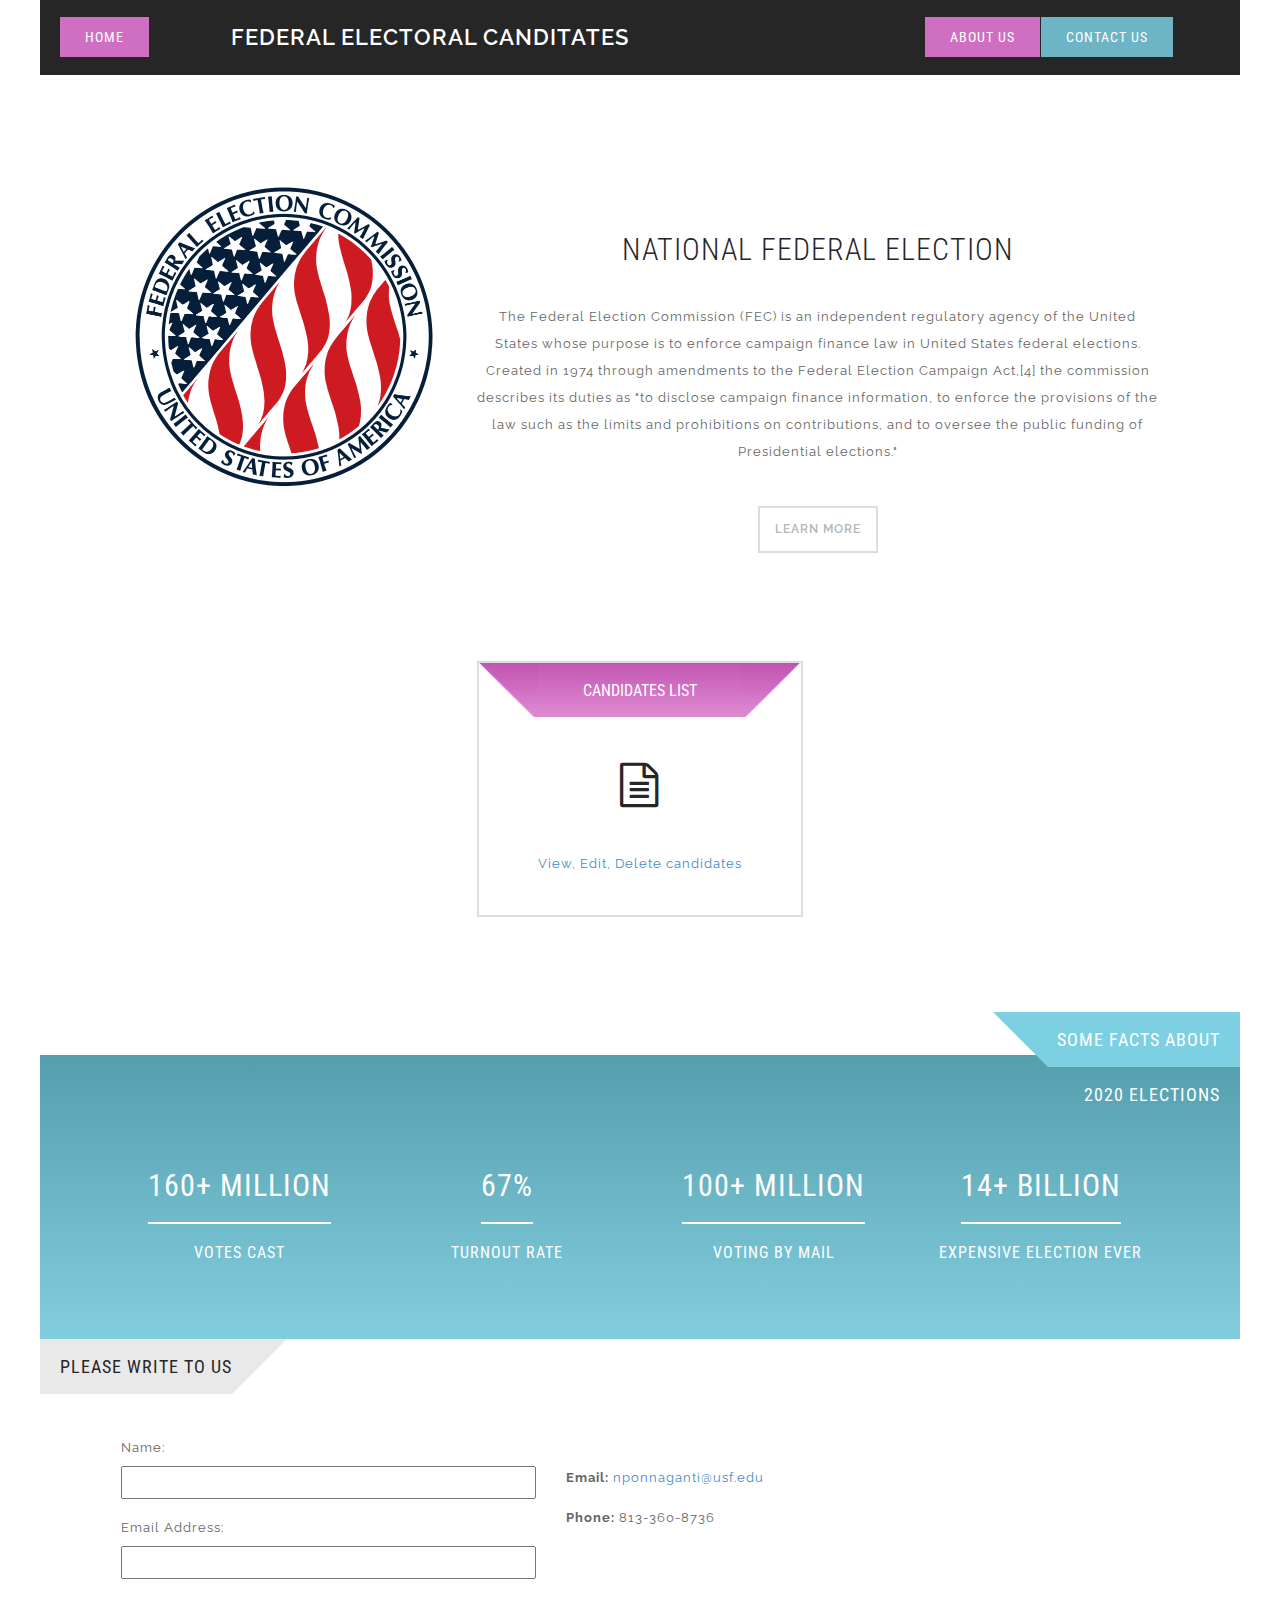
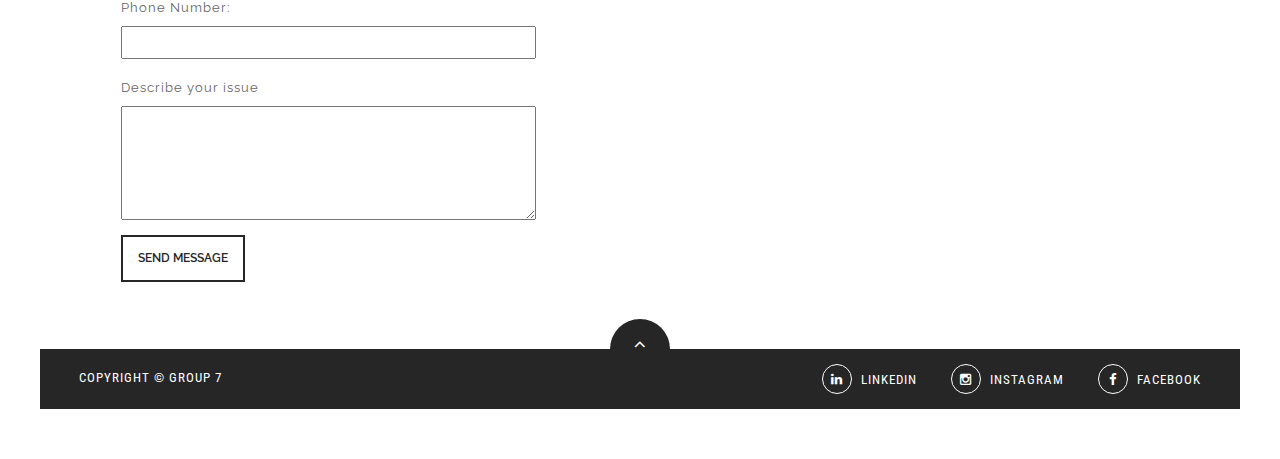
<file: index.html>
<!DOCTYPE html>
<html lang="en-US">
<head>

	<meta name="viewport" content="width=device-width, initial-scale=1, minimal-ui">
	<meta charset="utf-8">
	<title>Federal Electoral Candidates</title>

	<!-- Main Stylesheet -->
	<link rel="stylesheet" href="css/animate.css">
	<link rel="stylesheet" href="css/font-awesome.min.css">
	<link rel="stylesheet" href="css/templatemo-style.css">

	<!-- jQuery -->
	<script src="js/jquery-1.11.0.min.js"></script>
	<script src="js/jquery-migrate-1.2.1.min.js"></script>

</head>
<body>
		
	<!-- HEADER -->
	<div class="fluid-container">
		<header class="site-header">
			<div class="navbar-default navbar-fixed-top">
				<div class="fluid-container">
				<div class="navbar-header">
					 <ul class="nav navbar-nav navbar-left nav-main">
						<li style="margin-left: 20px;"><a class="link-service" href="./index.html">Home</a></li>
					</ul> 
					<a class="navbar-brand" href="#">Federal Electoral Canditates</a>
					<button type="button" class="navbar-toggle collapsed" data-toggle="collapse" data-target=".navbar-collapse">
						<i class="fa fa-bars"></i>
					</button>	
				</div>
				<div class="navbar-collapse collapse">
					<ul style="margin: right 20px;"class="nav navbar-nav navbar-right">
						<li class="nav-main-ss"><a class="link-service" href="./index.html">Home</a></li>
						<li><a class="link-service" href="./aboutus.html">About Us</a></li>
						<li><a class="link-facts" href="#contact">Contact Us</a></li>
					</ul>
				</div>
				</div>
			</div>
		</header> 
	</div> 
	
	<div class="main-content">
	<div class="fluid-container">
		<div class="section-welcome">
			<div class="row">
            	<div class="col-md-4 text-center">
					<img src="img/header.png" class="img-responsive animated fadeInLeft" alt="Time is happiness">
				</div>
				<div class="col-md-8 text-center welcome-section">
                	<br>
					<h2 class="animated fadeInDown">National Federal Election</h2>
					<br>
                    <p class="animated fadeInRight">
					The Federal Election Commission (FEC) is an independent regulatory agency of the United States whose purpose is to enforce campaign finance law in United States federal elections. Created in 1974 through amendments to the Federal Election Campaign Act,[4] the commission describes its duties as "to disclose campaign finance information, to enforce the provisions of the law such as the limits and prohibitions on contributions, and to oversee the public funding of Presidential elections."</p>
                    <br>
					<a href="./learnmore.html" class="button-grey animated fadeInUp">Learn More</a>
				</div>
			</div>
		</div>
	</div>

	<!-- SERVICES -->
	<div class="fluid-container">
		<div class="section-services" id="services">
			<div class="row justify-content-center">
				<div class="col-md-4 col-md-offset-4 col-sm-12 col-xs-12 col-lg-4 text-center ">
					<article class="service animated fadeInUp">
						<div class="service-header">
							<h4>Candidates List</h4>
						</div>
						<div class="service-icon">
							<i class="fa fa-file-text-o"></i>
						</div>
						<div class="service-text">
							<p><a href="./candidates.html"> View, Edit, Delete candidates </a></p>
						</div>
					</article>
				</div>
			</div>
		</div>
	</div>

	<!-- FUN FACTS -->
	<div class="fluid-container animated flipInX" id="facts">
		<div class="row">
			<div class="col-md-12 text-right">
				<div class="section-header facts-header">
					<h3>Some facts about 2020 Elections </h3>
				</div>
			</div>
		</div>
		<div class="section-facts">
			<div class="row">
				<div class="col-md-3 col-sm-6 col-xs-12 col-lg-3 text-center">
					<div class="counter-item">
						<div class="counter-inner">
							<div class="counter-body">
								<h2 class="start-count" data-count="1604">160+ million</h2>
								<h6>Votes Cast</h6>
								<div class="end-count"></div>
							</div>				
						</div>
					</div>
				</div> <!-- .counter-item -->
				<div class="col-md-3 col-sm-6 col-xs-12 col-lg-3 text-center">
					<div class="counter-item">
						<div class="counter-inner">
							<div class="counter-body">
								<h2 class="start-count" data-count="21">67%</h2>
								<h6>Turnout Rate</h6>
								<div class="end-count"></div>
							</div>				
						</div>
					</div>
				</div> <!-- .counter-item -->
				<div class="col-md-3 col-sm-6 col-xs-12 col-lg-3 text-center">
					<div class="counter-item">
						<div class="counter-inner">
							<div class="counter-body">
								<h2 class="start-count" data-count="302">100+ million</h2>
								<h6>Voting by Mail</h6>
								<div class="end-count"></div>
							</div>				
						</div>
					</div>
				</div> 
				<div class="col-md-3 col-sm-6 col-xs-12 col-lg-3 text-center">
					<div class="counter-item">
						<div class="counter-inner">
							<div class="counter-body">
								<h2 class="start-count" data-count="946">14+ billion</h2>
								<h6>Expensive Election Ever</h6>
								<div class="end-count"></div>
							</div>				
						</div>
					</div>
				</div>
			</div>
		</div>
	</div>
	
	


	<!-- CONTACT US -->
	<div class="fluid-container" id="contact">
		<div class="row">
			<div class="col-md-12 text-left">
				<div class="section-header contact-header">
					<h3>Please write to us</h3>					
				</div>
			</div>
		</div>
		<div class="section-contact">
			<div class="row">
				<div class="col-md-5 col-sm-12 col-xs-12">
					<form action="#" method="post" id="contact-form">
						<fieldset>
							<label for="name">Name:</label>
							<input type="text" name="name" id="name">
						</fieldset>
						<fieldset>
							<label for="email">Email Address:</label>
							<input type="email" name="email" id="email">
						</fieldset>
						<fieldset>
							<label for="phone">Phone Number:</label>
							<input type="tel" name="phone" id="phone">
						</fieldset>
						<fieldset>
							<label for="message">Describe your issue</label>
							<textarea name="message" id="message" rows="4"></textarea>
						</fieldset>
						<fieldset>
							<input type="submit" class="button-dark" value="Send Message">
						</fieldset>
					</form>
				</div>
				<div class="col-md-7 col-sm-12 col-xs-12">
					<div class="contact-infos">
						<div class="row">
							<div class="col-md-6">
								<p><strong>Email:</strong> <a href="#">nponnaganti@usf.edu</a></p>
								<p><strong>Phone:</strong> 813-360-8736</p>
							</div>
							<!-- <div class="col-md-6">
								<p>Have a good day.</p>
							</div> -->
						</div>
					</div>
				</div>
			</div>
		</div>
	</div>

	<!-- FOOTER -->
	<div class="fluid-container">
		<footer class="site-footer">
			<a href="#" class="back-to-top">
				<i class="fa fa-angle-up"></i>
			</a>
			<div class="row">
				<div class="col-md-6 col-sm-6 col-xs-12 padding-left-0">
					<p class="copyright">Copyright &copy; Group 7</p>
				</div>
				<div class="col-md-6 col-sm-6 col-xs-12 padding-right-0">
					<ul class="social">
						<li><a target="_blank" title="follow me on linkedin" href="https://www.linkedin.com/in/naveen-kumar-ponnaganti-3756ab121"><i class="fa fa-linkedin"></i> LinkedIn</a></li>
						<li><a target="_blank" title="follow me on linkedin" href="https://www.instagram.com/ponagantinavveenn/"><i class="fa fa-instagram"></i> Instagram</a></li>
						<li><a target="_blank" title="follow me on facebook" href="https://www.facebook.com/naveen.ponnaganti.5"><i class="fa fa-facebook"></i> facebook</a></li>
					</ul>
				</div>
			</div>
		</footer>
	</div>
	</div>
	

	<!-- Plugins -->
	<script src="js/bootstrap.js"></script>
	<script src="js/plugins.js"></script>
	<script src="js/custom.js"></script>

    <script src="js/jquery.gmap3.min.js"></script>
    


</body>
</html>
</file>
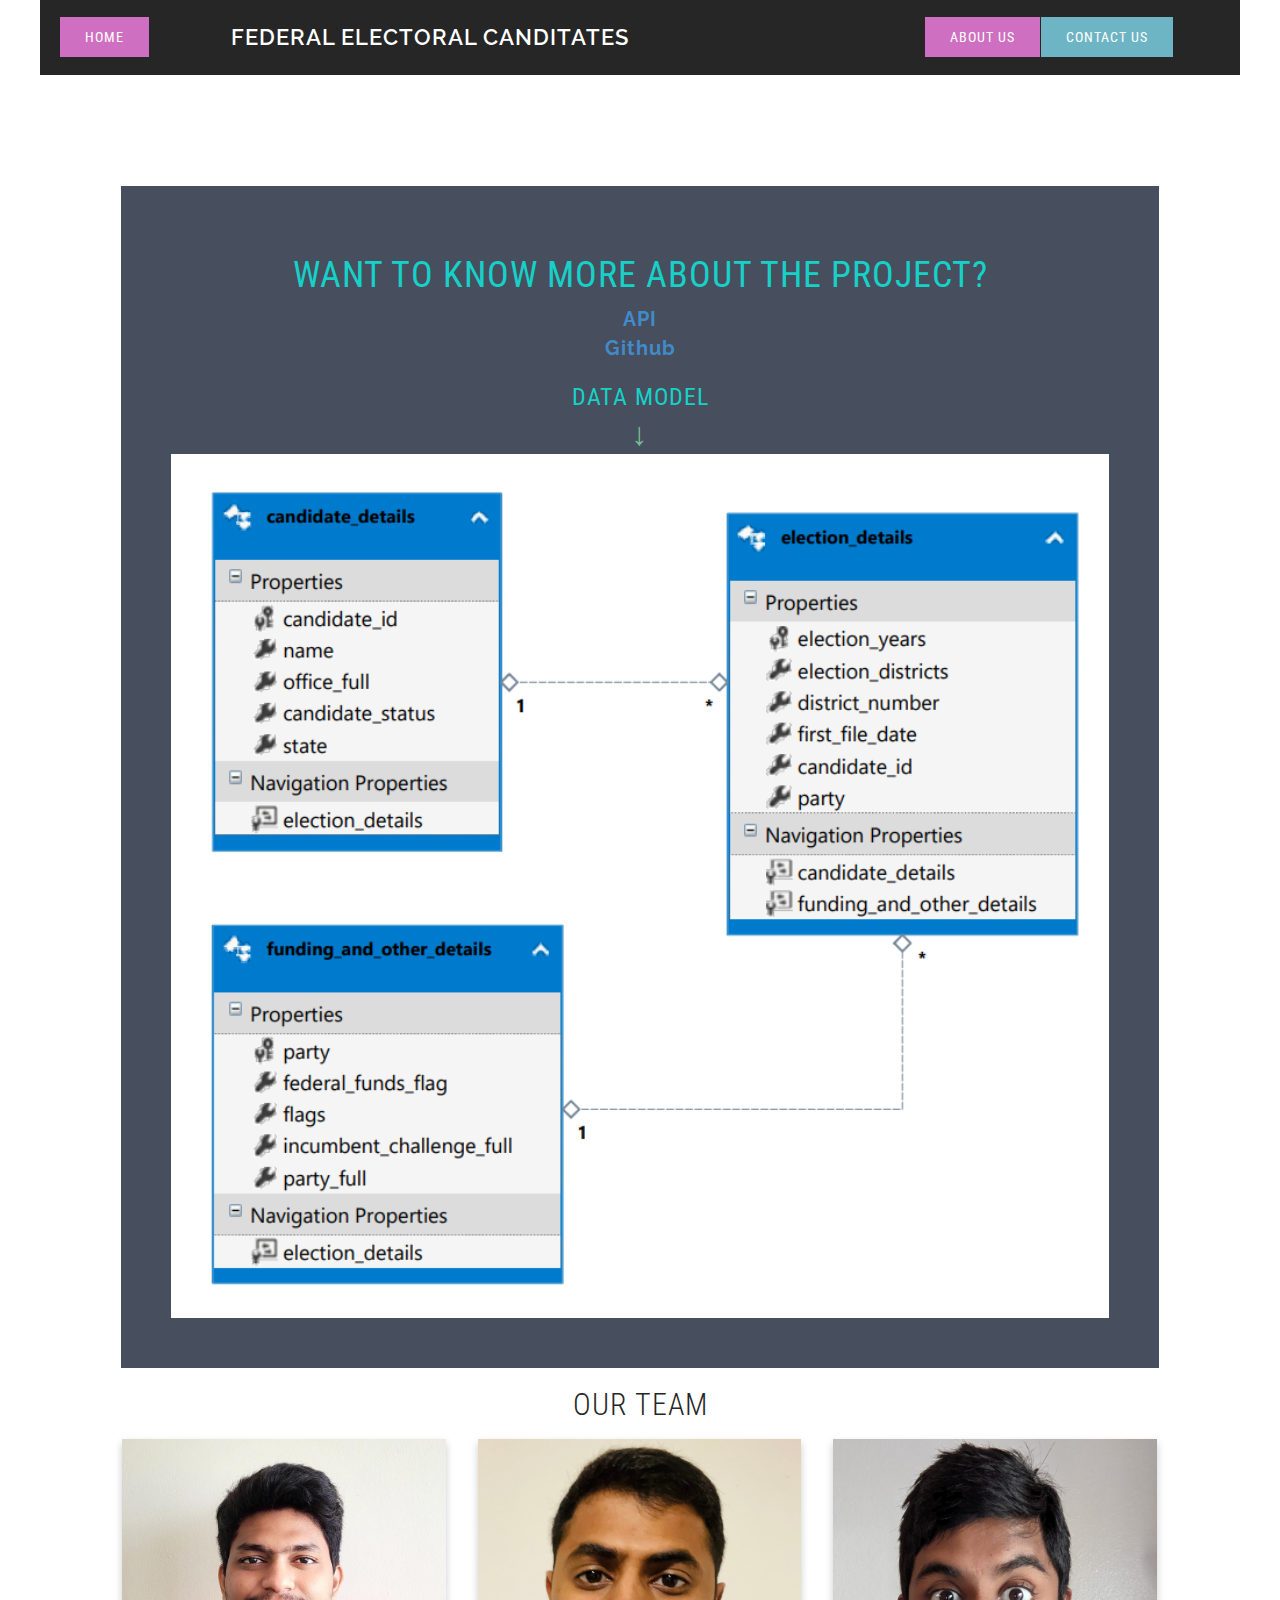
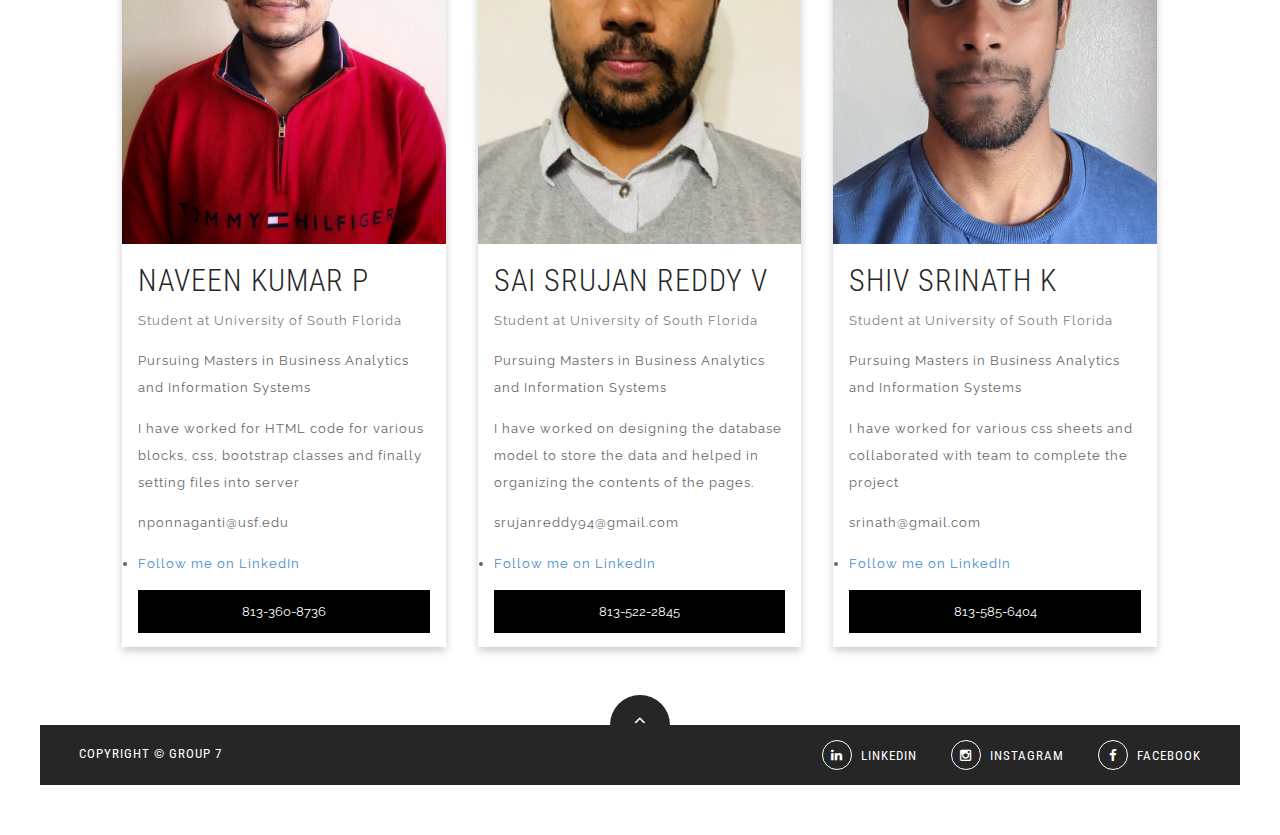
<file: aboutus.html>
<!DOCTYPE html>
<html lang="en-US">
  <head>
    <meta
      name="viewport"
      content="width=device-width, initial-scale=1, minimal-ui"
    />
    <meta charset="utf-8" />
    <title>Federal Electoral Canditates</title>

    <!-- Main Stylesheet -->
    <link rel="stylesheet" href="css/animate.css" />
    <link rel="stylesheet" href="css/font-awesome.min.css" />
    <link rel="stylesheet" href="css/templatemo-style.css" />

    <!-- jQuery -->
    <script src="js/jquery-1.11.0.min.js"></script>
    <script src="js/jquery-migrate-1.2.1.min.js"></script>
    <style>
      .highlight-code>.microlight {
    overflow-y: auto;
    max-height: 400px;
    min-height: 6em;
}
      .column {
        float: left;
        width: 33.3%;
        margin-bottom: 16px;
        padding: 0 8px;
      }

      .card {
        box-shadow: 0 4px 8px 0 rgba(0, 0, 0, 0.2);
        margin: 8px;
      }

      .about-section {
        padding: 50px;
        text-align: center;
        background-color: #474e5d;
        color: white;
      }

      .card-container {
        padding: 0 16px;
      }

      .card-container::after,
      .row::after {
        content: "";
        clear: both;
        display: table;
      }

      .title {
        color: grey;
      }

      .button {
        border: none;
        outline: 0;
        display: inline-block;
        padding: 8px;
        color: white;
        background-color: #000;
        text-align: center;
        cursor: pointer;
        width: 100%;
      }

      .button:hover {
        background-color: #555;
      }

      @media screen and (max-width: 650px) {
        .column {
          width: 100%;
          display: block;
        }
      }
    </style>
  </head>
  <body>
    <div class="fluid-container">
      <header class="site-header">
        <div class="navbar-default navbar-fixed-top">
          <div class="fluid-container">
            <div class="navbar-header">
              <ul class="nav navbar-nav navbar-left nav-main">
                <li style="margin-left: 20px;"><a class="link-service" href="./index.html">Home</a></li>
              </ul>
              <a class="navbar-brand" href="./index.html#"
                >Federal Electoral Canditates</a
              >
              <button
                type="button"
                class="navbar-toggle collapsed"
                data-toggle="collapse"
                data-target=".navbar-collapse"
              >
                <i class="fa fa-bars"></i>
              </button>
            </div>
            <div class="navbar-collapse collapse">
              <ul style="margin: right 20px;"class="nav navbar-nav navbar-right">
                <li class="nav-main-ss"><a class="link-service" href="./index.html">Home</a></li>
                <li><a class="link-service" href="./aboutus.html">About Us</a></li>
                <li><a class="link-facts" href="./index.html#contact">Contact Us</a></li>
              </ul>
            </div>
          </div>
        </div>
      </header>
    </div>
    <div class="main-content">
      <div class="fluid-container">
        <div class="section-welcome">
          <div class="about-section">
            <h1 style="color: rgb(22, 209, 200);">WANT TO KNOW MORE ABOUT THE PROJECT?</h1>
            <!-- <p>Below is the schema for our project and the link for the API used</p> -->
            <b style="color: rgb(142, 192, 25);font-size: 20px;">
              <a class="myclass" href="https://api.open.fec.gov/developers/#/candidate/get_candidates_"> API</a>
            </b>
            <p>
            <b style="color: rgb(142, 192, 25);font-size: 20px;">
              <a class="myclass" href="https://github.com/navveenn444/Assignment_LookAndFeel"> Github</a>
            </b>
          </p>
            <h3 style="color: rgb(22, 209, 200);">DATA MODEL</h3>
            <span style ="font-size: xx-large; color:rgb(115, 189, 148);">&#8595;</span>
            
            <!-- <div class="highlight-code"><pre class="example microlight"><span style="">{</span><span style="color: #555; font-weight: bold;">
            </span><span style="color: #555;">"pagination"</span><span style="">:</span><span style="color: #555; font-weight: bold;"> </span><span style="">{</span><span style="color: #555; font-weight: bold;">
              </span><span style="color: #555;">"count"</span><span style="">:</span><span style="color: #555; font-weight: bold;"> </span><span style="color: #555; font-weight: bold;">0</span><span style="">,</span><span style="color: #555; font-weight: bold;">
              </span><span style="color: #555;">"page"</span><span style="">:</span><span style="color: #555; font-weight: bold;"> </span><span style="color: #555; font-weight: bold;">0</span><span style="">,</span><span style="color: #555; font-weight: bold;">
              </span><span style="color: #555;">"pages"</span><span style="">:</span><span style="color: #555; font-weight: bold;"> </span><span style="color: #555; font-weight: bold;">0</span><span style="">,</span><span style="color: #555; font-weight: bold;">
              </span><span style="color: #555;">"per_page"</span><span style="">:</span><span style="color: #555; font-weight: bold;"> </span><span style="color: #555; font-weight: bold;">0</span><span style="color: #555; font-weight: bold;">
            </span><span style="">}</span><span style="">,</span><span style="color: #555; font-weight: bold;">
            </span><span style="color: #555;">"results"</span><span style="">:</span><span style="color: #555; font-weight: bold;"> </span><span style="">[</span><span style="color: #555; font-weight: bold;">
              </span><span style="">{</span><span style="color: #555; font-weight: bold;">
                </span><span style="color: #555;">"active_through"</span><span style="">:</span><span style="color: #555; font-weight: bold;"> </span><span style="color: #555; font-weight: bold;">0</span><span style="">,</span><span style="color: #555; font-weight: bold;">
                </span><span style="color: #555;">"candidate_id"</span><span style="">:</span><span style="color: #555; font-weight: bold;"> </span><span style="color: #555;">"string"</span><span style="">,</span><span style="color: #555; font-weight: bold;">
                </span><span style="color: #555;">"candidate_inactive"</span><span style="">:</span><span style="color: #555; font-weight: bold;"> </span><span style="">true</span><span style="">,</span><span style="color: #555; font-weight: bold;">
                </span><span style="color: #555;">"candidate_status"</span><span style="">:</span><span style="color: #555; font-weight: bold;"> </span><span style="color: #555;">"string"</span><span style="">,</span><span style="color: #555; font-weight: bold;">
                </span><span style="color: #555;">"cycles"</span><span style="">:</span><span style="color: #555; font-weight: bold;"> </span><span style="">[</span><span style="color: #555; font-weight: bold;">
                  </span><span style="color: #555; font-weight: bold;">0</span><span style="color: #555; font-weight: bold;">
                </span><span style="">]</span><span style="">,</span><span style="color: #555; font-weight: bold;">
                </span><span style="color: #555;">"district"</span><span style="">:</span><span style="color: #555; font-weight: bold;"> </span><span style="color: #555;">"string"</span><span style="">,</span><span style="color: #555; font-weight: bold;">
                </span><span style="color: #555;">"district_number"</span><span style="">:</span><span style="color: #555; font-weight: bold;"> </span><span style="color: #555; font-weight: bold;">0</span><span style="">,</span><span style="color: #555; font-weight: bold;">
                </span><span style="color: #555;">"election_districts"</span><span style="">:</span><span style="color: #555; font-weight: bold;"> </span><span style="">[</span><span style="color: #555; font-weight: bold;">
                  </span><span style="color: #555;">"string"</span><span style="color: #555; font-weight: bold;">
                </span><span style="">]</span><span style="">,</span><span style="color: #555; font-weight: bold;">
                </span><span style="color: #555;">"election_years"</span><span style="">:</span><span style="color: #555; font-weight: bold;"> </span><span style="">[</span><span style="color: #555; font-weight: bold;">
                  </span><span style="color: #555; font-weight: bold;">0</span><span style="color: #555; font-weight: bold;">
                </span><span style="">]</span><span style="">,</span><span style="color: #555; font-weight: bold;">
                </span><span style="color: #555;">"federal_funds_flag"</span><span style="">:</span><span style="color: #555; font-weight: bold;"> </span><span style="">true</span><span style="">,</span><span style="color: #555; font-weight: bold;">
                </span><span style="color: #555;">"first_file_date"</span><span style="">:</span><span style="color: #555; font-weight: bold;"> </span><span style="color: #555;">"2021-03-13"</span><span style="">,</span><span style="color: #555; font-weight: bold;">
                </span><span style="color: #555;">"has_raised_funds"</span><span style="">:</span><span style="color: #555; font-weight: bold;"> </span><span style="">true</span><span style="">,</span><span style="color: #555; font-weight: bold;">
                </span><span style="color: #555;">"inactive_election_years"</span><span style="">:</span><span style="color: #555; font-weight: bold;"> </span><span style="">[</span><span style="color: #555; font-weight: bold;">
                  </span><span style="color: #555; font-weight: bold;">0</span><span style="color: #555; font-weight: bold;">
                </span><span style="">]</span><span style="">,</span><span style="color: #555; font-weight: bold;">
                </span><span style="color: #555;">"incumbent_challenge"</span><span style="">:</span><span style="color: #555; font-weight: bold;"> </span><span style="color: #555;">"string"</span><span style="">,</span><span style="color: #555; font-weight: bold;">
                </span><span style="color: #555;">"incumbent_challenge_full"</span><span style="">:</span><span style="color: #555; font-weight: bold;"> </span><span style="color: #555;">"string"</span><span style="">,</span><span style="color: #555; font-weight: bold;">
                </span><span style="color: #555;">"last_f2_date"</span><span style="">:</span><span style="color: #555; font-weight: bold;"> </span><span style="color: #555;">"2021-03-13"</span><span style="">,</span><span style="color: #555; font-weight: bold;">
                </span><span style="color: #555;">"last_file_date"</span><span style="">:</span><span style="color: #555; font-weight: bold;"> </span><span style="color: #555;">"2021-03-13"</span><span style="">,</span><span style="color: #555; font-weight: bold;">
                </span><span style="color: #555;">"load_date"</span><span style="">:</span><span style="color: #555; font-weight: bold;"> </span><span style="color: #555;">"2021-03-13T21:15:10.995Z"</span><span style="">,</span><span style="color: #555; font-weight: bold;">
                </span><span style="color: #555;">"name"</span><span style="">:</span><span style="color: #555; font-weight: bold;"> </span><span style="color: #555;">"string"</span><span style="">,</span><span style="color: #555; font-weight: bold;">
                </span><span style="color: #555;">"office"</span><span style="">:</span><span style="color: #555; font-weight: bold;"> </span><span style="color: #555;">"string"</span><span style="">,</span><span style="color: #555; font-weight: bold;">
                </span><span style="color: #555;">"office_full"</span><span style="">:</span><span style="color: #555; font-weight: bold;"> </span><span style="color: #555;">"string"</span><span style="">,</span><span style="color: #555; font-weight: bold;">
                </span><span style="color: #555;">"party"</span><span style="">:</span><span style="color: #555; font-weight: bold;"> </span><span style="color: #555;">"string"</span><span style="">,</span><span style="color: #555; font-weight: bold;">
                </span><span style="color: #555;">"party_full"</span><span style="">:</span><span style="color: #555; font-weight: bold;"> </span><span style="color: #555;">"string"</span><span style="">,</span><span style="color: #555; font-weight: bold;">
                </span><span style="color: #555;">"principal_committees"</span><span style="">:</span><span style="color: #555; font-weight: bold;"> </span><span style="">[</span><span style="color: #555; font-weight: bold;">
                  </span><span style="">{</span><span style="color: #555; font-weight: bold;">
                    </span><span style="color: #555;">"affiliated_committee_name"</span><span style="">:</span><span style="color: #555; font-weight: bold;"> </span><span style="color: #555;">"string"</span><span style="">,</span><span style="color: #555; font-weight: bold;">
                    </span><span style="color: #555;">"candidate_ids"</span><span style="">:</span><span style="color: #555; font-weight: bold;"> </span><span style="">[</span><span style="color: #555; font-weight: bold;">
                      </span><span style="color: #555;">"string"</span><span style="color: #555; font-weight: bold;">
                    </span><span style="">]</span><span style="">,</span><span style="color: #555; font-weight: bold;">
                    </span><span style="color: #555;">"committee_id"</span><span style="">:</span><span style="color: #555; font-weight: bold;"> </span><span style="color: #555;">"string"</span><span style="">,</span><span style="color: #555; font-weight: bold;">
                    </span><span style="color: #555;">"committee_type"</span><span style="">:</span><span style="color: #555; font-weight: bold;"> </span><span style="color: #555;">"string"</span><span style="">,</span><span style="color: #555; font-weight: bold;">
                    </span><span style="color: #555;">"committee_type_full"</span><span style="">:</span><span style="color: #555; font-weight: bold;"> </span><span style="color: #555;">"string"</span><span style="">,</span><span style="color: #555; font-weight: bold;">
                    </span><span style="color: #555;">"cycles"</span><span style="">:</span><span style="color: #555; font-weight: bold;"> </span><span style="">[</span><span style="color: #555; font-weight: bold;">
                      </span><span style="color: #555; font-weight: bold;">0</span><span style="color: #555; font-weight: bold;">
                    </span><span style="">]</span><span style="">,</span><span style="color: #555; font-weight: bold;">
                    </span><span style="color: #555;">"designation"</span><span style="">:</span><span style="color: #555; font-weight: bold;"> </span><span style="color: #555;">"string"</span><span style="">,</span><span style="color: #555; font-weight: bold;">
                    </span><span style="color: #555;">"designation_full"</span><span style="">:</span><span style="color: #555; font-weight: bold;"> </span><span style="color: #555;">"string"</span><span style="">,</span><span style="color: #555; font-weight: bold;">
                    </span><span style="color: #555;">"filing_frequency"</span><span style="">:</span><span style="color: #555; font-weight: bold;"> </span><span style="color: #555;">"string"</span><span style="">,</span><span style="color: #555; font-weight: bold;">
                    </span><span style="color: #555;">"first_file_date"</span><span style="">:</span><span style="color: #555; font-weight: bold;"> </span><span style="color: #555;">"2021-03-13"</span><span style="">,</span><span style="color: #555; font-weight: bold;">
                    </span><span style="color: #555;">"last_f1_date"</span><span style="">:</span><span style="color: #555; font-weight: bold;"> </span><span style="color: #555;">"2021-03-13"</span><span style="">,</span><span style="color: #555; font-weight: bold;">
                    </span><span style="color: #555;">"last_file_date"</span><span style="">:</span><span style="color: #555; font-weight: bold;"> </span><span style="color: #555;">"2021-03-13"</span><span style="">,</span><span style="color: #555; font-weight: bold;">
                    </span><span style="color: #555;">"name"</span><span style="">:</span><span style="color: #555; font-weight: bold;"> </span><span style="color: #555;">"string"</span><span style="">,</span><span style="color: #555; font-weight: bold;">
                    </span><span style="color: #555;">"organization_type"</span><span style="">:</span><span style="color: #555; font-weight: bold;"> </span><span style="color: #555;">"string"</span><span style="">,</span><span style="color: #555; font-weight: bold;">
                    </span><span style="color: #555;">"organization_type_full"</span><span style="">:</span><span style="color: #555; font-weight: bold;"> </span><span style="color: #555;">"string"</span><span style="">,</span><span style="color: #555; font-weight: bold;">
                    </span><span style="color: #555;">"party"</span><span style="">:</span><span style="color: #555; font-weight: bold;"> </span><span style="color: #555;">"string"</span><span style="">,</span><span style="color: #555; font-weight: bold;">
                    </span><span style="color: #555;">"party_full"</span><span style="">:</span><span style="color: #555; font-weight: bold;"> </span><span style="color: #555;">"string"</span><span style="">,</span><span style="color: #555; font-weight: bold;">
                    </span><span style="color: #555;">"sponsor_candidate_ids"</span><span style="">:</span><span style="color: #555; font-weight: bold;"> </span><span style="">[</span><span style="color: #555; font-weight: bold;">
                      </span><span style="color: #555;">"string"</span><span style="color: #555; font-weight: bold;">
                    </span><span style="">]</span><span style="">,</span><span style="color: #555; font-weight: bold;">
                    </span><span style="color: #555;">"state"</span><span style="">:</span><span style="color: #555; font-weight: bold;"> </span><span style="color: #555;">"string"</span><span style="">,</span><span style="color: #555; font-weight: bold;">
                    </span><span style="color: #555;">"treasurer_name"</span><span style="">:</span><span style="color: #555; font-weight: bold;"> </span><span style="color: #555;">"string"</span><span style="color: #555; font-weight: bold;">
                  </span><span style="">}</span><span style="color: #555; font-weight: bold;">
                </span><span style="">]</span><span style="">,</span><span style="color: #555; font-weight: bold;">
                </span><span style="color: #555;">"state"</span><span style="">:</span><span style="color: #555; font-weight: bold;"> </span><span style="color: #555;">"string"</span><span style="color: #555; font-weight: bold;">
              </span><span style="">}</span><span style="color: #555; font-weight: bold;">
            </span><span style="">]</span><span style="color: #555; font-weight: bold;">
          </span><span style="">}</span></pre></div> -->
          <img src="./img/ERD.png" alt="Schema" style="width: 100%" />
          </div>

          <h2 style="text-align: center">Our Team</h2>
          <div class="row">
            <div class="column">
              <div class="card">
                <img src="./img/navveenn.jpeg" alt="Naveen" style="width: 100%" />
                <div class="card-container">
                  <h2>Naveen Kumar P</h2>
                  <p class="title">Student at University of South Florida</p>
                  <p>Pursuing Masters in Business Analytics and Information Systems</p>
                  <p> I have worked for HTML code for various blocks, css, bootstrap classes and finally setting files into server</p>
                  <p>nponnaganti@usf.edu <li><a target="_blank" title="follow me on linkedin" href="https://www.linkedin.com/in/naveen-kumar-ponnaganti-3756ab121"><i class="fa"></i>Follow me on LinkedIn</a></li> </p>
                  <p><button class="button">813-360-8736</button></p>
                </div>
              </div>
            </div>

            <div class="column">
              <div class="card">
                <img src="./img/Srujanreddy.jpg" alt="Srujan" style="width: 100%" />
                <div class="card-container">
                  <h2>Sai Srujan Reddy V</h2>
                  <p class="title">Student at University of South Florida</p>
                  <p>Pursuing Masters in Business Analytics and Information Systems</p>
                  <p> I have worked on designing the database model to store the data and helped in organizing the contents of the pages.</p>
                  <p>srujanreddy94@gmail.com <li><a target="_blank" title="follow me on linkedin" href="https://www.linkedin.com/in/sai-srujan-reddy-v-681807b9/"><i class="fa"></i>Follow me on LinkedIn</a></li></p>
                  </p><p><button class="button">813-522-2845</button></p>
                </div>
              </div>
            </div>

            <div class="column">
              <div class="card">
                <img src="./img/srinath.jpg" alt="Srinath" style="width: 100%" />
                <div class="card-container">
                  <h2>Shiv Srinath K</h2>
                  <p class="title">Student at University of South Florida</p>
                  <p>Pursuing Masters in Business Analytics and Information Systems</p>
                  <p>I have worked for various css sheets and collaborated with team to complete the project</p>
                  <p> </p>
                  <p>srinath@gmail.com <li><a target="_blank" title="follow me on linkedin" href="https://www.linkedin.com/in/shivkammadari287"><i class="fa"></i>Follow me on LinkedIn</a></li></p>
                  <p><button class="button">813-585-6404</button></p>
                </div>
              </div>
            </div>
          </div>
        </div>
      </div>
      <div class="fluid-container">
        <footer class="site-footer">
          <a href="#" class="back-to-top">
            <i class="fa fa-angle-up"></i>
          </a>
          <div class="row">
            <div class="col-md-6 col-sm-6 col-xs-12 padding-left-0">
              <p class="copyright">Copyright &copy; Group 7</p>
            </div>
            <div class="col-md-6 col-sm-6 col-xs-12 padding-right-0">
              <ul class="social">
                <li><a target="_blank" title="follow me on linkedin" href="https://www.linkedin.com/in/naveen-kumar-ponnaganti-3756ab121"><i class="fa fa-linkedin"></i> LinkedIn</a></li>
                <li><a target="_blank" title="follow me on linkedin" href="https://www.instagram.com/ponagantinavveenn/"><i class="fa fa-instagram"></i> Instagram</a></li>
                <li><a target="_blank" title="follow me on facebook" href="https://www.facebook.com/naveen.ponnaganti.5"><i class="fa fa-facebook"></i> facebook</a></li>
              </ul>
            </div>
          </div>
        </footer>
      </div>
    </div>
    <script src="js/bootstrap.js"></script>
    <script src="js/plugins.js"></script>
    <script src="js/custom.js"></script>

    <script src="js/jquery.gmap3.min.js"></script>
  </body>
</html>
</file>
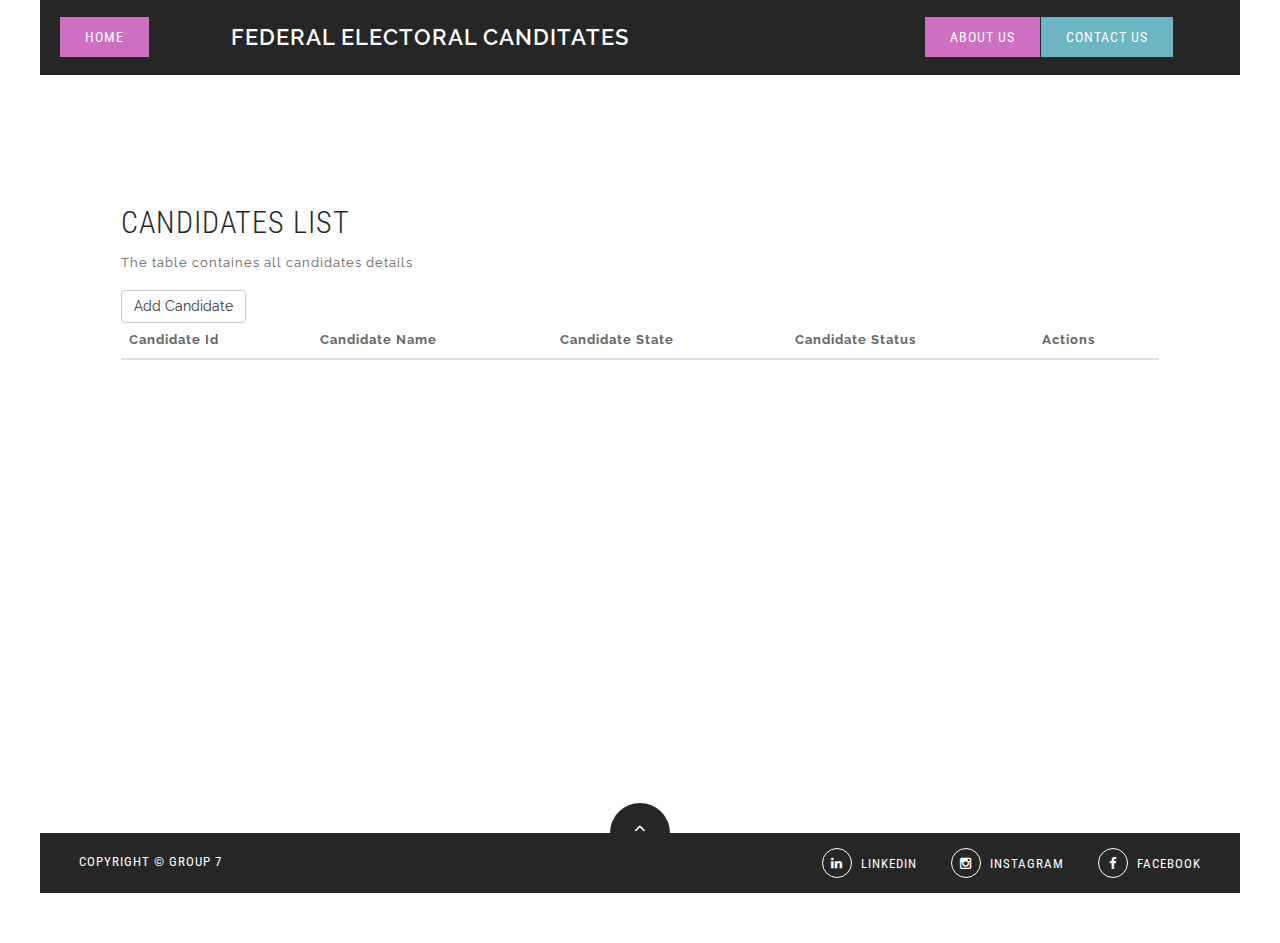
<file: candidates.html>
<!DOCTYPE html>
<html lang="en-US">
  <head>
    <meta
      name="viewport"
      content="width=device-width, initial-scale=1, minimal-ui"
    />
    <meta charset="utf-8" />
    <title>Federal Electoral Canditates</title>

    <!-- Main Stylesheet -->
    <link rel="stylesheet" href="css/animate.css" />
    <link rel="stylesheet" href="css/font-awesome.min.css" />
    <link rel="stylesheet" href="css/templatemo-style.css" />

    <!-- jQuery -->
    <script src="js/jquery-1.11.0.min.js"></script>
    <script src="js/jquery-migrate-1.2.1.min.js"></script>
    <script src="js/Chart.min.js"></script>
  </head>
  <body>
    <div class="fluid-container">
      <header class="site-header">
        <div class="navbar-default navbar-fixed-top">
          <div class="fluid-container">
            <div class="navbar-header">
              <ul class="nav navbar-nav navbar-left nav-main">
                <li style="margin-left: 20px;"><a class="link-service" href="./index.html">Home</a></li>
              </ul>
              <a class="navbar-brand" href="./index.html#"
                >Federal Electoral Canditates</a
              >
              <button
                type="button"
                class="navbar-toggle collapsed"
                data-toggle="collapse"
                data-target=".navbar-collapse"
              >
                <i class="fa fa-bars"></i>
              </button>
            </div>
            <div class="navbar-collapse collapse">
              <ul style="margin: right 20px;"class="nav navbar-nav navbar-right">
                <li class="nav-main-ss"><a class="link-service" href="./index.html">Home</a></li>
                <li><a class="link-service" href="./aboutus.html">About Us</a></li>
                <li><a class="link-facts" href="./index.html#contact">Contact Us</a></li>
              </ul>
            </div>
          </div>
        </div>
      </header>
    </div>
    <div class="main-content">
      <div class="fluid-container">
      <div class="section-welcome">
        <h2>Candidates List</h2>
        <p>
          The table containes all candidates details
        </p>
        <button class="text-right btn btn-default">Add Candidate</button>
        <table class="table" id="candidates-list">
          <thead>
            <tr>
              <th>Candidate Id</th>
              <th>Candidate Name</th>
              <th>Candidate State</th>
              <th>Candidate Status</th>
              <th> Actions </th>
            </tr>
          </thead>
          <tbody>
            
          </tbody>
        </table>
        </div>
      </div>
      <div class="section-welcome">
        <canvas id="mybarChart"></canvas>
      </div>
    </div>
      <div class="fluid-container">
        <footer class="site-footer">
          <a href="#" class="back-to-top">
            <i class="fa fa-angle-up"></i>
          </a>
          <div class="row">
            <div class="col-md-6 col-sm-6 col-xs-12 padding-left-0">
              <p class="copyright">Copyright &copy; Group 7</p>
            </div>
            <div class="col-md-6 col-sm-6 col-xs-12 padding-right-0">
              <ul class="social">
                <li><a target="_blank" title="follow me on linkedin" href="https://www.linkedin.com/in/naveen-kumar-ponnaganti-3756ab121"><i class="fa fa-linkedin"></i> LinkedIn</a></li>
						    <li><a target="_blank" title="follow me on linkedin" href="https://www.instagram.com/ponagantinavveenn/"><i class="fa fa-instagram"></i> Instagram</a></li>
						    <li><a target="_blank" title="follow me on facebook" href="https://www.facebook.com/naveen.ponnaganti.5"><i class="fa fa-facebook"></i> facebook</a></li>
              </ul>
            </div>
          </div>
        </footer>
      </div>
    </div>
    <script src="js/bootstrap.js"></script>
    <script src="js/plugins.js"></script>
    <script src="js/custom.js"></script>

    <script src="js/jquery.gmap3.min.js"></script>
    <script>
    //https://api.open.fec.gov/v1/candidates/?api_key=ZEksIdffy3B73CsLvN2kl7YZB5nEu5mBpwP9BFC6&sort_null_only=false&per_page=20&sort_nulls_last=false&page=1&sort=name&sort_hide_null=false
    (function(){
        var xhttp = new XMLHttpRequest();
        xhttp.onreadystatechange = function() {
            if (this.readyState == 4 && this.status == 200) {
                var data = JSON.parse(this.responseText);
                console.log(data);
                var table = document.getElementById("candidates-list");
                data.results.forEach(function(obj, index) {
                    var row = table.insertRow(index+1);
                    var cell1 = row.insertCell(0);
                    var cell2 = row.insertCell(1);
                    var cell3 = row.insertCell(2);
                    var cell4 = row.insertCell(3);
                    var cell5 = row.insertCell(4);
                    cell1.innerHTML = obj.candidate_id;
                    cell2.innerHTML = obj.name;
                    cell3.innerHTML = obj.state;
                    cell4.innerHTML = obj.candidate_status;
                    cell5.innerHTML = "<i class='fa fa-edit' title='Edit' style='font-size: 20px;cursor:pointer;padding-right: 10px;'></i><i title='Delete' class='fa fa-trash' style='font-size: 20px;cursor:pointer;'></i></button>"
                })
                let group = data.results.reduce((r, a) => {
                        r[a.state] = [...r[a.state] || [], a];
                        return r;
                        }, {});
                        let label = Object.keys(group)
                        let b = []
                        Object.keys(group).forEach(key => {
                          b.push(group[key].length)
                        })
                        console.log(label, b )
                        let backgroundcolor = new Array(b.length).fill('gold')
                        var ctx = document.getElementById("mybarChart").getContext("2d")
                        console.log(ctx)
                          var mybarChart = new Chart(ctx,
                          {
                            type: 'bar',
                            data: {
                              labels: label,
                              datasets: [
                                {
                                  label: "CANDIDATES BY STATE",
                                  data: b,
                                  backgroundColor: backgroundcolor
                                }
                              ]
                            },
                            options: {
                              legend: { display: false },
                              scales: {
                                yAxes: [{
                                  ticks: {
                                      max: 7,
                                      min: 0,
                                      stepSize: 1
                                  }
                              }]
                              },
                              title: {
                                display: true,
                                text: 'CANDIDATES BY STATE'
                              }
                            }
                        });
              
            }
        };
        xhttp.open("GET", "https://api.open.fec.gov/v1/candidates/?api_key=ZEksIdffy3B73CsLvN2kl7YZB5nEu5mBpwP9BFC6&sort_null_only=false&per_page=20&sort_nulls_last=false&page=1&sort=name&sort_hide_null=false", true);
        xhttp.send();
    }())
    </script>
  </body>
</html>
</file>
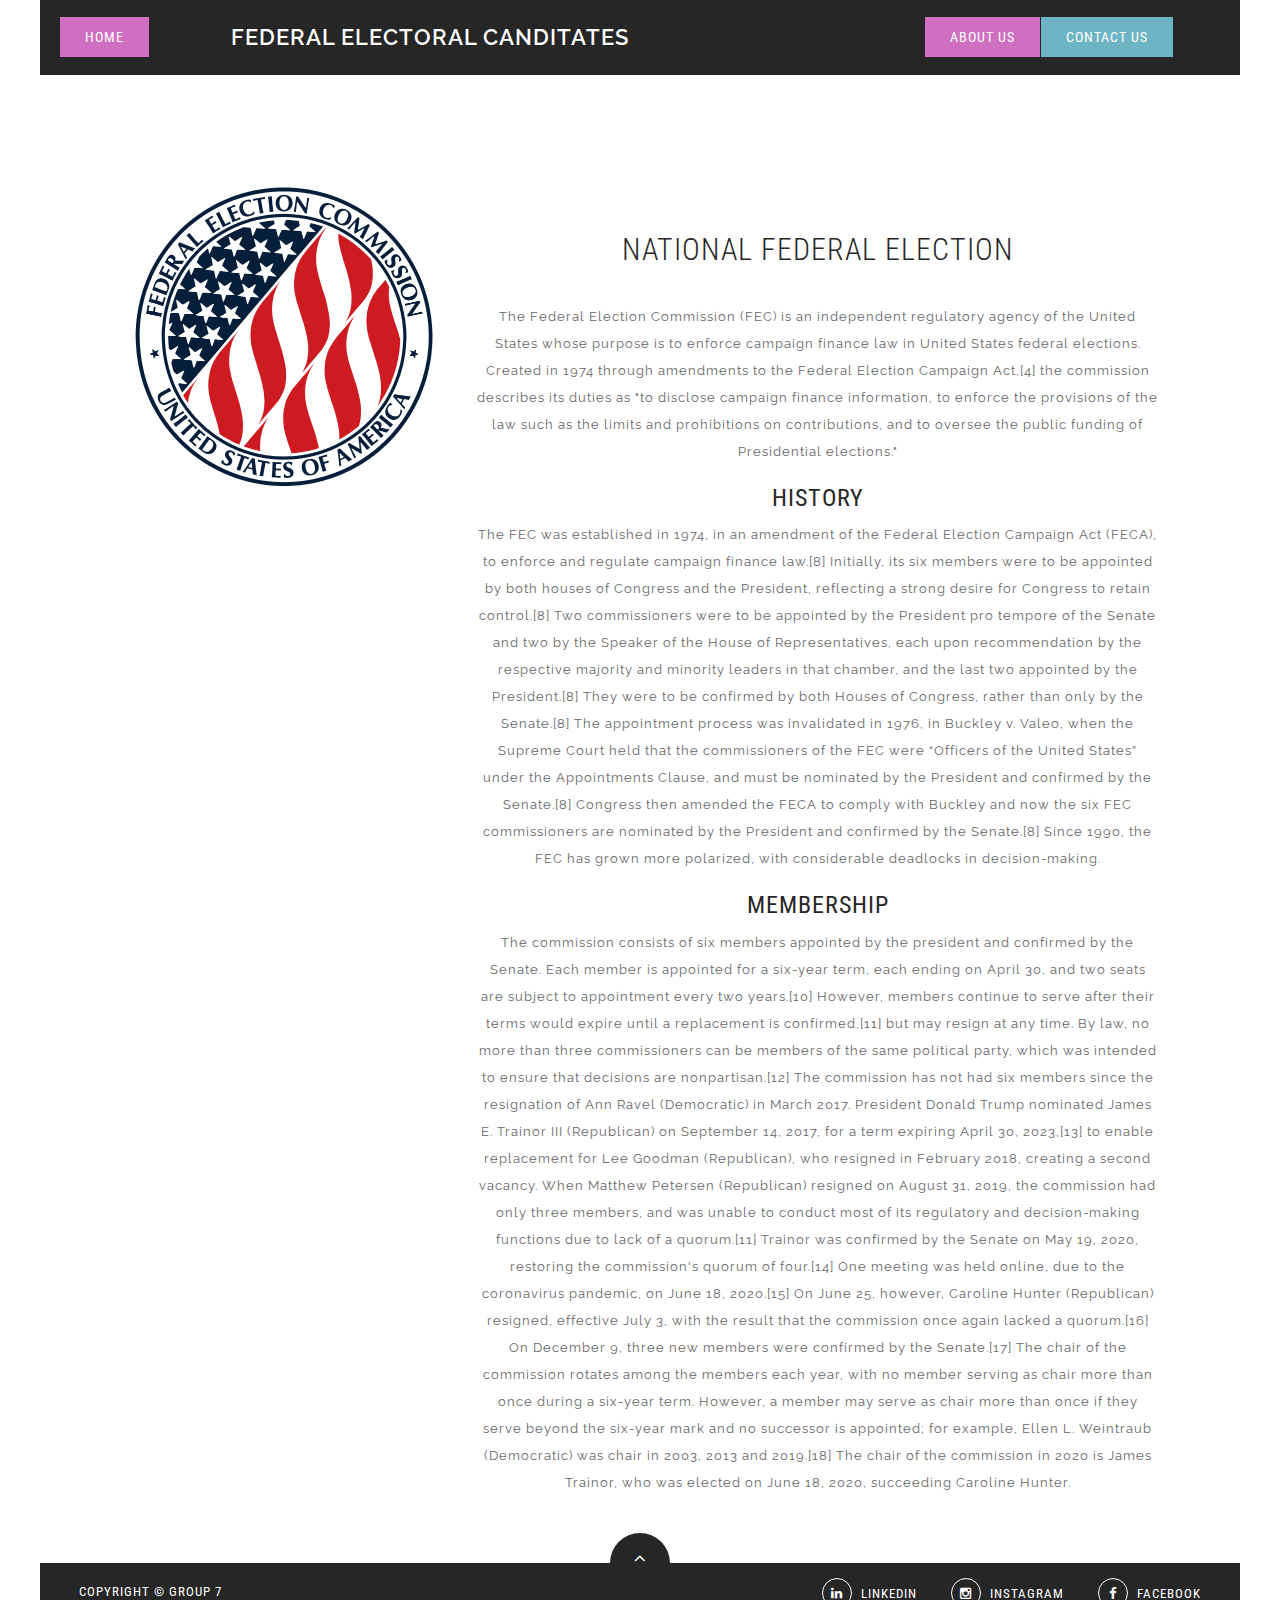
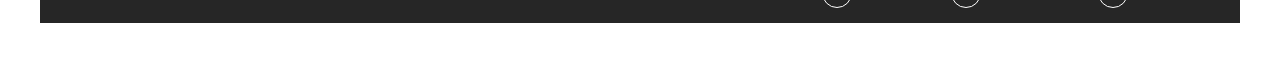
<file: learnmore.html>
<!DOCTYPE html>
<html lang="en-US">
  <head>
    <meta
      name="viewport"
      content="width=device-width, initial-scale=1, minimal-ui"
    />
    <meta charset="utf-8" />
    <title>Federal Electoral Canditates</title>

    <!-- Main Stylesheet -->
    <link rel="stylesheet" href="css/animate.css" />
    <link rel="stylesheet" href="css/font-awesome.min.css" />
    <link rel="stylesheet" href="css/templatemo-style.css" />

    <!-- jQuery -->
    <script src="js/jquery-1.11.0.min.js"></script>
    <script src="js/jquery-migrate-1.2.1.min.js"></script>
  </head>
  <body>
    <div class="fluid-container">
      <header class="site-header">
        <div class="navbar-default navbar-fixed-top">
          <div class="fluid-container">
            <div class="navbar-header">
              <ul class="nav navbar-nav navbar-left nav-main">
                <li style="margin-left: 20px;"><a class="link-service" href="./index.html">Home</a></li>
              </ul>
              <a class="navbar-brand" href="./index.html#">Federal Electoral Canditates</a>
              <button
                type="button"
                class="navbar-toggle collapsed"
                data-toggle="collapse"
                data-target=".navbar-collapse"
              >
                <i class="fa fa-bars"></i>
              </button>
            </div>
            <div class="navbar-collapse collapse">
              <ul style="margin: right 20px;"class="nav navbar-nav navbar-right">
                <li class="nav-main-ss"><a class="link-service" href="./index.html">Home</a></li>
                <li><a class="link-service" href="./aboutus.html">About Us</a></li>
                <li><a class="link-facts" href="./index.html#contact">Contact Us</a></li>
              </ul>
            </div>
          </div>
        </div>
      </header>
    </div>
    <div class="main-content">
      <div class="fluid-container">
        <div class="section-welcome">
          <div class="row">
            <div class="col-md-4 text-center">
              <img
                src="img/header.png"
                class="img-responsive animated fadeInLeft"
                alt="Time is happiness"
              />
            </div>
            <div class="col-md-8 text-center welcome-section">
              <br />
              <h2 class="animated fadeInDown">National Federal Election</h2>
              <br />
              <p class="animated fadeInRight">
                The Federal Election Commission (FEC) is an independent
                regulatory agency of the United States whose purpose is to
                enforce campaign finance law in United States federal elections.
                Created in 1974 through amendments to the Federal Election
                Campaign Act,[4] the commission describes its duties as "to
                disclose campaign finance information, to enforce the provisions
                of the law such as the limits and prohibitions on contributions,
                and to oversee the public funding of Presidential elections."
              </p>
              <h3 class="animated fadeInDown">History</h3>
              <p class="animated fadeInRight">
                The FEC was established in 1974, in an amendment of the Federal
                Election Campaign Act (FECA), to enforce and regulate campaign
                finance law.[8] Initially, its six members were to be appointed
                by both houses of Congress and the President, reflecting a
                strong desire for Congress to retain control.[8] Two
                commissioners were to be appointed by the President pro tempore
                of the Senate and two by the Speaker of the House of
                Representatives, each upon recommendation by the respective
                majority and minority leaders in that chamber, and the last two
                appointed by the President.[8] They were to be confirmed by both
                Houses of Congress, rather than only by the Senate.[8] The
                appointment process was invalidated in 1976, in Buckley v.
                Valeo, when the Supreme Court held that the commissioners of the
                FEC were “Officers of the United States” under the Appointments
                Clause, and must be nominated by the President and confirmed by
                the Senate.[8] Congress then amended the FECA to comply with
                Buckley and now the six FEC commissioners are nominated by the
                President and confirmed by the Senate.[8] Since 1990, the FEC
                has grown more polarized, with considerable deadlocks in
                decision-making.
              </p>
              <h3 class="animated fadeInDown">Membership</h3>
              <p class="animated fadeInRight">
                The commission consists of six members appointed by the
                president and confirmed by the Senate. Each member is appointed
                for a six-year term, each ending on April 30, and two seats are
                subject to appointment every two years.[10] However, members
                continue to serve after their terms would expire until a
                replacement is confirmed,[11] but may resign at any time. By
                law, no more than three commissioners can be members of the same
                political party, which was intended to ensure that decisions are
                nonpartisan.[12] The commission has not had six members since
                the resignation of Ann Ravel (Democratic) in March 2017.
                President Donald Trump nominated James E. Trainor III
                (Republican) on September 14, 2017, for a term expiring April
                30, 2023,[13] to enable replacement for Lee Goodman
                (Republican), who resigned in February 2018, creating a second
                vacancy. When Matthew Petersen (Republican) resigned on August
                31, 2019, the commission had only three members, and was unable
                to conduct most of its regulatory and decision-making functions
                due to lack of a quorum.[11] Trainor was confirmed by the Senate
                on May 19, 2020, restoring the commission's quorum of four.[14]
                One meeting was held online, due to the coronavirus pandemic, on
                June 18, 2020.[15] On June 25, however, Caroline Hunter
                (Republican) resigned, effective July 3, with the result that
                the commission once again lacked a quorum.[16] On December 9,
                three new members were confirmed by the Senate.[17] The chair of
                the commission rotates among the members each year, with no
                member serving as chair more than once during a six-year term.
                However, a member may serve as chair more than once if they
                serve beyond the six-year mark and no successor is appointed;
                for example, Ellen L. Weintraub (Democratic) was chair in 2003,
                2013 and 2019.[18] The chair of the commission in 2020 is James
                Trainor, who was elected on June 18, 2020, succeeding Caroline
                Hunter.
              </p>
            </div>
          </div>
        </div>
      </div>
      <div class="fluid-container">
        <footer class="site-footer">
          <a href="#" class="back-to-top">
            <i class="fa fa-angle-up"></i>
          </a>
          <div class="row">
            <div class="col-md-6 col-sm-6 col-xs-12 padding-left-0">
              <p class="copyright">Copyright &copy; Group 7</p>
            </div>
            <div class="col-md-6 col-sm-6 col-xs-12 padding-right-0">
              <ul class="social">
                <li><a target="_blank" title="follow me on linkedin" href="https://www.linkedin.com/in/naveen-kumar-ponnaganti-3756ab121"><i class="fa fa-linkedin"></i> LinkedIn</a></li>
                <li><a target="_blank" title="follow me on linkedin" href="https://www.instagram.com/ponagantinavveenn/"><i class="fa fa-instagram"></i> Instagram</a></li>
                <li><a target="_blank" title="follow me on facebook" href="https://www.facebook.com/naveen.ponnaganti.5"><i class="fa fa-facebook"></i> facebook</a></li>
              </ul>
            </div>
          </div>
        </footer>
      </div>
    </div>
    <!-- Plugins -->
    <script src="js/bootstrap.js"></script>
    <script src="js/plugins.js"></script>
    <script src="js/custom.js"></script>

    <script src="js/jquery.gmap3.min.js"></script>
  </body>
</html>
</file>
<file: css/templatemo-style.css>
/*
Modest Template
http://www.templatemo.com/preview/templatemo_451_modest
*/

@import url(http://fonts.googleapis.com/css?family=Roboto+Condensed:400,700,300);

@import url(http://fonts.googleapis.com/css?family=Raleway:400,300,500,700);/*! normalize.css v3.0.1 | MIT License | git.io/normalize */html {
  font-family: sans-serif;
  -ms-text-size-adjust: 100%;
  -webkit-text-size-adjust: 100%;
}

body {
  margin: 0;
}

article,aside,details,figcaption,figure,footer,header,hgroup,main,nav,section,summary {
  display: block;
}

audio,canvas,progress,video {
  display: inline-block;
  vertical-align: baseline;
}

audio:not([controls]) {
  display: none;
  height: 0;
}

[hidden],template {
  display: none;
}

a {
  background: transparent;
}

a:active,a:hover {
  outline: 0;
}

abbr[title] {
  border-bottom: 1px dotted;
}

b,strong {
  font-weight: bold;
}

dfn {
  font-style: italic;
}

h1 {
  font-size: 2em;
  margin: 0.67em 0;
}

mark {
  background: #ff0;
  color: #000;
}

small {
  font-size: 80%;
}

sub,sup {
  font-size: 75%;
  line-height: 0;
  position: relative;
  vertical-align: baseline;
}

sup {
  top: -0.5em;
}

sub {
  bottom: -0.25em;
}

img {
  border: 0;
}

svg:not(:root) {
  overflow: hidden;
}

figure {
  margin: 1em 40px;
}

hr {
  -moz-box-sizing: content-box;
  box-sizing: content-box;
  height: 0;
}

pre {
  overflow: auto;
}

code,kbd,pre,samp {
  font-family: monospace, monospace;
  font-size: 1em;
}

button,input,optgroup,select,textarea {
  color: inherit;
  font: inherit;
  margin: 0;
}

button {
  overflow: visible;
}

button,select {
  text-transform: none;
}

button,html input[type="button"],input[type="reset"],input[type="submit"] {
  -webkit-appearance: button;
  cursor: pointer;
}

button[disabled],html input[disabled] {
  cursor: default;
}

button::-moz-focus-inner,input::-moz-focus-inner {
  border: 0;
  padding: 0;
}

input {
  line-height: normal;
}

input[type="checkbox"],input[type="radio"] {
  box-sizing: border-box;
  padding: 0;
}

input[type="number"]::-webkit-inner-spin-button,input[type="number"]::-webkit-outer-spin-button {
  height: auto;
}

input[type="search"] {
  -webkit-appearance: textfield;
  -moz-box-sizing: content-box;
  -webkit-box-sizing: content-box;
  box-sizing: content-box;
}

input[type="search"]::-webkit-search-cancel-button,input[type="search"]::-webkit-search-decoration {
  -webkit-appearance: none;
}

fieldset {
  border: 1px solid #c0c0c0;
  margin: 0 2px;
  padding: 0.35em 0.625em 0.75em;
}

legend {
  border: 0;
  padding: 0;
}

textarea {
  overflow: auto;
}

optgroup {
  font-weight: bold;
}

table {
  border-collapse: collapse;
  border-spacing: 0;
}

td,th {
  padding: 0;
}

@media print {
  * {
    text-shadow: none !important;
    color: #000 !important;
    background: transparent !important;
    box-shadow: none !important;
  }

  a,a:visited {
    text-decoration: underline;
  }

  a[href]:after {
    content: " (" attr(href) ")";
  }

  abbr[title]:after {
    content: " (" attr(title) ")";
  }

  a[href^="javascript:"]:after,a[href^="#"]:after {
    content: "";
  }

  pre,blockquote {
    border: 1px solid #999;
    page-break-inside: avoid;
  }

  thead {
    display: table-header-group;
  }

  tr,img {
    page-break-inside: avoid;
  }

  img {
    max-width: 100% !important;
  }

  p,h2,h3 {
    orphans: 3;
    widows: 3;
  }

  h2,h3 {
    page-break-after: avoid;
  }

  select {
    background: #fff !important;
  }

  .navbar {
    display: none;
  }

  .table td,.table th {
    background-color: #fff !important;
  }

  .btn>.caret,.dropup>.btn>.caret {
    border-top-color: #000 !important;
  }

  .label {
    border: 1px solid #000;
  }

  .table {
    border-collapse: collapse !important;
  }

  .table-bordered th,.table-bordered td {
    border: 1px solid #ddd !important;
  }
}

* {
  -webkit-box-sizing: border-box;
  -moz-box-sizing: border-box;
  box-sizing: border-box;
}

*:before,*:after {
  -webkit-box-sizing: border-box;
  -moz-box-sizing: border-box;
  box-sizing: border-box;
}

html {
  font-size: 10px;
  -webkit-tap-highlight-color: transparent;
}

body {
  font-family: "Helvetica Neue",Helvetica,Arial,sans-serif;
  font-size: 14px;
  line-height: 1.42857;
  color: #333;
  background-color: #fff;
}

input,button,select,textarea {
  font-family: inherit;
  font-size: inherit;
  line-height: inherit;
}

a {
  color: #428bca;
  text-decoration: none;
}

a:hover,a:focus {
  color: #2a6496;
  text-decoration: underline;
}

a:focus {
  outline: thin dotted;
  outline: 5px auto -webkit-focus-ring-color;
  outline-offset: -2px;
}

figure {
  margin: 0;
}

img {
  vertical-align: middle;
}

.img-responsive {
  display: block;
  width: 100% \9;
  max-width: 100%;
  height: auto;
}

.img-rounded {
  border-radius: 6px;
}

.img-thumbnail {
  padding: 4px;
  line-height: 1.42857;
  background-color: #fff;
  border: 1px solid #ddd;
  border-radius: 4px;
  -webkit-transition: all 0.2s ease-in-out;
  -o-transition: all 0.2s ease-in-out;
  transition: all 0.2s ease-in-out;
  display: inline-block;
  width: 100% \9;
  max-width: 100%;
  height: auto;
}

.img-circle {
  border-radius: 50%;
}

hr {
  margin-top: 20px;
  margin-bottom: 20px;
  border: 0;
  border-top: 1px solid #eee;
}

.sr-only {
  position: absolute;
  width: 1px;
  height: 1px;
  margin: -1px;
  padding: 0;
  overflow: hidden;
  clip: rect(0, 0, 0, 0);
  border: 0;
}

.sr-only-focusable:active,.sr-only-focusable:focus {
  position: static;
  width: auto;
  height: auto;
  margin: 0;
  overflow: visible;
  clip: auto;
}

h1,h2,h3,h4,h5,h6,.h1,.h2,.h3,.h4,.h5,.h6 {
  font-family: inherit;
  font-weight: 500;
  line-height: 1.1;
  color: inherit;
}

h1 small,h1 .small,h2 small,h2 .small,h3 small,h3 .small,h4 small,h4 .small,h5 small,h5 .small,h6 small,h6 .small,.h1 small,.h1 .small,.h2 small,.h2 .small,.h3 small,.h3 .small,.h4 small,.h4 .small,.h5 small,.h5 .small,.h6 small,.h6 .small {
  font-weight: normal;
  line-height: 1;
  color: #777;
}

h1,.h1,h2,.h2,h3,.h3 {
  margin-top: 20px;
  margin-bottom: 10px;
}

h1 small,h1 .small,.h1 small,.h1 .small,h2 small,h2 .small,.h2 small,.h2 .small,h3 small,h3 .small,.h3 small,.h3 .small {
  font-size: 65%;
}

h4,.h4,h5,.h5,h6,.h6 {
  margin-top: 10px;
  margin-bottom: 10px;
}

h4 small,h4 .small,.h4 small,.h4 .small,h5 small,h5 .small,.h5 small,.h5 .small,h6 small,h6 .small,.h6 small,.h6 .small {
  font-size: 75%;
}

h1,.h1 {
  font-size: 36px;
}

h2,.h2 {
  font-size: 30px;
}

h3,.h3 {
  font-size: 24px;
}

h4,.h4 {
  font-size: 18px;
}

h5,.h5 {
  font-size: 14px;
}

h6,.h6 {
  font-size: 12px;
}

p {
  margin: 0 0 10px;
}

.lead {
  margin-bottom: 20px;
  font-size: 16px;
  font-weight: 300;
  line-height: 1.4;
}

@media (min-width: 768px) {
  .lead {
    font-size: 21px;
  }
}

small,.small {
  font-size: 85%;
}

cite {
  font-style: normal;
}

mark,.mark {
  background-color: #fcf8e3;
  padding: .2em;
}

.text-left {
  text-align: left;
}

.text-right {
  text-align: right;
}

.text-center {
  text-align: center;
}

.text-justify {
  text-align: justify;
}

.text-nowrap {
  white-space: nowrap;
}

.text-lowercase {
  text-transform: lowercase;
}

.text-uppercase {
  text-transform: uppercase;
}

.text-capitalize {
  text-transform: capitalize;
}

.text-muted {
  color: #777;
}

.text-primary {
  color: #428bca;
}

a.text-primary:hover {
  color: #3071a9;
}

.text-success {
  color: #3c763d;
}

a.text-success:hover {
  color: #2b542c;
}

.text-info {
  color: #31708f;
}

a.text-info:hover {
  color: #245269;
}

.text-warning {
  color: #8a6d3b;
}

a.text-warning:hover {
  color: #66512c;
}

.text-danger {
  color: #a94442;
}

a.text-danger:hover {
  color: #843534;
}

.bg-primary {
  color: #fff;
}

.bg-primary {
  background-color: #428bca;
}

a.bg-primary:hover {
  background-color: #3071a9;
}

.bg-success {
  background-color: #dff0d8;
}

a.bg-success:hover {
  background-color: #c1e2b3;
}

.bg-info {
  background-color: #d9edf7;
}

a.bg-info:hover {
  background-color: #afd9ee;
}

.bg-warning {
  background-color: #fcf8e3;
}

a.bg-warning:hover {
  background-color: #f7ecb5;
}

.bg-danger {
  background-color: #f2dede;
}

a.bg-danger:hover {
  background-color: #e4b9b9;
}

.page-header {
  padding-bottom: 9px;
  margin: 40px 0 20px;
  border-bottom: 1px solid #eee;
}

ul,ol {
  margin-top: 0;
  margin-bottom: 10px;
}

ul ul,ul ol,ol ul,ol ol {
  margin-bottom: 0;
}

.list-unstyled,.list-inline {
  padding-left: 0;
  list-style: none;
}

.list-inline {
  margin-left: -5px;
}

.list-inline>li {
  display: inline-block;
  padding-left: 5px;
  padding-right: 5px;
}

dl {
  margin-top: 0;
  margin-bottom: 20px;
}

dt,dd {
  line-height: 1.42857;
}

dt {
  font-weight: bold;
}

dd {
  margin-left: 0;
}

.dl-horizontal dd:before,.dl-horizontal dd:after {
  content: " ";
  display: table;
}

.dl-horizontal dd:after {
  clear: both;
}

@media (min-width: 768px) {
  .dl-horizontal dt {
    float: left;
    width: 160px;
    clear: left;
    text-align: right;
    overflow: hidden;
    text-overflow: ellipsis;
    white-space: nowrap;
  }

  .dl-horizontal dd {
    margin-left: 180px;
  }
}

abbr[title],abbr[data-original-title] {
  cursor: help;
  border-bottom: 1px dotted #777;
}

.initialism {
  font-size: 90%;
  text-transform: uppercase;
}

blockquote {
  padding: 10px 20px;
  margin: 0 0 20px;
  font-size: 17.5px;
  border-left: 5px solid #eee;
}

blockquote p:last-child,blockquote ul:last-child,blockquote ol:last-child {
  margin-bottom: 0;
}

blockquote footer,blockquote small,blockquote .small {
  display: block;
  font-size: 80%;
  line-height: 1.42857;
  color: #777;
}

blockquote footer:before,blockquote small:before,blockquote .small:before {
  content: '\2014 \00A0';
}

.blockquote-reverse,blockquote.pull-right {
  padding-right: 15px;
  padding-left: 0;
  border-right: 5px solid #eee;
  border-left: 0;
  text-align: right;
}

.blockquote-reverse footer:before,.blockquote-reverse small:before,.blockquote-reverse .small:before,blockquote.pull-right footer:before,blockquote.pull-right small:before,blockquote.pull-right .small:before {
  content: '';
}

.blockquote-reverse footer:after,.blockquote-reverse small:after,.blockquote-reverse .small:after,blockquote.pull-right footer:after,blockquote.pull-right small:after,blockquote.pull-right .small:after {
  content: '\00A0 \2014';
}

blockquote:before,blockquote:after {
  content: "";
}

address {
  margin-bottom: 20px;
  font-style: normal;
  line-height: 1.42857;
}

code,kbd,pre,samp {
  font-family: Menlo,Monaco,Consolas,"Courier New",monospace;
}

code {
  padding: 2px 4px;
  font-size: 90%;
  color: #c7254e;
  background-color: #f9f2f4;
  border-radius: 4px;
}

kbd {
  padding: 2px 4px;
  font-size: 90%;
  color: #fff;
  background-color: #333;
  border-radius: 3px;
  box-shadow: inset 0 -1px 0 rgba(0,0,0,0.25);
}

kbd kbd {
  padding: 0;
  font-size: 100%;
  box-shadow: none;
}

pre {
  display: block;
  padding: 9.5px;
  margin: 0 0 10px;
  font-size: 13px;
  line-height: 1.42857;
  word-break: break-all;
  word-wrap: break-word;
  color: #333;
  background-color: #f5f5f5;
  border: 1px solid #ccc;
  border-radius: 4px;
}

pre code {
  padding: 0;
  font-size: inherit;
  color: inherit;
  white-space: pre-wrap;
  background-color: transparent;
  border-radius: 0;
}

.pre-scrollable {
  max-height: 340px;
  overflow-y: scroll;
}

.container {
  margin-right: auto;
  margin-left: auto;
  padding-left: 15px;
  padding-right: 15px;
}

.container:before,.container:after {
  content: " ";
  display: table;
}

.container:after {
  clear: both;
}

@media (min-width: 768px) {
  .container {
    width: 750px;
  }
}

@media (min-width: 992px) {
  .container {
    width: 970px;
  }
}

@media (min-width: 1200px) {
  .container {
    width: 1170px;
  }
}

.container-fluid {
  margin-right: auto;
  margin-left: auto;
  /* padding-left: 15px;
  padding-right: 15px; */
}

.container-fluid:before,.container-fluid:after {
  content: " ";
  display: table;
}

.container-fluid:after {
  clear: both;
}

.row {
  margin-left: -15px;
  margin-right: -15px;
}

.row:before,.row:after {
  content: " ";
  display: table;
}

.row:after {
  clear: both;
}

.col-xs-1,.col-sm-1,.col-md-1,.col-lg-1,.col-xs-2,.col-sm-2,.col-md-2,.col-lg-2,.col-xs-3,.col-sm-3,.col-md-3,.col-lg-3,.col-xs-4,.col-sm-4,.col-md-4,.col-lg-4,.col-xs-5,.col-sm-5,.col-md-5,.col-lg-5,.col-xs-6,.col-sm-6,.col-md-6,.col-lg-6,.col-xs-7,.col-sm-7,.col-md-7,.col-lg-7,.col-xs-8,.col-sm-8,.col-md-8,.col-lg-8,.col-xs-9,.col-sm-9,.col-md-9,.col-lg-9,.col-xs-10,.col-sm-10,.col-md-10,.col-lg-10,.col-xs-11,.col-sm-11,.col-md-11,.col-lg-11,.col-xs-12,.col-sm-12,.col-md-12,.col-lg-12 {
  position: relative;
  min-height: 1px;
  padding-left: 15px;
  padding-right: 15px;
}

.col-xs-1,.col-xs-2,.col-xs-3,.col-xs-4,.col-xs-5,.col-xs-6,.col-xs-7,.col-xs-8,.col-xs-9,.col-xs-10,.col-xs-11,.col-xs-12 {
  float: left;
}

.col-xs-1 {
  width: 8.33333%;
}

.col-xs-2 {
  width: 16.66667%;
}

.col-xs-3 {
  width: 25%;
}

.col-xs-4 {
  width: 33.33333%;
}

.col-xs-5 {
  width: 41.66667%;
}

.col-xs-6 {
  width: 50%;
}

.col-xs-7 {
  width: 58.33333%;
}

.col-xs-8 {
  width: 66.66667%;
}

.col-xs-9 {
  width: 75%;
}

.col-xs-10 {
  width: 83.33333%;
}

.col-xs-11 {
  width: 91.66667%;
}

.col-xs-12 {
  width: 100%;
}

.col-xs-pull-0 {
  right: auto;
}

.col-xs-pull-1 {
  right: 8.33333%;
}

.col-xs-pull-2 {
  right: 16.66667%;
}

.col-xs-pull-3 {
  right: 25%;
}

.col-xs-pull-4 {
  right: 33.33333%;
}

.col-xs-pull-5 {
  right: 41.66667%;
}

.col-xs-pull-6 {
  right: 50%;
}

.col-xs-pull-7 {
  right: 58.33333%;
}

.col-xs-pull-8 {
  right: 66.66667%;
}

.col-xs-pull-9 {
  right: 75%;
}

.col-xs-pull-10 {
  right: 83.33333%;
}

.col-xs-pull-11 {
  right: 91.66667%;
}

.col-xs-pull-12 {
  right: 100%;
}

.col-xs-push-0 {
  left: auto;
}

.col-xs-push-1 {
  left: 8.33333%;
}

.col-xs-push-2 {
  left: 16.66667%;
}

.col-xs-push-3 {
  left: 25%;
}

.col-xs-push-4 {
  left: 33.33333%;
}

.col-xs-push-5 {
  left: 41.66667%;
}

.col-xs-push-6 {
  left: 50%;
}

.col-xs-push-7 {
  left: 58.33333%;
}

.col-xs-push-8 {
  left: 66.66667%;
}

.col-xs-push-9 {
  left: 75%;
}

.col-xs-push-10 {
  left: 83.33333%;
}

.col-xs-push-11 {
  left: 91.66667%;
}

.col-xs-push-12 {
  left: 100%;
}

.col-xs-offset-0 {
  margin-left: 0%;
}

.col-xs-offset-1 {
  margin-left: 8.33333%;
}

.col-xs-offset-2 {
  margin-left: 16.66667%;
}

.col-xs-offset-3 {
  margin-left: 25%;
}

.col-xs-offset-4 {
  margin-left: 33.33333%;
}

.col-xs-offset-5 {
  margin-left: 41.66667%;
}

.col-xs-offset-6 {
  margin-left: 50%;
}

.col-xs-offset-7 {
  margin-left: 58.33333%;
}

.col-xs-offset-8 {
  margin-left: 66.66667%;
}

.col-xs-offset-9 {
  margin-left: 75%;
}

.col-xs-offset-10 {
  margin-left: 83.33333%;
}

.col-xs-offset-11 {
  margin-left: 91.66667%;
}

.col-xs-offset-12 {
  margin-left: 100%;
}

@media (min-width: 768px) {
  .col-sm-1,.col-sm-2,.col-sm-3,.col-sm-4,.col-sm-5,.col-sm-6,.col-sm-7,.col-sm-8,.col-sm-9,.col-sm-10,.col-sm-11,.col-sm-12 {
    float: left;
  }

  .col-sm-1 {
    width: 8.33333%;
  }

  .col-sm-2 {
    width: 16.66667%;
  }

  .col-sm-3 {
    width: 25%;
  }

  .col-sm-4 {
    width: 33.33333%;
  }

  .col-sm-5 {
    width: 41.66667%;
  }

  .col-sm-6 {
    width: 50%;
  }

  .col-sm-7 {
    width: 58.33333%;
  }

  .col-sm-8 {
    width: 66.66667%;
  }

  .col-sm-9 {
    width: 75%;
  }

  .col-sm-10 {
    width: 83.33333%;
  }

  .col-sm-11 {
    width: 91.66667%;
  }

  .col-sm-12 {
    width: 100%;
  }

  .col-sm-pull-0 {
    right: auto;
  }

  .col-sm-pull-1 {
    right: 8.33333%;
  }

  .col-sm-pull-2 {
    right: 16.66667%;
  }

  .col-sm-pull-3 {
    right: 25%;
  }

  .col-sm-pull-4 {
    right: 33.33333%;
  }

  .col-sm-pull-5 {
    right: 41.66667%;
  }

  .col-sm-pull-6 {
    right: 50%;
  }

  .col-sm-pull-7 {
    right: 58.33333%;
  }

  .col-sm-pull-8 {
    right: 66.66667%;
  }

  .col-sm-pull-9 {
    right: 75%;
  }

  .col-sm-pull-10 {
    right: 83.33333%;
  }

  .col-sm-pull-11 {
    right: 91.66667%;
  }

  .col-sm-pull-12 {
    right: 100%;
  }

  .col-sm-push-0 {
    left: auto;
  }

  .col-sm-push-1 {
    left: 8.33333%;
  }

  .col-sm-push-2 {
    left: 16.66667%;
  }

  .col-sm-push-3 {
    left: 25%;
  }

  .col-sm-push-4 {
    left: 33.33333%;
  }

  .col-sm-push-5 {
    left: 41.66667%;
  }

  .col-sm-push-6 {
    left: 50%;
  }

  .col-sm-push-7 {
    left: 58.33333%;
  }

  .col-sm-push-8 {
    left: 66.66667%;
  }

  .col-sm-push-9 {
    left: 75%;
  }

  .col-sm-push-10 {
    left: 83.33333%;
  }

  .col-sm-push-11 {
    left: 91.66667%;
  }

  .col-sm-push-12 {
    left: 100%;
  }

  .col-sm-offset-0 {
    margin-left: 0%;
  }

  .col-sm-offset-1 {
    margin-left: 8.33333%;
  }

  .col-sm-offset-2 {
    margin-left: 16.66667%;
  }

  .col-sm-offset-3 {
    margin-left: 25%;
  }

  .col-sm-offset-4 {
    margin-left: 33.33333%;
  }

  .col-sm-offset-5 {
    margin-left: 41.66667%;
  }

  .col-sm-offset-6 {
    margin-left: 50%;
  }

  .col-sm-offset-7 {
    margin-left: 58.33333%;
  }

  .col-sm-offset-8 {
    margin-left: 66.66667%;
  }

  .col-sm-offset-9 {
    margin-left: 75%;
  }

  .col-sm-offset-10 {
    margin-left: 83.33333%;
  }

  .col-sm-offset-11 {
    margin-left: 91.66667%;
  }

  .col-sm-offset-12 {
    margin-left: 100%;
  }
}

@media (min-width: 992px) {
  .col-md-1,.col-md-2,.col-md-3,.col-md-4,.col-md-5,.col-md-6,.col-md-7,.col-md-8,.col-md-9,.col-md-10,.col-md-11,.col-md-12 {
    float: left;
  }

  .col-md-1 {
    width: 8.33333%;
  }

  .col-md-2 {
    width: 16.66667%;
  }

  .col-md-3 {
    width: 25%;
  }

  .col-md-4 {
    width: 33.33333%;
  }

  .col-md-5 {
    width: 41.66667%;
  }

  .col-md-6 {
    width: 50%;
  }

  .col-md-7 {
    width: 58.33333%;
  }

  .col-md-8 {
    width: 66.66667%;
  }

  .col-md-9 {
    width: 75%;
  }

  .col-md-10 {
    width: 83.33333%;
  }

  .col-md-11 {
    width: 91.66667%;
  }

  .col-md-12 {
    width: 100%;
  }

  .col-md-pull-0 {
    right: auto;
  }

  .col-md-pull-1 {
    right: 8.33333%;
  }

  .col-md-pull-2 {
    right: 16.66667%;
  }

  .col-md-pull-3 {
    right: 25%;
  }

  .col-md-pull-4 {
    right: 33.33333%;
  }

  .col-md-pull-5 {
    right: 41.66667%;
  }

  .col-md-pull-6 {
    right: 50%;
  }

  .col-md-pull-7 {
    right: 58.33333%;
  }

  .col-md-pull-8 {
    right: 66.66667%;
  }

  .col-md-pull-9 {
    right: 75%;
  }

  .col-md-pull-10 {
    right: 83.33333%;
  }

  .col-md-pull-11 {
    right: 91.66667%;
  }

  .col-md-pull-12 {
    right: 100%;
  }

  .col-md-push-0 {
    left: auto;
  }

  .col-md-push-1 {
    left: 8.33333%;
  }

  .col-md-push-2 {
    left: 16.66667%;
  }

  .col-md-push-3 {
    left: 25%;
  }

  .col-md-push-4 {
    left: 33.33333%;
  }

  .col-md-push-5 {
    left: 41.66667%;
  }

  .col-md-push-6 {
    left: 50%;
  }

  .col-md-push-7 {
    left: 58.33333%;
  }

  .col-md-push-8 {
    left: 66.66667%;
  }

  .col-md-push-9 {
    left: 75%;
  }

  .col-md-push-10 {
    left: 83.33333%;
  }

  .col-md-push-11 {
    left: 91.66667%;
  }

  .col-md-push-12 {
    left: 100%;
  }

  .col-md-offset-0 {
    margin-left: 0%;
  }

  .col-md-offset-1 {
    margin-left: 8.33333%;
  }

  .col-md-offset-2 {
    margin-left: 16.66667%;
  }

  .col-md-offset-3 {
    margin-left: 25%;
  }

  .col-md-offset-4 {
    margin-left: 33.33333%;
  }

  .col-md-offset-5 {
    margin-left: 41.66667%;
  }

  .col-md-offset-6 {
    margin-left: 50%;
  }

  .col-md-offset-7 {
    margin-left: 58.33333%;
  }

  .col-md-offset-8 {
    margin-left: 66.66667%;
  }

  .col-md-offset-9 {
    margin-left: 75%;
  }

  .col-md-offset-10 {
    margin-left: 83.33333%;
  }

  .col-md-offset-11 {
    margin-left: 91.66667%;
  }

  .col-md-offset-12 {
    margin-left: 100%;
  }
}

@media (min-width: 1200px) {
  .col-lg-1,.col-lg-2,.col-lg-3,.col-lg-4,.col-lg-5,.col-lg-6,.col-lg-7,.col-lg-8,.col-lg-9,.col-lg-10,.col-lg-11,.col-lg-12 {
    float: left;
  }

  .col-lg-1 {
    width: 8.33333%;
  }

  .col-lg-2 {
    width: 16.66667%;
  }

  .col-lg-3 {
    width: 25%;
  }

  .col-lg-4 {
    width: 33.33333%;
  }

  .col-lg-5 {
    width: 41.66667%;
  }

  .col-lg-6 {
    width: 50%;
  }

  .col-lg-7 {
    width: 58.33333%;
  }

  .col-lg-8 {
    width: 66.66667%;
  }

  .col-lg-9 {
    width: 75%;
  }

  .col-lg-10 {
    width: 83.33333%;
  }

  .col-lg-11 {
    width: 91.66667%;
  }

  .col-lg-12 {
    width: 100%;
  }

  .col-lg-pull-0 {
    right: auto;
  }

  .col-lg-pull-1 {
    right: 8.33333%;
  }

  .col-lg-pull-2 {
    right: 16.66667%;
  }

  .col-lg-pull-3 {
    right: 25%;
  }

  .col-lg-pull-4 {
    right: 33.33333%;
  }

  .col-lg-pull-5 {
    right: 41.66667%;
  }

  .col-lg-pull-6 {
    right: 50%;
  }

  .col-lg-pull-7 {
    right: 58.33333%;
  }

  .col-lg-pull-8 {
    right: 66.66667%;
  }

  .col-lg-pull-9 {
    right: 75%;
  }

  .col-lg-pull-10 {
    right: 83.33333%;
  }

  .col-lg-pull-11 {
    right: 91.66667%;
  }

  .col-lg-pull-12 {
    right: 100%;
  }

  .col-lg-push-0 {
    left: auto;
  }

  .col-lg-push-1 {
    left: 8.33333%;
  }

  .col-lg-push-2 {
    left: 16.66667%;
  }

  .col-lg-push-3 {
    left: 25%;
  }

  .col-lg-push-4 {
    left: 33.33333%;
  }

  .col-lg-push-5 {
    left: 41.66667%;
  }

  .col-lg-push-6 {
    left: 50%;
  }

  .col-lg-push-7 {
    left: 58.33333%;
  }

  .col-lg-push-8 {
    left: 66.66667%;
  }

  .col-lg-push-9 {
    left: 75%;
  }

  .col-lg-push-10 {
    left: 83.33333%;
  }

  .col-lg-push-11 {
    left: 91.66667%;
  }

  .col-lg-push-12 {
    left: 100%;
  }

  .col-lg-offset-0 {
    margin-left: 0%;
  }

  .col-lg-offset-1 {
    margin-left: 8.33333%;
  }

  .col-lg-offset-2 {
    margin-left: 16.66667%;
  }

  .col-lg-offset-3 {
    margin-left: 25%;
  }

  .col-lg-offset-4 {
    margin-left: 33.33333%;
  }

  .col-lg-offset-5 {
    margin-left: 41.66667%;
  }

  .col-lg-offset-6 {
    margin-left: 50%;
  }

  .col-lg-offset-7 {
    margin-left: 58.33333%;
  }

  .col-lg-offset-8 {
    margin-left: 66.66667%;
  }

  .col-lg-offset-9 {
    margin-left: 75%;
  }

  .col-lg-offset-10 {
    margin-left: 83.33333%;
  }

  .col-lg-offset-11 {
    margin-left: 91.66667%;
  }

  .col-lg-offset-12 {
    margin-left: 100%;
  }
}

table {
  background-color: transparent;
}

th {
  text-align: left;
}

.table {
  width: 100%;
  max-width: 100%;
  margin-bottom: 20px;
}

.table>thead>tr>th,.table>thead>tr>td,.table>tbody>tr>th,.table>tbody>tr>td,.table>tfoot>tr>th,.table>tfoot>tr>td {
  padding: 8px;
  line-height: 1.42857;
  vertical-align: top;
  border-top: 1px solid #ddd;
}

.table>thead>tr>th {
  vertical-align: bottom;
  border-bottom: 2px solid #ddd;
}

.table>caption+thead>tr:first-child>th,.table>caption+thead>tr:first-child>td,.table>colgroup+thead>tr:first-child>th,.table>colgroup+thead>tr:first-child>td,.table>thead:first-child>tr:first-child>th,.table>thead:first-child>tr:first-child>td {
  border-top: 0;
}

.table>tbody+tbody {
  border-top: 2px solid #ddd;
}

.table .table {
  background-color: #fff;
}

.table-condensed>thead>tr>th,.table-condensed>thead>tr>td,.table-condensed>tbody>tr>th,.table-condensed>tbody>tr>td,.table-condensed>tfoot>tr>th,.table-condensed>tfoot>tr>td {
  padding: 5px;
}

.table-bordered {
  border: 1px solid #ddd;
}

.table-bordered>thead>tr>th,.table-bordered>thead>tr>td,.table-bordered>tbody>tr>th,.table-bordered>tbody>tr>td,.table-bordered>tfoot>tr>th,.table-bordered>tfoot>tr>td {
  border: 1px solid #ddd;
}

.table-bordered>thead>tr>th,.table-bordered>thead>tr>td {
  border-bottom-width: 2px;
}

.table-striped>tbody>tr:nth-child(odd)>td,.table-striped>tbody>tr:nth-child(odd)>th {
  background-color: #f9f9f9;
}

.table-hover>tbody>tr:hover>td,.table-hover>tbody>tr:hover>th {
  background-color: #f5f5f5;
}

table col[class*="col-"] {
  position: static;
  float: none;
  display: table-column;
}

table td[class*="col-"],table th[class*="col-"] {
  position: static;
  float: none;
  display: table-cell;
}

.table>thead>tr>td.active,.table>thead>tr>th.active,.table>thead>tr.active>td,.table>thead>tr.active>th,.table>tbody>tr>td.active,.table>tbody>tr>th.active,.table>tbody>tr.active>td,.table>tbody>tr.active>th,.table>tfoot>tr>td.active,.table>tfoot>tr>th.active,.table>tfoot>tr.active>td,.table>tfoot>tr.active>th {
  background-color: #f5f5f5;
}

.table-hover>tbody>tr>td.active:hover,.table-hover>tbody>tr>th.active:hover,.table-hover>tbody>tr.active:hover>td,.table-hover>tbody>tr:hover>.active,.table-hover>tbody>tr.active:hover>th {
  background-color: #e8e8e8;
}

.table>thead>tr>td.success,.table>thead>tr>th.success,.table>thead>tr.success>td,.table>thead>tr.success>th,.table>tbody>tr>td.success,.table>tbody>tr>th.success,.table>tbody>tr.success>td,.table>tbody>tr.success>th,.table>tfoot>tr>td.success,.table>tfoot>tr>th.success,.table>tfoot>tr.success>td,.table>tfoot>tr.success>th {
  background-color: #dff0d8;
}

.table-hover>tbody>tr>td.success:hover,.table-hover>tbody>tr>th.success:hover,.table-hover>tbody>tr.success:hover>td,.table-hover>tbody>tr:hover>.success,.table-hover>tbody>tr.success:hover>th {
  background-color: #d0e9c6;
}

.table>thead>tr>td.info,.table>thead>tr>th.info,.table>thead>tr.info>td,.table>thead>tr.info>th,.table>tbody>tr>td.info,.table>tbody>tr>th.info,.table>tbody>tr.info>td,.table>tbody>tr.info>th,.table>tfoot>tr>td.info,.table>tfoot>tr>th.info,.table>tfoot>tr.info>td,.table>tfoot>tr.info>th {
  background-color: #d9edf7;
}

.table-hover>tbody>tr>td.info:hover,.table-hover>tbody>tr>th.info:hover,.table-hover>tbody>tr.info:hover>td,.table-hover>tbody>tr:hover>.info,.table-hover>tbody>tr.info:hover>th {
  background-color: #c4e3f3;
}

.table>thead>tr>td.warning,.table>thead>tr>th.warning,.table>thead>tr.warning>td,.table>thead>tr.warning>th,.table>tbody>tr>td.warning,.table>tbody>tr>th.warning,.table>tbody>tr.warning>td,.table>tbody>tr.warning>th,.table>tfoot>tr>td.warning,.table>tfoot>tr>th.warning,.table>tfoot>tr.warning>td,.table>tfoot>tr.warning>th {
  background-color: #fcf8e3;
}

.table-hover>tbody>tr>td.warning:hover,.table-hover>tbody>tr>th.warning:hover,.table-hover>tbody>tr.warning:hover>td,.table-hover>tbody>tr:hover>.warning,.table-hover>tbody>tr.warning:hover>th {
  background-color: #faf2cc;
}

.table>thead>tr>td.danger,.table>thead>tr>th.danger,.table>thead>tr.danger>td,.table>thead>tr.danger>th,.table>tbody>tr>td.danger,.table>tbody>tr>th.danger,.table>tbody>tr.danger>td,.table>tbody>tr.danger>th,.table>tfoot>tr>td.danger,.table>tfoot>tr>th.danger,.table>tfoot>tr.danger>td,.table>tfoot>tr.danger>th {
  background-color: #f2dede;
}

.table-hover>tbody>tr>td.danger:hover,.table-hover>tbody>tr>th.danger:hover,.table-hover>tbody>tr.danger:hover>td,.table-hover>tbody>tr:hover>.danger,.table-hover>tbody>tr.danger:hover>th {
  background-color: #ebcccc;
}

@media screen and (max-width: 767px) {
  .table-responsive {
    width: 100%;
    margin-bottom: 15px;
    overflow-y: hidden;
    overflow-x: auto;
    -ms-overflow-style: -ms-autohiding-scrollbar;
    border: 1px solid #ddd;
    -webkit-overflow-scrolling: touch;
  }

  .table-responsive>.table {
    margin-bottom: 0;
  }

  .table-responsive>.table>thead>tr>th,.table-responsive>.table>thead>tr>td,.table-responsive>.table>tbody>tr>th,.table-responsive>.table>tbody>tr>td,.table-responsive>.table>tfoot>tr>th,.table-responsive>.table>tfoot>tr>td {
    white-space: nowrap;
  }

  .table-responsive>.table-bordered {
    border: 0;
  }

  .table-responsive>.table-bordered>thead>tr>th:first-child,.table-responsive>.table-bordered>thead>tr>td:first-child,.table-responsive>.table-bordered>tbody>tr>th:first-child,.table-responsive>.table-bordered>tbody>tr>td:first-child,.table-responsive>.table-bordered>tfoot>tr>th:first-child,.table-responsive>.table-bordered>tfoot>tr>td:first-child {
    border-left: 0;
  }

  .table-responsive>.table-bordered>thead>tr>th:last-child,.table-responsive>.table-bordered>thead>tr>td:last-child,.table-responsive>.table-bordered>tbody>tr>th:last-child,.table-responsive>.table-bordered>tbody>tr>td:last-child,.table-responsive>.table-bordered>tfoot>tr>th:last-child,.table-responsive>.table-bordered>tfoot>tr>td:last-child {
    border-right: 0;
  }

  .table-responsive>.table-bordered>tbody>tr:last-child>th,.table-responsive>.table-bordered>tbody>tr:last-child>td,.table-responsive>.table-bordered>tfoot>tr:last-child>th,.table-responsive>.table-bordered>tfoot>tr:last-child>td {
    border-bottom: 0;
  }
}

fieldset {
  padding: 0;
  margin: 0;
  border: 0;
  min-width: 0;
}

legend {
  display: block;
  width: 100%;
  padding: 0;
  margin-bottom: 20px;
  font-size: 21px;
  line-height: inherit;
  color: #333;
  border: 0;
  border-bottom: 1px solid #e5e5e5;
}

label {
  display: inline-block;
  max-width: 100%;
  margin-bottom: 5px;
  font-weight: bold;
}

input[type="search"] {
  -webkit-box-sizing: border-box;
  -moz-box-sizing: border-box;
  box-sizing: border-box;
}

input[type="radio"],input[type="checkbox"] {
  margin: 4px 0 0;
  margin-top: 1px \9;
  line-height: normal;
}

input[type="file"] {
  display: block;
}

input[type="range"] {
  display: block;
  width: 100%;
}

select[multiple],select[size] {
  height: auto;
}

input[type="file"]:focus,input[type="radio"]:focus,input[type="checkbox"]:focus {
  outline: thin dotted;
  outline: 5px auto -webkit-focus-ring-color;
  outline-offset: -2px;
}

output {
  display: block;
  padding-top: 7px;
  font-size: 14px;
  line-height: 1.42857;
  color: #555;
}

.form-control {
  display: block;
  width: 100%;
  height: 34px;
  padding: 6px 12px;
  font-size: 14px;
  line-height: 1.42857;
  color: #555;
  background-color: #fff;
  background-image: none;
  border: 1px solid #ccc;
  border-radius: 4px;
  -webkit-box-shadow: inset 0 1px 1px rgba(0,0,0,0.075);
  box-shadow: inset 0 1px 1px rgba(0,0,0,0.075);
  -webkit-transition: border-color ease-in-out 0.15s,box-shadow ease-in-out 0.15s;
  -o-transition: border-color ease-in-out 0.15s,box-shadow ease-in-out 0.15s;
  transition: border-color ease-in-out 0.15s,box-shadow ease-in-out 0.15s;
}

.form-control:focus {
  border-color: #66afe9;
  outline: 0;
  -webkit-box-shadow: inset 0 1px 1px rgba(0,0,0,0.075),0 0 8px rgba(102,175,233,0.6);
  box-shadow: inset 0 1px 1px rgba(0,0,0,0.075),0 0 8px rgba(102,175,233,0.6);
}

.form-control::-moz-placeholder {
  color: #777;
  opacity: 1;
}

.form-control:-ms-input-placeholder {
  color: #777;
}

.form-control::-webkit-input-placeholder {
  color: #777;
}

.form-control[disabled],.form-control[readonly],fieldset[disabled] .form-control {
  cursor: not-allowed;
  background-color: #eee;
  opacity: 1;
}

textarea.form-control {
  height: auto;
}

input[type="search"] {
  -webkit-appearance: none;
}

input[type="date"],input[type="time"],input[type="datetime-local"],input[type="month"] {
  line-height: 34px;
  line-height: 1.42857 \0;
}

input[type="date"].input-sm,.form-horizontal .form-group-sm input[type="date"].form-control,.input-group-sm>input[type="date"].form-control,.input-group-sm>input[type="date"].input-group-addon,.input-group-sm>.input-group-btn>input[type="date"].btn,input[type="time"].input-sm,.form-horizontal .form-group-sm input[type="time"].form-control,.input-group-sm>input[type="time"].form-control,.input-group-sm>input[type="time"].input-group-addon,.input-group-sm>.input-group-btn>input[type="time"].btn,input[type="datetime-local"].input-sm,.form-horizontal .form-group-sm input[type="datetime-local"].form-control,.input-group-sm>input[type="datetime-local"].form-control,.input-group-sm>input[type="datetime-local"].input-group-addon,.input-group-sm>.input-group-btn>input[type="datetime-local"].btn,input[type="month"].input-sm,.form-horizontal .form-group-sm input[type="month"].form-control,.input-group-sm>input[type="month"].form-control,.input-group-sm>input[type="month"].input-group-addon,.input-group-sm>.input-group-btn>input[type="month"].btn {
  line-height: 30px;
}

input[type="date"].input-lg,.form-horizontal .form-group-lg input[type="date"].form-control,.input-group-lg>input[type="date"].form-control,.input-group-lg>input[type="date"].input-group-addon,.input-group-lg>.input-group-btn>input[type="date"].btn,input[type="time"].input-lg,.form-horizontal .form-group-lg input[type="time"].form-control,.input-group-lg>input[type="time"].form-control,.input-group-lg>input[type="time"].input-group-addon,.input-group-lg>.input-group-btn>input[type="time"].btn,input[type="datetime-local"].input-lg,.form-horizontal .form-group-lg input[type="datetime-local"].form-control,.input-group-lg>input[type="datetime-local"].form-control,.input-group-lg>input[type="datetime-local"].input-group-addon,.input-group-lg>.input-group-btn>input[type="datetime-local"].btn,input[type="month"].input-lg,.form-horizontal .form-group-lg input[type="month"].form-control,.input-group-lg>input[type="month"].form-control,.input-group-lg>input[type="month"].input-group-addon,.input-group-lg>.input-group-btn>input[type="month"].btn {
  line-height: 46px;
}

.form-group {
  margin-bottom: 15px;
}

.radio,.checkbox {
  position: relative;
  display: block;
  min-height: 20px;
  margin-top: 10px;
  margin-bottom: 10px;
}

.radio label,.checkbox label {
  padding-left: 20px;
  margin-bottom: 0;
  font-weight: normal;
  cursor: pointer;
}

.radio input[type="radio"],.radio-inline input[type="radio"],.checkbox input[type="checkbox"],.checkbox-inline input[type="checkbox"] {
  position: absolute;
  margin-left: -20px;
  margin-top: 4px \9;
}

.radio+.radio,.checkbox+.checkbox {
  margin-top: -5px;
}

.radio-inline,.checkbox-inline {
  display: inline-block;
  padding-left: 20px;
  margin-bottom: 0;
  vertical-align: middle;
  font-weight: normal;
  cursor: pointer;
}

.radio-inline+.radio-inline,.checkbox-inline+.checkbox-inline {
  margin-top: 0;
  margin-left: 10px;
}

input[type="radio"][disabled],input[type="radio"].disabled,fieldset[disabled] input[type="radio"],input[type="checkbox"][disabled],input[type="checkbox"].disabled,fieldset[disabled] input[type="checkbox"] {
  cursor: not-allowed;
}

.radio-inline.disabled,fieldset[disabled] .radio-inline,.checkbox-inline.disabled,fieldset[disabled] .checkbox-inline {
  cursor: not-allowed;
}

.radio.disabled label,fieldset[disabled] .radio label,.checkbox.disabled label,fieldset[disabled] .checkbox label {
  cursor: not-allowed;
}

.form-control-static {
  padding-top: 7px;
  padding-bottom: 7px;
  margin-bottom: 0;
}

.form-control-static.input-lg,.form-horizontal .form-group-lg .form-control-static.form-control,.input-group-lg>.form-control-static.form-control,.input-group-lg>.form-control-static.input-group-addon,.input-group-lg>.input-group-btn>.form-control-static.btn,.form-control-static.input-sm,.form-horizontal .form-group-sm .form-control-static.form-control,.input-group-sm>.form-control-static.form-control,.input-group-sm>.form-control-static.input-group-addon,.input-group-sm>.input-group-btn>.form-control-static.btn {
  padding-left: 0;
  padding-right: 0;
}

.input-sm,.form-horizontal .form-group-sm .form-control,.input-group-sm>.form-control,.input-group-sm>.input-group-addon,.input-group-sm>.input-group-btn>.btn {
  height: 30px;
  padding: 5px 10px;
  font-size: 12px;
  line-height: 1.5;
  border-radius: 3px;
}

select.input-sm,.form-horizontal .form-group-sm select.form-control,.input-group-sm>select.form-control,.input-group-sm>select.input-group-addon,.input-group-sm>.input-group-btn>select.btn {
  height: 30px;
  line-height: 30px;
}

textarea.input-sm,.form-horizontal .form-group-sm textarea.form-control,.input-group-sm>textarea.form-control,.input-group-sm>textarea.input-group-addon,.input-group-sm>.input-group-btn>textarea.btn,select[multiple].input-sm,.form-horizontal .form-group-sm select[multiple].form-control,.input-group-sm>select[multiple].form-control,.input-group-sm>select[multiple].input-group-addon,.input-group-sm>.input-group-btn>select[multiple].btn {
  height: auto;
}

.input-lg,.form-horizontal .form-group-lg .form-control,.input-group-lg>.form-control,.input-group-lg>.input-group-addon,.input-group-lg>.input-group-btn>.btn {
  height: 46px;
  padding: 10px 16px;
  font-size: 18px;
  line-height: 1.33;
  border-radius: 6px;
}

select.input-lg,.form-horizontal .form-group-lg select.form-control,.input-group-lg>select.form-control,.input-group-lg>select.input-group-addon,.input-group-lg>.input-group-btn>select.btn {
  height: 46px;
  line-height: 46px;
}

textarea.input-lg,.form-horizontal .form-group-lg textarea.form-control,.input-group-lg>textarea.form-control,.input-group-lg>textarea.input-group-addon,.input-group-lg>.input-group-btn>textarea.btn,select[multiple].input-lg,.form-horizontal .form-group-lg select[multiple].form-control,.input-group-lg>select[multiple].form-control,.input-group-lg>select[multiple].input-group-addon,.input-group-lg>.input-group-btn>select[multiple].btn {
  height: auto;
}

.has-feedback {
  position: relative;
}

.has-feedback .form-control {
  padding-right: 42.5px;
}

.form-control-feedback {
  position: absolute;
  top: 25px;
  right: 0;
  z-index: 2;
  display: block;
  width: 34px;
  height: 34px;
  line-height: 34px;
  text-align: center;
}

.input-lg+.form-control-feedback,.form-horizontal .form-group-lg .form-control+.form-control-feedback,.input-group-lg>.form-control+.form-control-feedback,.input-group-lg>.input-group-addon+.form-control-feedback,.input-group-lg>.input-group-btn>.btn+.form-control-feedback {
  width: 46px;
  height: 46px;
  line-height: 46px;
}

.input-sm+.form-control-feedback,.form-horizontal .form-group-sm .form-control+.form-control-feedback,.input-group-sm>.form-control+.form-control-feedback,.input-group-sm>.input-group-addon+.form-control-feedback,.input-group-sm>.input-group-btn>.btn+.form-control-feedback {
  width: 30px;
  height: 30px;
  line-height: 30px;
}

.has-success .help-block,.has-success .control-label,.has-success .radio,.has-success .checkbox,.has-success .radio-inline,.has-success .checkbox-inline {
  color: #3c763d;
}

.has-success .form-control {
  border-color: #3c763d;
  -webkit-box-shadow: inset 0 1px 1px rgba(0,0,0,0.075);
  box-shadow: inset 0 1px 1px rgba(0,0,0,0.075);
}

.has-success .form-control:focus {
  border-color: #2b542c;
  -webkit-box-shadow: inset 0 1px 1px rgba(0,0,0,0.075),0 0 6px #67b168;
  box-shadow: inset 0 1px 1px rgba(0,0,0,0.075),0 0 6px #67b168;
}

.has-success .input-group-addon {
  color: #3c763d;
  border-color: #3c763d;
  background-color: #dff0d8;
}

.has-success .form-control-feedback {
  color: #3c763d;
}

.has-warning .help-block,.has-warning .control-label,.has-warning .radio,.has-warning .checkbox,.has-warning .radio-inline,.has-warning .checkbox-inline {
  color: #8a6d3b;
}

.has-warning .form-control {
  border-color: #8a6d3b;
  -webkit-box-shadow: inset 0 1px 1px rgba(0,0,0,0.075);
  box-shadow: inset 0 1px 1px rgba(0,0,0,0.075);
}

.has-warning .form-control:focus {
  border-color: #66512c;
  -webkit-box-shadow: inset 0 1px 1px rgba(0,0,0,0.075),0 0 6px #c0a16b;
  box-shadow: inset 0 1px 1px rgba(0,0,0,0.075),0 0 6px #c0a16b;
}

.has-warning .input-group-addon {
  color: #8a6d3b;
  border-color: #8a6d3b;
  background-color: #fcf8e3;
}

.has-warning .form-control-feedback {
  color: #8a6d3b;
}

.has-error .help-block,.has-error .control-label,.has-error .radio,.has-error .checkbox,.has-error .radio-inline,.has-error .checkbox-inline {
  color: #a94442;
}

.has-error .form-control {
  border-color: #a94442;
  -webkit-box-shadow: inset 0 1px 1px rgba(0,0,0,0.075);
  box-shadow: inset 0 1px 1px rgba(0,0,0,0.075);
}

.has-error .form-control:focus {
  border-color: #843534;
  -webkit-box-shadow: inset 0 1px 1px rgba(0,0,0,0.075),0 0 6px #ce8483;
  box-shadow: inset 0 1px 1px rgba(0,0,0,0.075),0 0 6px #ce8483;
}

.has-error .input-group-addon {
  color: #a94442;
  border-color: #a94442;
  background-color: #f2dede;
}

.has-error .form-control-feedback {
  color: #a94442;
}

.has-feedback label.sr-only ~ .form-control-feedback {
  top: 0;
}

.help-block {
  display: block;
  margin-top: 5px;
  margin-bottom: 10px;
  color: #737373;
}

@media (min-width: 768px) {
  .form-inline .form-group,.navbar-form .form-group {
    display: inline-block;
    margin-bottom: 0;
    vertical-align: middle;
  }

  .form-inline .form-control,.navbar-form .form-control {
    display: inline-block;
    width: auto;
    vertical-align: middle;
  }

  .form-inline .input-group,.navbar-form .input-group {
    display: inline-table;
    vertical-align: middle;
  }

  .form-inline .input-group .input-group-addon,.navbar-form .input-group .input-group-addon,.form-inline .input-group .input-group-btn,.navbar-form .input-group .input-group-btn,.form-inline .input-group .form-control,.navbar-form .input-group .form-control {
    width: auto;
  }

  .form-inline .input-group>.form-control,.navbar-form .input-group>.form-control {
    width: 100%;
  }

  .form-inline .control-label,.navbar-form .control-label {
    margin-bottom: 0;
    vertical-align: middle;
  }

  .form-inline .radio,.navbar-form .radio,.form-inline .checkbox,.navbar-form .checkbox {
    display: inline-block;
    margin-top: 0;
    margin-bottom: 0;
    vertical-align: middle;
  }

  .form-inline .radio label,.navbar-form .radio label,.form-inline .checkbox label,.navbar-form .checkbox label {
    padding-left: 0;
  }

  .form-inline .radio input[type="radio"],.navbar-form .radio input[type="radio"],.form-inline .checkbox input[type="checkbox"],.navbar-form .checkbox input[type="checkbox"] {
    position: relative;
    margin-left: 0;
  }

  .form-inline .has-feedback .form-control-feedback,.navbar-form .has-feedback .form-control-feedback {
    top: 0;
  }
}

.form-horizontal .radio,.form-horizontal .checkbox,.form-horizontal .radio-inline,.form-horizontal .checkbox-inline {
  margin-top: 0;
  margin-bottom: 0;
  padding-top: 7px;
}

.form-horizontal .radio,.form-horizontal .checkbox {
  min-height: 27px;
}

.form-horizontal .form-group {
  margin-left: -15px;
  margin-right: -15px;
}

.form-horizontal .form-group:before,.form-horizontal .form-group:after {
  content: " ";
  display: table;
}

.form-horizontal .form-group:after {
  clear: both;
}

@media (min-width: 768px) {
  .form-horizontal .control-label {
    text-align: right;
    margin-bottom: 0;
    padding-top: 7px;
  }
}

.form-horizontal .has-feedback .form-control-feedback {
  top: 0;
  right: 15px;
}

@media (min-width: 768px) {
  .form-horizontal .form-group-lg .control-label {
    padding-top: 14.3px;
  }
}

@media (min-width: 768px) {
  .form-horizontal .form-group-sm .control-label {
    padding-top: 6px;
  }
}

.btn {
  display: inline-block;
  margin-bottom: 0;
  font-weight: normal;
  text-align: center;
  vertical-align: middle;
  cursor: pointer;
  background-image: none;
  border: 1px solid transparent;
  white-space: nowrap;
  padding: 6px 12px;
  font-size: 14px;
  line-height: 1.42857;
  border-radius: 4px;
  -webkit-user-select: none;
  -moz-user-select: none;
  -ms-user-select: none;
  user-select: none;
}

.btn:focus,.btn:active:focus,.btn.active:focus {
  outline: thin dotted;
  outline: 5px auto -webkit-focus-ring-color;
  outline-offset: -2px;
}

.btn:hover,.btn:focus {
  color: #333;
  text-decoration: none;
}

.btn:active,.btn.active {
  outline: 0;
  background-image: none;
  -webkit-box-shadow: inset 0 3px 5px rgba(0,0,0,0.125);
  box-shadow: inset 0 3px 5px rgba(0,0,0,0.125);
}

.btn.disabled,.btn[disabled],fieldset[disabled] .btn {
  cursor: not-allowed;
  pointer-events: none;
  opacity: 0.65;
  filter: alpha(opacity=65);
  -webkit-box-shadow: none;
  box-shadow: none;
}

.btn-default {
  color: #333;
  background-color: #fff;
  border-color: #ccc;
}

.btn-default:hover,.btn-default:focus,.btn-default:active,.btn-default.active,.open>.btn-default.dropdown-toggle {
  color: #333;
  background-color: #e6e6e6;
  border-color: #adadad;
}

.btn-default:active,.btn-default.active,.open>.btn-default.dropdown-toggle {
  background-image: none;
}

.btn-default.disabled,.btn-default.disabled:hover,.btn-default.disabled:focus,.btn-default.disabled:active,.btn-default.disabled.active,.btn-default[disabled],.btn-default[disabled]:hover,.btn-default[disabled]:focus,.btn-default[disabled]:active,.btn-default[disabled].active,fieldset[disabled] .btn-default,fieldset[disabled] .btn-default:hover,fieldset[disabled] .btn-default:focus,fieldset[disabled] .btn-default:active,fieldset[disabled] .btn-default.active {
  background-color: #fff;
  border-color: #ccc;
}

.btn-default .badge {
  color: #fff;
  background-color: #333;
}

.btn-primary {
  color: #fff;
  background-color: #428bca;
  border-color: #357ebd;
}

.btn-primary:hover,.btn-primary:focus,.btn-primary:active,.btn-primary.active,.open>.btn-primary.dropdown-toggle {
  color: #fff;
  background-color: #3071a9;
  border-color: #285e8e;
}

.btn-primary:active,.btn-primary.active,.open>.btn-primary.dropdown-toggle {
  background-image: none;
}

.btn-primary.disabled,.btn-primary.disabled:hover,.btn-primary.disabled:focus,.btn-primary.disabled:active,.btn-primary.disabled.active,.btn-primary[disabled],.btn-primary[disabled]:hover,.btn-primary[disabled]:focus,.btn-primary[disabled]:active,.btn-primary[disabled].active,fieldset[disabled] .btn-primary,fieldset[disabled] .btn-primary:hover,fieldset[disabled] .btn-primary:focus,fieldset[disabled] .btn-primary:active,fieldset[disabled] .btn-primary.active {
  background-color: #428bca;
  border-color: #357ebd;
}

.btn-primary .badge {
  color: #428bca;
  background-color: #fff;
}

.btn-success {
  color: #fff;
  background-color: #5cb85c;
  border-color: #4cae4c;
}

.btn-success:hover,.btn-success:focus,.btn-success:active,.btn-success.active,.open>.btn-success.dropdown-toggle {
  color: #fff;
  background-color: #449d44;
  border-color: #398439;
}

.btn-success:active,.btn-success.active,.open>.btn-success.dropdown-toggle {
  background-image: none;
}

.btn-success.disabled,.btn-success.disabled:hover,.btn-success.disabled:focus,.btn-success.disabled:active,.btn-success.disabled.active,.btn-success[disabled],.btn-success[disabled]:hover,.btn-success[disabled]:focus,.btn-success[disabled]:active,.btn-success[disabled].active,fieldset[disabled] .btn-success,fieldset[disabled] .btn-success:hover,fieldset[disabled] .btn-success:focus,fieldset[disabled] .btn-success:active,fieldset[disabled] .btn-success.active {
  background-color: #5cb85c;
  border-color: #4cae4c;
}

.btn-success .badge {
  color: #5cb85c;
  background-color: #fff;
}

.btn-info {
  color: #fff;
  background-color: #5bc0de;
  border-color: #46b8da;
}

.btn-info:hover,.btn-info:focus,.btn-info:active,.btn-info.active,.open>.btn-info.dropdown-toggle {
  color: #fff;
  background-color: #31b0d5;
  border-color: #269abc;
}

.btn-info:active,.btn-info.active,.open>.btn-info.dropdown-toggle {
  background-image: none;
}

.btn-info.disabled,.btn-info.disabled:hover,.btn-info.disabled:focus,.btn-info.disabled:active,.btn-info.disabled.active,.btn-info[disabled],.btn-info[disabled]:hover,.btn-info[disabled]:focus,.btn-info[disabled]:active,.btn-info[disabled].active,fieldset[disabled] .btn-info,fieldset[disabled] .btn-info:hover,fieldset[disabled] .btn-info:focus,fieldset[disabled] .btn-info:active,fieldset[disabled] .btn-info.active {
  background-color: #5bc0de;
  border-color: #46b8da;
}

.btn-info .badge {
  color: #5bc0de;
  background-color: #fff;
}

.btn-warning {
  color: #fff;
  background-color: #f0ad4e;
  border-color: #eea236;
}

.btn-warning:hover,.btn-warning:focus,.btn-warning:active,.btn-warning.active,.open>.btn-warning.dropdown-toggle {
  color: #fff;
  background-color: #ec971f;
  border-color: #d58512;
}

.btn-warning:active,.btn-warning.active,.open>.btn-warning.dropdown-toggle {
  background-image: none;
}

.btn-warning.disabled,.btn-warning.disabled:hover,.btn-warning.disabled:focus,.btn-warning.disabled:active,.btn-warning.disabled.active,.btn-warning[disabled],.btn-warning[disabled]:hover,.btn-warning[disabled]:focus,.btn-warning[disabled]:active,.btn-warning[disabled].active,fieldset[disabled] .btn-warning,fieldset[disabled] .btn-warning:hover,fieldset[disabled] .btn-warning:focus,fieldset[disabled] .btn-warning:active,fieldset[disabled] .btn-warning.active {
  background-color: #f0ad4e;
  border-color: #eea236;
}

.btn-warning .badge {
  color: #f0ad4e;
  background-color: #fff;
}

.btn-danger {
  color: #fff;
  background-color: #d9534f;
  border-color: #d43f3a;
}

.btn-danger:hover,.btn-danger:focus,.btn-danger:active,.btn-danger.active,.open>.btn-danger.dropdown-toggle {
  color: #fff;
  background-color: #c9302c;
  border-color: #ac2925;
}

.btn-danger:active,.btn-danger.active,.open>.btn-danger.dropdown-toggle {
  background-image: none;
}

.btn-danger.disabled,.btn-danger.disabled:hover,.btn-danger.disabled:focus,.btn-danger.disabled:active,.btn-danger.disabled.active,.btn-danger[disabled],.btn-danger[disabled]:hover,.btn-danger[disabled]:focus,.btn-danger[disabled]:active,.btn-danger[disabled].active,fieldset[disabled] .btn-danger,fieldset[disabled] .btn-danger:hover,fieldset[disabled] .btn-danger:focus,fieldset[disabled] .btn-danger:active,fieldset[disabled] .btn-danger.active {
  background-color: #d9534f;
  border-color: #d43f3a;
}

.btn-danger .badge {
  color: #d9534f;
  background-color: #fff;
}

.btn-link {
  color: #428bca;
  font-weight: normal;
  cursor: pointer;
  border-radius: 0;
}

.btn-link,.btn-link:active,.btn-link[disabled],fieldset[disabled] .btn-link {
  background-color: transparent;
  -webkit-box-shadow: none;
  box-shadow: none;
}

.btn-link,.btn-link:hover,.btn-link:focus,.btn-link:active {
  border-color: transparent;
}

.btn-link:hover,.btn-link:focus {
  color: #2a6496;
  text-decoration: underline;
  background-color: transparent;
}

.btn-link[disabled]:hover,.btn-link[disabled]:focus,fieldset[disabled] .btn-link:hover,fieldset[disabled] .btn-link:focus {
  color: #777;
  text-decoration: none;
}

.btn-lg,.btn-group-lg>.btn {
  padding: 10px 16px;
  font-size: 18px;
  line-height: 1.33;
  border-radius: 6px;
}

.btn-sm,.btn-group-sm>.btn {
  padding: 5px 10px;
  font-size: 12px;
  line-height: 1.5;
  border-radius: 3px;
}

.btn-xs,.btn-group-xs>.btn {
  padding: 1px 5px;
  font-size: 12px;
  line-height: 1.5;
  border-radius: 3px;
}

.btn-block {
  display: block;
  width: 100%;
}

.btn-block+.btn-block {
  margin-top: 5px;
}

input[type="submit"].btn-block,input[type="reset"].btn-block,input[type="button"].btn-block {
  width: 100%;
}

.fade {
  opacity: 0;
  -webkit-transition: opacity 0.15s linear;
  -o-transition: opacity 0.15s linear;
  transition: opacity 0.15s linear;
}

.fade.in {
  opacity: 1;
}

.collapse {
  display: none;
}

.collapse.in {
  display: block;
}

tr.collapse.in {
  display: table-row;
}

tbody.collapse.in {
  display: table-row-group;
}

.collapsing {
  position: relative;
  height: 0;
  overflow: hidden;
  -webkit-transition: height 0.35s ease;
  -o-transition: height 0.35s ease;
  transition: height 0.35s ease;
}

.caret {
  display: inline-block;
  width: 0;
  height: 0;
  margin-left: 2px;
  vertical-align: middle;
  border-top: 4px solid;
  border-right: 4px solid transparent;
  border-left: 4px solid transparent;
}

.dropdown {
  position: relative;
}

.dropdown-toggle:focus {
  outline: 0;
}

.dropdown-menu {
  position: absolute;
  top: 100%;
  left: 0;
  z-index: 1000;
  display: none;
  float: left;
  min-width: 160px;
  padding: 5px 0;
  margin: 2px 0 0;
  list-style: none;
  font-size: 14px;
  text-align: left;
  background-color: #fff;
  border: 1px solid #ccc;
  border: 1px solid rgba(0,0,0,0.15);
  border-radius: 4px;
  -webkit-box-shadow: 0 6px 12px rgba(0,0,0,0.175);
  box-shadow: 0 6px 12px rgba(0,0,0,0.175);
  background-clip: padding-box;
}

.dropdown-menu.pull-right {
  right: 0;
  left: auto;
}

.dropdown-menu .divider {
  height: 1px;
  margin: 9px 0;
  overflow: hidden;
  background-color: #e5e5e5;
}

.dropdown-menu>li>a {
  display: block;
  padding: 3px 20px;
  clear: both;
  font-weight: normal;
  line-height: 1.42857;
  color: #333;
  white-space: nowrap;
}

.dropdown-menu>li>a:hover,.dropdown-menu>li>a:focus {
  text-decoration: none;
  color: #262626;
  background-color: #f5f5f5;
}

.dropdown-menu>.active>a,.dropdown-menu>.active>a:hover,.dropdown-menu>.active>a:focus {
  color: #fff;
  text-decoration: none;
  outline: 0;
  background-color: #428bca;
}

.dropdown-menu>.disabled>a,.dropdown-menu>.disabled>a:hover,.dropdown-menu>.disabled>a:focus {
  color: #777;
}

.dropdown-menu>.disabled>a:hover,.dropdown-menu>.disabled>a:focus {
  text-decoration: none;
  background-color: transparent;
  background-image: none;
  filter: progid:DXImageTransform.Microsoft.gradient(enabled = false);
  cursor: not-allowed;
}

.open>.dropdown-menu {
  display: block;
}

.open>a {
  outline: 0;
}

.dropdown-menu-right {
  left: auto;
  right: 0;
}

.dropdown-menu-left {
  left: 0;
  right: auto;
}

.dropdown-header {
  display: block;
  padding: 3px 20px;
  font-size: 12px;
  line-height: 1.42857;
  color: #777;
  white-space: nowrap;
}

.dropdown-backdrop {
  position: fixed;
  left: 0;
  right: 0;
  bottom: 0;
  top: 0;
  z-index: 990;
}

.pull-right>.dropdown-menu {
  right: 0;
  left: auto;
}

.dropup .caret,.navbar-fixed-bottom .dropdown .caret {
  border-top: 0;
  border-bottom: 4px solid;
  content: "";
}

.dropup .dropdown-menu,.navbar-fixed-bottom .dropdown .dropdown-menu {
  top: auto;
  bottom: 100%;
  margin-bottom: 1px;
}

@media (min-width: 768px) {
  .navbar-right .dropdown-menu {
    right: 0;
    left: auto;
  }

  .navbar-right .dropdown-menu-left {
    left: 0;
    right: auto;
  }
}

.btn-group,.btn-group-vertical {
  position: relative;
  display: inline-block;
  vertical-align: middle;
}

.btn-group>.btn,.btn-group-vertical>.btn {
  position: relative;
  float: left;
}

.btn-group>.btn:hover,.btn-group>.btn:focus,.btn-group>.btn:active,.btn-group>.btn.active,.btn-group-vertical>.btn:hover,.btn-group-vertical>.btn:focus,.btn-group-vertical>.btn:active,.btn-group-vertical>.btn.active {
  z-index: 2;
}

.btn-group>.btn:focus,.btn-group-vertical>.btn:focus {
  outline: 0;
}

.btn-group .btn+.btn,.btn-group .btn+.btn-group,.btn-group .btn-group+.btn,.btn-group .btn-group+.btn-group {
  margin-left: -1px;
}

.btn-toolbar {
  margin-left: -5px;
}

.btn-toolbar:before,.btn-toolbar:after {
  content: " ";
  display: table;
}

.btn-toolbar:after {
  clear: both;
}

.btn-toolbar .btn-group,.btn-toolbar .input-group {
  float: left;
}

.btn-toolbar>.btn,.btn-toolbar>.btn-group,.btn-toolbar>.input-group {
  margin-left: 5px;
}

.btn-group>.btn:not(:first-child):not(:last-child):not(.dropdown-toggle) {
  border-radius: 0;
}

.btn-group>.btn:first-child {
  margin-left: 0;
}

.btn-group>.btn:first-child:not(:last-child):not(.dropdown-toggle) {
  border-bottom-right-radius: 0;
  border-top-right-radius: 0;
}

.btn-group>.btn:last-child:not(:first-child),.btn-group>.dropdown-toggle:not(:first-child) {
  border-bottom-left-radius: 0;
  border-top-left-radius: 0;
}

.btn-group>.btn-group {
  float: left;
}

.btn-group>.btn-group:not(:first-child):not(:last-child)>.btn {
  border-radius: 0;
}

.btn-group>.btn-group:first-child>.btn:last-child,.btn-group>.btn-group:first-child>.dropdown-toggle {
  border-bottom-right-radius: 0;
  border-top-right-radius: 0;
}

.btn-group>.btn-group:last-child>.btn:first-child {
  border-bottom-left-radius: 0;
  border-top-left-radius: 0;
}

.btn-group .dropdown-toggle:active,.btn-group.open .dropdown-toggle {
  outline: 0;
}

.btn-group>.btn+.dropdown-toggle {
  padding-left: 8px;
  padding-right: 8px;
}

.btn-group>.btn-lg+.dropdown-toggle,.btn-group-lg.btn-group>.btn+.dropdown-toggle {
  padding-left: 12px;
  padding-right: 12px;
}

.btn-group.open .dropdown-toggle {
  -webkit-box-shadow: inset 0 3px 5px rgba(0,0,0,0.125);
  box-shadow: inset 0 3px 5px rgba(0,0,0,0.125);
}

.btn-group.open .dropdown-toggle.btn-link {
  -webkit-box-shadow: none;
  box-shadow: none;
}

.btn .caret {
  margin-left: 0;
}

.btn-lg .caret,.btn-group-lg>.btn .caret {
  border-width: 5px 5px 0;
  border-bottom-width: 0;
}

.dropup .btn-lg .caret,.dropup .btn-group-lg>.btn .caret {
  border-width: 0 5px 5px;
}

.btn-group-vertical>.btn,.btn-group-vertical>.btn-group,.btn-group-vertical>.btn-group>.btn {
  display: block;
  float: none;
  width: 100%;
  max-width: 100%;
}

.btn-group-vertical>.btn-group:before,.btn-group-vertical>.btn-group:after {
  content: " ";
  display: table;
}

.btn-group-vertical>.btn-group:after {
  clear: both;
}

.btn-group-vertical>.btn-group>.btn {
  float: none;
}

.btn-group-vertical>.btn+.btn,.btn-group-vertical>.btn+.btn-group,.btn-group-vertical>.btn-group+.btn,.btn-group-vertical>.btn-group+.btn-group {
  margin-top: -1px;
  margin-left: 0;
}

.btn-group-vertical>.btn:not(:first-child):not(:last-child) {
  border-radius: 0;
}

.btn-group-vertical>.btn:first-child:not(:last-child) {
  border-top-right-radius: 4px;
  border-bottom-right-radius: 0;
  border-bottom-left-radius: 0;
}

.btn-group-vertical>.btn:last-child:not(:first-child) {
  border-bottom-left-radius: 4px;
  border-top-right-radius: 0;
  border-top-left-radius: 0;
}

.btn-group-vertical>.btn-group:not(:first-child):not(:last-child)>.btn {
  border-radius: 0;
}

.btn-group-vertical>.btn-group:first-child:not(:last-child)>.btn:last-child,.btn-group-vertical>.btn-group:first-child:not(:last-child)>.dropdown-toggle {
  border-bottom-right-radius: 0;
  border-bottom-left-radius: 0;
}

.btn-group-vertical>.btn-group:last-child:not(:first-child)>.btn:first-child {
  border-top-right-radius: 0;
  border-top-left-radius: 0;
}

.btn-group-justified {
  display: table;
  width: 100%;
  table-layout: fixed;
  border-collapse: separate;
}

.btn-group-justified>.btn,.btn-group-justified>.btn-group {
  float: none;
  display: table-cell;
  width: 1%;
}

.btn-group-justified>.btn-group .btn {
  width: 100%;
}

.btn-group-justified>.btn-group .dropdown-menu {
  left: auto;
}

[data-toggle="buttons"]>.btn>input[type="radio"],[data-toggle="buttons"]>.btn>input[type="checkbox"] {
  position: absolute;
  z-index: -1;
  opacity: 0;
  filter: alpha(opacity=0);
}

.input-group {
  position: relative;
  display: table;
  border-collapse: separate;
}

.input-group[class*="col-"] {
  float: none;
  padding-left: 0;
  padding-right: 0;
}

.input-group .form-control {
  position: relative;
  z-index: 2;
  float: left;
  width: 100%;
  margin-bottom: 0;
}

.input-group-addon,.input-group-btn,.input-group .form-control {
  display: table-cell;
}

.input-group-addon:not(:first-child):not(:last-child),.input-group-btn:not(:first-child):not(:last-child),.input-group .form-control:not(:first-child):not(:last-child) {
  border-radius: 0;
}

.input-group-addon,.input-group-btn {
  width: 1%;
  white-space: nowrap;
  vertical-align: middle;
}

.input-group-addon {
  padding: 6px 12px;
  font-size: 14px;
  font-weight: normal;
  line-height: 1;
  color: #555;
  text-align: center;
  background-color: #eee;
  border: 1px solid #ccc;
  border-radius: 4px;
}

.input-group-addon.input-sm,.form-horizontal .form-group-sm .input-group-addon.form-control,.input-group-sm>.input-group-addon,.input-group-sm>.input-group-btn>.input-group-addon.btn {
  padding: 5px 10px;
  font-size: 12px;
  border-radius: 3px;
}

.input-group-addon.input-lg,.form-horizontal .form-group-lg .input-group-addon.form-control,.input-group-lg>.input-group-addon,.input-group-lg>.input-group-btn>.input-group-addon.btn {
  padding: 10px 16px;
  font-size: 18px;
  border-radius: 6px;
}

.input-group-addon input[type="radio"],.input-group-addon input[type="checkbox"] {
  margin-top: 0;
}

.input-group .form-control:first-child,.input-group-addon:first-child,.input-group-btn:first-child>.btn,.input-group-btn:first-child>.btn-group>.btn,.input-group-btn:first-child>.dropdown-toggle,.input-group-btn:last-child>.btn:not(:last-child):not(.dropdown-toggle),.input-group-btn:last-child>.btn-group:not(:last-child)>.btn {
  border-bottom-right-radius: 0;
  border-top-right-radius: 0;
}

.input-group-addon:first-child {
  border-right: 0;
}

.input-group .form-control:last-child,.input-group-addon:last-child,.input-group-btn:last-child>.btn,.input-group-btn:last-child>.btn-group>.btn,.input-group-btn:last-child>.dropdown-toggle,.input-group-btn:first-child>.btn:not(:first-child),.input-group-btn:first-child>.btn-group:not(:first-child)>.btn {
  border-bottom-left-radius: 0;
  border-top-left-radius: 0;
}

.input-group-addon:last-child {
  border-left: 0;
}

.input-group-btn {
  position: relative;
  font-size: 0;
  white-space: nowrap;
}

.input-group-btn>.btn {
  position: relative;
}

.input-group-btn>.btn+.btn {
  margin-left: -1px;
}

.input-group-btn>.btn:hover,.input-group-btn>.btn:focus,.input-group-btn>.btn:active {
  z-index: 2;
}

.input-group-btn:first-child>.btn,.input-group-btn:first-child>.btn-group {
  margin-right: -1px;
}

.input-group-btn:last-child>.btn,.input-group-btn:last-child>.btn-group {
  margin-left: -1px;
}

.nav {
  margin-bottom: 0;
  padding-left: 0;
  list-style: none;
}

.nav:before,.nav:after {
  content: " ";
  display: table;
}

.nav:after {
  clear: both;
}

.nav>li {
  position: relative;
  display: block;
}

.nav>li>a {
  position: relative;
  display: block;
  padding: 10px 15px;
}

.nav>li>a:hover,.nav>li>a:focus {
  text-decoration: none;
  background-color: #eee;
}

.nav>li.disabled>a {
  color: #777;
}

.nav>li.disabled>a:hover,.nav>li.disabled>a:focus {
  color: #777;
  text-decoration: none;
  background-color: transparent;
  cursor: not-allowed;
}

.nav .open>a,.nav .open>a:hover,.nav .open>a:focus {
  background-color: #eee;
  border-color: #428bca;
}

.nav .nav-divider {
  height: 1px;
  margin: 9px 0;
  overflow: hidden;
  background-color: #e5e5e5;
}

.nav>li>a>img {
  max-width: none;
}

.nav-tabs {
  border-bottom: 1px solid #ddd;
}

.nav-tabs>li {
  float: left;
  margin-bottom: -1px;
}

.nav-tabs>li>a {
  margin-right: 2px;
  line-height: 1.42857;
  border: 1px solid transparent;
  border-radius: 4px 4px 0 0;
}

.nav-tabs>li>a:hover {
  border-color: #eee #eee #ddd;
}

.nav-tabs>li.active>a,.nav-tabs>li.active>a:hover,.nav-tabs>li.active>a:focus {
  color: #555;
  background-color: #fff;
  border: 1px solid #ddd;
  border-bottom-color: transparent;
  cursor: default;
}

.nav-pills>li {
  float: left;
}

.nav-pills>li>a {
  border-radius: 4px;
}

.nav-pills>li+li {
  margin-left: 2px;
}

.nav-pills>li.active>a,.nav-pills>li.active>a:hover,.nav-pills>li.active>a:focus {
  color: #fff;
  background-color: #428bca;
}

.nav-stacked>li {
  float: none;
}

.nav-stacked>li+li {
  margin-top: 2px;
  margin-left: 0;
}

.nav-justified,.nav-tabs.nav-justified {
  width: 100%;
}

.nav-justified>li,.nav-tabs.nav-justified>li {
  float: none;
}

.nav-justified>li>a,.nav-tabs.nav-justified>li>a {
  text-align: center;
  margin-bottom: 5px;
}

.nav-justified>.dropdown .dropdown-menu {
  top: auto;
  left: auto;
}

@media (min-width: 768px) {
  .nav-justified>li,.nav-tabs.nav-justified>li {
    display: table-cell;
    width: 1%;
  }

  .nav-justified>li>a,.nav-tabs.nav-justified>li>a {
    margin-bottom: 0;
  }
}

.nav-tabs-justified,.nav-tabs.nav-justified {
  border-bottom: 0;
}

.nav-tabs-justified>li>a,.nav-tabs.nav-justified>li>a {
  margin-right: 0;
  border-radius: 4px;
}

.nav-tabs-justified>.active>a,.nav-tabs.nav-justified>.active>a,.nav-tabs-justified>.active>a:hover,.nav-tabs.nav-justified>.active>a:hover,.nav-tabs-justified>.active>a:focus,.nav-tabs.nav-justified>.active>a:focus {
  border: 1px solid #ddd;
}

@media (min-width: 768px) {
  .nav-tabs-justified>li>a,.nav-tabs.nav-justified>li>a {
    border-bottom: 1px solid #ddd;
    border-radius: 4px 4px 0 0;
  }

  .nav-tabs-justified>.active>a,.nav-tabs.nav-justified>.active>a,.nav-tabs-justified>.active>a:hover,.nav-tabs.nav-justified>.active>a:hover,.nav-tabs-justified>.active>a:focus,.nav-tabs.nav-justified>.active>a:focus {
    border-bottom-color: #fff;
  }
}

.tab-content>.tab-pane {
  display: none;
}

.tab-content>.active {
  display: block;
}

.nav-tabs .dropdown-menu {
  margin-top: -1px;
  border-top-right-radius: 0;
  border-top-left-radius: 0;
}

.navbar {
  position: relative;
  min-height: 50px;
  margin-bottom: 20px;
  border: 1px solid transparent;
}

.navbar:before,.navbar:after {
  content: " ";
  display: table;
}

.navbar:after {
  clear: both;
}

@media (min-width: 768px) {
  .navbar {
    border-radius: 4px;
  }
}

.navbar-header:before,.navbar-header:after {
  content: " ";
  display: table;
}

.navbar-header:after {
  clear: both;
}

@media (min-width: 768px) {
  .navbar-header {
    float: left;
  }
}

.navbar-collapse {
  overflow-x: visible;
  padding-right: 15px;
  padding-left: 15px;
  border-top: 1px solid transparent;
  box-shadow: inset 0 1px 0 rgba(255,255,255,0.1);
  -webkit-overflow-scrolling: touch;
}

.navbar-collapse:before,.navbar-collapse:after {
  content: " ";
  display: table;
}

.navbar-collapse:after {
  clear: both;
}

.navbar-collapse.in {
  overflow-y: auto;
}

@media (min-width: 768px) {
  .navbar-collapse {
    width: auto;
    border-top: 0;
    box-shadow: none;
  }

  .navbar-collapse.collapse {
    display: block !important;
    height: auto !important;
    padding-bottom: 0;
    overflow: visible !important;
  }

  .navbar-collapse.in {
    overflow-y: visible;
  }

  .navbar-fixed-top .navbar-collapse,.navbar-static-top .navbar-collapse,.navbar-fixed-bottom .navbar-collapse {
    padding-left: 0;
    padding-right: 0;
  }
}

.navbar-fixed-top .navbar-collapse,.navbar-fixed-bottom .navbar-collapse {
  max-height: 340px;
}

@media (max-width: 480px) and (orientation: landscape) {
  .navbar-fixed-top .navbar-collapse,.navbar-fixed-bottom .navbar-collapse {
    max-height: 200px;
  }
}

.container>.navbar-header,.container>.navbar-collapse,.container-fluid>.navbar-header,.container-fluid>.navbar-collapse {
  margin-right: -15px;
  margin-left: -15px;
}

@media (min-width: 768px) {
  .container>.navbar-header,.container>.navbar-collapse,.container-fluid>.navbar-header,.container-fluid>.navbar-collapse {
    margin-right: 0;
    margin-left: 0;
  }
}

.navbar-static-top {
  z-index: 1000;
  border-width: 0 0 1px;
}

@media (min-width: 768px) {
  .navbar-static-top {
    border-radius: 0;
  }
}

.navbar-fixed-top,.navbar-fixed-bottom {
  position: fixed;
  right: 0;
  left: 0;
  z-index: 1030;
  -webkit-transform: translate3d(0, 0, 0);
  transform: translate3d(0, 0, 0);
}

@media (min-width: 768px) {
  .navbar-fixed-top,.navbar-fixed-bottom {
    border-radius: 0;
  }
}

.navbar-fixed-top {
  top: 0;
  border-width: 0 0 1px;
}

.navbar-fixed-bottom {
  bottom: 0;
  margin-bottom: 0;
  border-width: 1px 0 0;
}

.navbar-brand {
  float: left;
  padding: 15px 15px;
  font-size: 18px;
  line-height: 20px;
  height: 50px;
}

.navbar-brand:hover,.navbar-brand:focus {
  text-decoration: none;
}

@media (min-width: 768px) {
  .navbar>.container .navbar-brand,.navbar>.container-fluid .navbar-brand {
    margin-left: -15px;
  }
}

.navbar-toggle {
  position: relative;
  float: right;
  margin-right: 15px;
  padding: 9px 10px;
  margin-top: 8px;
  margin-bottom: 8px;
  background-color: transparent;
  background-image: none;
  border: 1px solid transparent;
  border-radius: 4px;
}

.navbar-toggle:focus {
  outline: 0;
}

.navbar-toggle .icon-bar {
  display: block;
  width: 22px;
  height: 2px;
  border-radius: 1px;
}

.navbar-toggle .icon-bar+.icon-bar {
  margin-top: 4px;
}

@media (min-width: 768px) {
  .navbar-toggle {
    display: none;
  }
}

.navbar-nav {
  margin: 7.5px -15px;
}

.navbar-nav>li>a {
  padding-top: 10px;
  padding-bottom: 10px;
  line-height: 20px;
}

@media (max-width: 767px) {
  .navbar-nav .open .dropdown-menu {
    position: static;
    float: none;
    width: auto;
    margin-top: 0;
    background-color: transparent;
    border: 0;
    box-shadow: none;
  }

  .navbar-nav .open .dropdown-menu>li>a,.navbar-nav .open .dropdown-menu .dropdown-header {
    padding: 5px 15px 5px 25px;
  }

  .navbar-nav .open .dropdown-menu>li>a {
    line-height: 20px;
  }

  .navbar-nav .open .dropdown-menu>li>a:hover,.navbar-nav .open .dropdown-menu>li>a:focus {
    background-image: none;
  }
}

@media (min-width: 768px) {
  .navbar-nav {
    float: left;
    margin: 0;
  }

  .navbar-nav>li {
    float: left;
  }

  .navbar-nav>li>a {
    padding-top: 15px;
    padding-bottom: 15px;
  }

  .navbar-nav.navbar-right:last-child {
    margin-right: -15px;
  }
}

@media (min-width: 768px) {
  .navbar-left {
    float: left !important;
  }

  .navbar-right {
    float: right !important;
  }
}

.navbar-form {
  margin-left: -15px;
  margin-right: -15px;
  padding: 10px 15px;
  border-top: 1px solid transparent;
  border-bottom: 1px solid transparent;
  -webkit-box-shadow: inset 0 1px 0 rgba(255,255,255,0.1),0 1px 0 rgba(255,255,255,0.1);
  box-shadow: inset 0 1px 0 rgba(255,255,255,0.1),0 1px 0 rgba(255,255,255,0.1);
  margin-top: 8px;
  margin-bottom: 8px;
}

@media (max-width: 767px) {
  .navbar-form .form-group {
    margin-bottom: 5px;
  }
}

@media (min-width: 768px) {
  .navbar-form {
    width: auto;
    border: 0;
    margin-left: 0;
    margin-right: 0;
    padding-top: 0;
    padding-bottom: 0;
    -webkit-box-shadow: none;
    box-shadow: none;
  }

  .navbar-form.navbar-right:last-child {
    margin-right: -15px;
  }
}

.navbar-nav>li>.dropdown-menu {
  margin-top: 0;
  border-top-right-radius: 0;
  border-top-left-radius: 0;
}

.navbar-fixed-bottom .navbar-nav>li>.dropdown-menu {
  border-bottom-right-radius: 0;
  border-bottom-left-radius: 0;
}

.navbar-btn {
  margin-top: 8px;
  margin-bottom: 8px;
}

.navbar-btn.btn-sm,.btn-group-sm>.navbar-btn.btn {
  margin-top: 10px;
  margin-bottom: 10px;
}

.navbar-btn.btn-xs,.btn-group-xs>.navbar-btn.btn {
  margin-top: 14px;
  margin-bottom: 14px;
}

.navbar-text {
  margin-top: 15px;
  margin-bottom: 15px;
}

@media (min-width: 768px) {
  .navbar-text {
    float: left;
    margin-left: 15px;
    margin-right: 15px;
  }

  .navbar-text.navbar-right:last-child {
    margin-right: 0;
  }
}

.navbar-default {
  background-color: #f8f8f8;
  border-color: #e7e7e7;
}

.navbar-default .navbar-brand {
  color: #777;
}

.navbar-default .navbar-brand:hover,.navbar-default .navbar-brand:focus {
  color: #5e5e5e;
  background-color: transparent;
  outline: 0;
}

.navbar-default .navbar-text {
  color: #777;
}

.navbar-default .navbar-nav>li>a {
  color: #777;
}

.navbar-default .navbar-nav>li>a:hover,.navbar-default .navbar-nav>li>a:focus {
  color: #333;
  background-color: transparent;
}

.navbar-default .navbar-nav>.disabled>a,.navbar-default .navbar-nav>.disabled>a:hover,.navbar-default .navbar-nav>.disabled>a:focus {
  color: #ccc;
  background-color: transparent;
}

.navbar-default .navbar-toggle {
  border-color: #ddd;
}

.navbar-default .navbar-toggle:hover,.navbar-default .navbar-toggle:focus {
  background-color: #ddd;
}

.navbar-default .navbar-toggle .icon-bar {
  background-color: #888;
}

.navbar-default .navbar-collapse,.navbar-default .navbar-form {
  border-color: #e7e7e7;
}

.navbar-default .navbar-nav>.open>a,.navbar-default .navbar-nav>.open>a:hover,.navbar-default .navbar-nav>.open>a:focus {
  background-color: #e7e7e7;
  color: #555;
}

@media (max-width: 767px) {
  .navbar-default .navbar-nav .open .dropdown-menu>li>a {
    color: #777;
  }

  .navbar-default .navbar-nav .open .dropdown-menu>li>a:hover,.navbar-default .navbar-nav .open .dropdown-menu>li>a:focus {
    color: #333;
    background-color: transparent;
  }

  .navbar-default .navbar-nav .open .dropdown-menu>.active>a,.navbar-default .navbar-nav .open .dropdown-menu>.active>a:hover,.navbar-default .navbar-nav .open .dropdown-menu>.active>a:focus {
    color: #555;
    background-color: #e7e7e7;
  }

  .navbar-default .navbar-nav .open .dropdown-menu>.disabled>a,.navbar-default .navbar-nav .open .dropdown-menu>.disabled>a:hover,.navbar-default .navbar-nav .open .dropdown-menu>.disabled>a:focus {
    color: #ccc;
    background-color: transparent;
  }
}

.navbar-default .navbar-link {
  color: #777;
}

.navbar-default .navbar-link:hover {
  color: #333;
}

.navbar-default .btn-link {
  color: #777;
}

.navbar-default .btn-link:hover,.navbar-default .btn-link:focus {
  color: #333;
}

.navbar-default .btn-link[disabled]:hover,.navbar-default .btn-link[disabled]:focus,fieldset[disabled] .navbar-default .btn-link:hover,fieldset[disabled] .navbar-default .btn-link:focus {
  color: #ccc;
}

.navbar-inverse {
  background-color: #222;
  border-color: #090909;
}

.navbar-inverse .navbar-brand {
  color: #777;
}

.navbar-inverse .navbar-brand:hover,.navbar-inverse .navbar-brand:focus {
  color: #fff;
  background-color: transparent;
}

.navbar-inverse .navbar-text {
  color: #777;
}

.navbar-inverse .navbar-nav>li>a {
  color: #777;
}

.navbar-inverse .navbar-nav>li>a:hover,.navbar-inverse .navbar-nav>li>a:focus {
  color: #fff;
  background-color: transparent;
}

.navbar-inverse .navbar-nav>.active>a,.navbar-inverse .navbar-nav>.active>a:hover,.navbar-inverse .navbar-nav>.active>a:focus {
  color: #fff;
  background-color: #090909;
}

.navbar-inverse .navbar-nav>.disabled>a,.navbar-inverse .navbar-nav>.disabled>a:hover,.navbar-inverse .navbar-nav>.disabled>a:focus {
  color: #444;
  background-color: transparent;
}

.navbar-inverse .navbar-toggle {
  border-color: #333;
}

.navbar-inverse .navbar-toggle:hover,.navbar-inverse .navbar-toggle:focus {
  background-color: #333;
}

.navbar-inverse .navbar-toggle .icon-bar {
  background-color: #fff;
}

.navbar-inverse .navbar-collapse,.navbar-inverse .navbar-form {
  border-color: #101010;
}

.navbar-inverse .navbar-nav>.open>a,.navbar-inverse .navbar-nav>.open>a:hover,.navbar-inverse .navbar-nav>.open>a:focus {
  background-color: #090909;
  color: #fff;
}

@media (max-width: 767px) {
  .navbar-inverse .navbar-nav .open .dropdown-menu>.dropdown-header {
    border-color: #090909;
  }

  .navbar-inverse .navbar-nav .open .dropdown-menu .divider {
    background-color: #090909;
  }

  .navbar-inverse .navbar-nav .open .dropdown-menu>li>a {
    color: #777;
  }

  .navbar-inverse .navbar-nav .open .dropdown-menu>li>a:hover,.navbar-inverse .navbar-nav .open .dropdown-menu>li>a:focus {
    color: #fff;
    background-color: transparent;
  }

  .navbar-inverse .navbar-nav .open .dropdown-menu>.active>a,.navbar-inverse .navbar-nav .open .dropdown-menu>.active>a:hover,.navbar-inverse .navbar-nav .open .dropdown-menu>.active>a:focus {
    color: #fff;
    background-color: #090909;
  }

  .navbar-inverse .navbar-nav .open .dropdown-menu>.disabled>a,.navbar-inverse .navbar-nav .open .dropdown-menu>.disabled>a:hover,.navbar-inverse .navbar-nav .open .dropdown-menu>.disabled>a:focus {
    color: #444;
    background-color: transparent;
  }
}

.navbar-inverse .navbar-link {
  color: #777;
}

.navbar-inverse .navbar-link:hover {
  color: #fff;
}

.navbar-inverse .btn-link {
  color: #777;
}

.navbar-inverse .btn-link:hover,.navbar-inverse .btn-link:focus {
  color: #fff;
}

.navbar-inverse .btn-link[disabled]:hover,.navbar-inverse .btn-link[disabled]:focus,fieldset[disabled] .navbar-inverse .btn-link:hover,fieldset[disabled] .navbar-inverse .btn-link:focus {
  color: #444;
}

.breadcrumb {
  padding: 8px 15px;
  margin-bottom: 20px;
  list-style: none;
  background-color: #f5f5f5;
  border-radius: 4px;
}

.breadcrumb>li {
  display: inline-block;
}

.breadcrumb>li+li:before {
  content: "/\00a0";
  padding: 0 5px;
  color: #ccc;
}

.breadcrumb>.active {
  color: #777;
}

.pagination {
  display: inline-block;
  padding-left: 0;
  margin: 20px 0;
  border-radius: 4px;
}

.pagination>li {
  display: inline;
}

.pagination>li>a,.pagination>li>span {
  position: relative;
  float: left;
  padding: 6px 12px;
  line-height: 1.42857;
  text-decoration: none;
  color: #428bca;
  background-color: #fff;
  border: 1px solid #ddd;
  margin-left: -1px;
}

.pagination>li:first-child>a,.pagination>li:first-child>span {
  margin-left: 0;
  border-bottom-left-radius: 4px;
  border-top-left-radius: 4px;
}

.pagination>li:last-child>a,.pagination>li:last-child>span {
  border-bottom-right-radius: 4px;
  border-top-right-radius: 4px;
}

.pagination>li>a:hover,.pagination>li>a:focus,.pagination>li>span:hover,.pagination>li>span:focus {
  color: #2a6496;
  background-color: #eee;
  border-color: #ddd;
}

.pagination>.active>a,.pagination>.active>a:hover,.pagination>.active>a:focus,.pagination>.active>span,.pagination>.active>span:hover,.pagination>.active>span:focus {
  z-index: 2;
  color: #fff;
  background-color: #428bca;
  border-color: #428bca;
  cursor: default;
}

.pagination>.disabled>span,.pagination>.disabled>span:hover,.pagination>.disabled>span:focus,.pagination>.disabled>a,.pagination>.disabled>a:hover,.pagination>.disabled>a:focus {
  color: #777;
  background-color: #fff;
  border-color: #ddd;
  cursor: not-allowed;
}

.pagination-lg>li>a,.pagination-lg>li>span {
  padding: 10px 16px;
  font-size: 18px;
}

.pagination-lg>li:first-child>a,.pagination-lg>li:first-child>span {
  border-bottom-left-radius: 6px;
  border-top-left-radius: 6px;
}

.pagination-lg>li:last-child>a,.pagination-lg>li:last-child>span {
  border-bottom-right-radius: 6px;
  border-top-right-radius: 6px;
}

.pagination-sm>li>a,.pagination-sm>li>span {
  padding: 5px 10px;
  font-size: 12px;
}

.pagination-sm>li:first-child>a,.pagination-sm>li:first-child>span {
  border-bottom-left-radius: 3px;
  border-top-left-radius: 3px;
}

.pagination-sm>li:last-child>a,.pagination-sm>li:last-child>span {
  border-bottom-right-radius: 3px;
  border-top-right-radius: 3px;
}

.pager {
  padding-left: 0;
  margin: 20px 0;
  list-style: none;
  text-align: center;
}

.pager:before,.pager:after {
  content: " ";
  display: table;
}

.pager:after {
  clear: both;
}

.pager li {
  display: inline;
}

.pager li>a,.pager li>span {
  display: inline-block;
  padding: 5px 14px;
  background-color: #fff;
  border: 1px solid #ddd;
  border-radius: 15px;
}

.pager li>a:hover,.pager li>a:focus {
  text-decoration: none;
  background-color: #eee;
}

.pager .next>a,.pager .next>span {
  float: right;
}

.pager .previous>a,.pager .previous>span {
  float: left;
}

.pager .disabled>a,.pager .disabled>a:hover,.pager .disabled>a:focus,.pager .disabled>span {
  color: #777;
  background-color: #fff;
  cursor: not-allowed;
}

.label {
  display: inline;
  padding: .2em .6em .3em;
  font-size: 75%;
  font-weight: bold;
  line-height: 1;
  color: #fff;
  text-align: center;
  white-space: nowrap;
  vertical-align: baseline;
  border-radius: .25em;
}

.label:empty {
  display: none;
}

.btn .label {
  position: relative;
  top: -1px;
}

a.label:hover,a.label:focus {
  color: #fff;
  text-decoration: none;
  cursor: pointer;
}

.label-default {
  background-color: #777;
}

.label-default[href]:hover,.label-default[href]:focus {
  background-color: #5e5e5e;
}

.label-primary {
  background-color: #428bca;
}

.label-primary[href]:hover,.label-primary[href]:focus {
  background-color: #3071a9;
}

.label-success {
  background-color: #5cb85c;
}

.label-success[href]:hover,.label-success[href]:focus {
  background-color: #449d44;
}

.label-info {
  background-color: #5bc0de;
}

.label-info[href]:hover,.label-info[href]:focus {
  background-color: #31b0d5;
}

.label-warning {
  background-color: #f0ad4e;
}

.label-warning[href]:hover,.label-warning[href]:focus {
  background-color: #ec971f;
}

.label-danger {
  background-color: #d9534f;
}

.label-danger[href]:hover,.label-danger[href]:focus {
  background-color: #c9302c;
}

.badge {
  display: inline-block;
  min-width: 10px;
  padding: 3px 7px;
  font-size: 12px;
  font-weight: bold;
  color: #fff;
  line-height: 1;
  vertical-align: baseline;
  white-space: nowrap;
  text-align: center;
  background-color: #777;
  border-radius: 10px;
}

.badge:empty {
  display: none;
}

.btn .badge {
  position: relative;
  top: -1px;
}

.btn-xs .badge,.btn-group-xs>.btn .badge {
  top: 0;
  padding: 1px 5px;
}

a.list-group-item.active>.badge,.nav-pills>.active>a>.badge {
  color: #428bca;
  background-color: #fff;
}

.nav-pills>li>a>.badge {
  margin-left: 3px;
}

a.badge:hover,a.badge:focus {
  color: #fff;
  text-decoration: none;
  cursor: pointer;
}

.jumbotron {
  padding: 30px;
  margin-bottom: 30px;
  color: inherit;
  background-color: #eee;
}

.jumbotron h1,.jumbotron .h1 {
  color: inherit;
}

.jumbotron p {
  margin-bottom: 15px;
  font-size: 21px;
  font-weight: 200;
}

.jumbotron>hr {
  border-top-color: #d5d5d5;
}

.container .jumbotron {
  border-radius: 6px;
}

.jumbotron .container {
  max-width: 100%;
}

@media screen and (min-width: 768px) {
  .jumbotron {
    padding-top: 48px;
    padding-bottom: 48px;
  }

  .container .jumbotron {
    padding-left: 60px;
    padding-right: 60px;
  }

  .jumbotron h1,.jumbotron .h1 {
    font-size: 63px;
  }
}

.thumbnail {
  display: block;
  padding: 4px;
  margin-bottom: 20px;
  line-height: 1.42857;
  background-color: #fff;
  border: 1px solid #ddd;
  border-radius: 4px;
  -webkit-transition: all 0.2s ease-in-out;
  -o-transition: all 0.2s ease-in-out;
  transition: all 0.2s ease-in-out;
}

.thumbnail>img,.thumbnail a>img {
  display: block;
  width: 100% \9;
  max-width: 100%;
  height: auto;
  margin-left: auto;
  margin-right: auto;
}

.thumbnail .caption {
  padding: 9px;
  color: #333;
}

a.thumbnail:hover,a.thumbnail:focus,a.thumbnail.active {
  border-color: #428bca;
}

.alert {
  padding: 15px;
  margin-bottom: 20px;
  border: 1px solid transparent;
  border-radius: 4px;
}

.alert h4 {
  margin-top: 0;
  color: inherit;
}

.alert .alert-link {
  font-weight: bold;
}

.alert>p,.alert>ul {
  margin-bottom: 0;
}

.alert>p+p {
  margin-top: 5px;
}

.alert-dismissable,.alert-dismissible {
  padding-right: 35px;
}

.alert-dismissable .close,.alert-dismissible .close {
  position: relative;
  top: -2px;
  right: -21px;
  color: inherit;
}

.alert-success {
  background-color: #dff0d8;
  border-color: #d6e9c6;
  color: #3c763d;
}

.alert-success hr {
  border-top-color: #c9e2b3;
}

.alert-success .alert-link {
  color: #2b542c;
}

.alert-info {
  background-color: #d9edf7;
  border-color: #bce8f1;
  color: #31708f;
}

.alert-info hr {
  border-top-color: #a6e1ec;
}

.alert-info .alert-link {
  color: #245269;
}

.alert-warning {
  background-color: #fcf8e3;
  border-color: #faebcc;
  color: #8a6d3b;
}

.alert-warning hr {
  border-top-color: #f7e1b5;
}

.alert-warning .alert-link {
  color: #66512c;
}

.alert-danger {
  background-color: #f2dede;
  border-color: #ebccd1;
  color: #a94442;
}

.alert-danger hr {
  border-top-color: #e4b9c0;
}

.alert-danger .alert-link {
  color: #843534;
}

@-webkit-keyframes progress-bar-stripes {
  from {
    background-position: 40px 0;
  }

  to {
    background-position: 0 0;
  }
}

@keyframes progress-bar-stripes {
  from {
    background-position: 40px 0;
  }

  to {
    background-position: 0 0;
  }
}

.progress {
  overflow: hidden;
  height: 20px;
  margin-bottom: 20px;
  background-color: #f5f5f5;
  border-radius: 4px;
  -webkit-box-shadow: inset 0 1px 2px rgba(0,0,0,0.1);
  box-shadow: inset 0 1px 2px rgba(0,0,0,0.1);
}

.progress-bar {
  float: left;
  width: 0%;
  height: 100%;
  font-size: 12px;
  line-height: 20px;
  color: #fff;
  text-align: center;
  background-color: #428bca;
  -webkit-box-shadow: inset 0 -1px 0 rgba(0,0,0,0.15);
  box-shadow: inset 0 -1px 0 rgba(0,0,0,0.15);
  -webkit-transition: width 0.6s ease;
  -o-transition: width 0.6s ease;
  transition: width 0.6s ease;
}

.progress-striped .progress-bar,.progress-bar-striped {
  background-image: -webkit-linear-gradient(45deg, rgba(255,255,255,0.15) 25%, transparent 25%, transparent 50%, rgba(255,255,255,0.15) 50%, rgba(255,255,255,0.15) 75%, transparent 75%, transparent);
  background-image: -o-linear-gradient(45deg, rgba(255,255,255,0.15) 25%, transparent 25%, transparent 50%, rgba(255,255,255,0.15) 50%, rgba(255,255,255,0.15) 75%, transparent 75%, transparent);
  background-image: linear-gradient(45deg, rgba(255,255,255,0.15) 25%,rgba(0,0,0,0) 25%,rgba(0,0,0,0) 50%,rgba(255,255,255,0.15) 50%,rgba(255,255,255,0.15) 75%,rgba(0,0,0,0) 75%,rgba(0,0,0,0));
  background-size: 40px 40px;
}

.progress.active .progress-bar,.progress-bar.active {
  -webkit-animation: progress-bar-stripes 2s linear infinite;
  -o-animation: progress-bar-stripes 2s linear infinite;
  animation: progress-bar-stripes 2s linear infinite;
}

.progress-bar[aria-valuenow="1"],.progress-bar[aria-valuenow="2"] {
  min-width: 30px;
}

.progress-bar[aria-valuenow="0"] {
  color: #777;
  min-width: 30px;
  background-color: transparent;
  background-image: none;
  box-shadow: none;
}

.progress-bar-success {
  background-color: #5cb85c;
}

.progress-striped .progress-bar-success {
  background-image: -webkit-linear-gradient(45deg, rgba(255,255,255,0.15) 25%, transparent 25%, transparent 50%, rgba(255,255,255,0.15) 50%, rgba(255,255,255,0.15) 75%, transparent 75%, transparent);
  background-image: -o-linear-gradient(45deg, rgba(255,255,255,0.15) 25%, transparent 25%, transparent 50%, rgba(255,255,255,0.15) 50%, rgba(255,255,255,0.15) 75%, transparent 75%, transparent);
  background-image: linear-gradient(45deg, rgba(255,255,255,0.15) 25%,rgba(0,0,0,0) 25%,rgba(0,0,0,0) 50%,rgba(255,255,255,0.15) 50%,rgba(255,255,255,0.15) 75%,rgba(0,0,0,0) 75%,rgba(0,0,0,0));
}

.progress-bar-info {
  background-color: #5bc0de;
}

.progress-striped .progress-bar-info {
  background-image: -webkit-linear-gradient(45deg, rgba(255,255,255,0.15) 25%, transparent 25%, transparent 50%, rgba(255,255,255,0.15) 50%, rgba(255,255,255,0.15) 75%, transparent 75%, transparent);
  background-image: -o-linear-gradient(45deg, rgba(255,255,255,0.15) 25%, transparent 25%, transparent 50%, rgba(255,255,255,0.15) 50%, rgba(255,255,255,0.15) 75%, transparent 75%, transparent);
  background-image: linear-gradient(45deg, rgba(255,255,255,0.15) 25%,rgba(0,0,0,0) 25%,rgba(0,0,0,0) 50%,rgba(255,255,255,0.15) 50%,rgba(255,255,255,0.15) 75%,rgba(0,0,0,0) 75%,rgba(0,0,0,0));
}

.progress-bar-warning {
  background-color: #f0ad4e;
}

.progress-striped .progress-bar-warning {
  background-image: -webkit-linear-gradient(45deg, rgba(255,255,255,0.15) 25%, transparent 25%, transparent 50%, rgba(255,255,255,0.15) 50%, rgba(255,255,255,0.15) 75%, transparent 75%, transparent);
  background-image: -o-linear-gradient(45deg, rgba(255,255,255,0.15) 25%, transparent 25%, transparent 50%, rgba(255,255,255,0.15) 50%, rgba(255,255,255,0.15) 75%, transparent 75%, transparent);
  background-image: linear-gradient(45deg, rgba(255,255,255,0.15) 25%,rgba(0,0,0,0) 25%,rgba(0,0,0,0) 50%,rgba(255,255,255,0.15) 50%,rgba(255,255,255,0.15) 75%,rgba(0,0,0,0) 75%,rgba(0,0,0,0));
}

.progress-bar-danger {
  background-color: #d9534f;
}

.progress-striped .progress-bar-danger {
  background-image: -webkit-linear-gradient(45deg, rgba(255,255,255,0.15) 25%, transparent 25%, transparent 50%, rgba(255,255,255,0.15) 50%, rgba(255,255,255,0.15) 75%, transparent 75%, transparent);
  background-image: -o-linear-gradient(45deg, rgba(255,255,255,0.15) 25%, transparent 25%, transparent 50%, rgba(255,255,255,0.15) 50%, rgba(255,255,255,0.15) 75%, transparent 75%, transparent);
  background-image: linear-gradient(45deg, rgba(255,255,255,0.15) 25%,rgba(0,0,0,0) 25%,rgba(0,0,0,0) 50%,rgba(255,255,255,0.15) 50%,rgba(255,255,255,0.15) 75%,rgba(0,0,0,0) 75%,rgba(0,0,0,0));
}

.media,.media-body {
  overflow: hidden;
  zoom: 1;
}

.media,.media .media {
  margin-top: 15px;
}

.media:first-child {
  margin-top: 0;
}

.media-object {
  display: block;
}

.media-heading {
  margin: 0 0 5px;
}

.media>.pull-left {
  margin-right: 10px;
}

.media>.pull-right {
  margin-left: 10px;
}

.media-list {
  padding-left: 0;
  list-style: none;
}

.list-group {
  margin-bottom: 20px;
  padding-left: 0;
}

.list-group-item {
  position: relative;
  display: block;
  padding: 10px 15px;
  margin-bottom: -1px;
  background-color: #fff;
  border: 1px solid #ddd;
}

.list-group-item:first-child {
  border-top-right-radius: 4px;
  border-top-left-radius: 4px;
}

.list-group-item:last-child {
  margin-bottom: 0;
  border-bottom-right-radius: 4px;
  border-bottom-left-radius: 4px;
}

.list-group-item>.badge {
  float: right;
}

.list-group-item>.badge+.badge {
  margin-right: 5px;
}

a.list-group-item {
  color: #555;
}

a.list-group-item .list-group-item-heading {
  color: #333;
}

a.list-group-item:hover,a.list-group-item:focus {
  text-decoration: none;
  color: #555;
  background-color: #f5f5f5;
}

.list-group-item.disabled,.list-group-item.disabled:hover,.list-group-item.disabled:focus {
  background-color: #eee;
  color: #777;
  cursor: not-allowed;
}

.list-group-item.disabled .list-group-item-heading,.list-group-item.disabled:hover .list-group-item-heading,.list-group-item.disabled:focus .list-group-item-heading {
  color: inherit;
}

.list-group-item.disabled .list-group-item-text,.list-group-item.disabled:hover .list-group-item-text,.list-group-item.disabled:focus .list-group-item-text {
  color: #777;
}

.list-group-item.active,.list-group-item.active:hover,.list-group-item.active:focus {
  z-index: 2;
  color: #fff;
  background-color: #428bca;
  border-color: #428bca;
}

.list-group-item.active .list-group-item-heading,.list-group-item.active .list-group-item-heading>small,.list-group-item.active .list-group-item-heading>.small,.list-group-item.active:hover .list-group-item-heading,.list-group-item.active:hover .list-group-item-heading>small,.list-group-item.active:hover .list-group-item-heading>.small,.list-group-item.active:focus .list-group-item-heading,.list-group-item.active:focus .list-group-item-heading>small,.list-group-item.active:focus .list-group-item-heading>.small {
  color: inherit;
}

.list-group-item.active .list-group-item-text,.list-group-item.active:hover .list-group-item-text,.list-group-item.active:focus .list-group-item-text {
  color: #e1edf7;
}

.list-group-item-success {
  color: #3c763d;
  background-color: #dff0d8;
}

a.list-group-item-success {
  color: #3c763d;
}

a.list-group-item-success .list-group-item-heading {
  color: inherit;
}

a.list-group-item-success:hover,a.list-group-item-success:focus {
  color: #3c763d;
  background-color: #d0e9c6;
}

a.list-group-item-success.active,a.list-group-item-success.active:hover,a.list-group-item-success.active:focus {
  color: #fff;
  background-color: #3c763d;
  border-color: #3c763d;
}

.list-group-item-info {
  color: #31708f;
  background-color: #d9edf7;
}

a.list-group-item-info {
  color: #31708f;
}

a.list-group-item-info .list-group-item-heading {
  color: inherit;
}

a.list-group-item-info:hover,a.list-group-item-info:focus {
  color: #31708f;
  background-color: #c4e3f3;
}

a.list-group-item-info.active,a.list-group-item-info.active:hover,a.list-group-item-info.active:focus {
  color: #fff;
  background-color: #31708f;
  border-color: #31708f;
}

.list-group-item-warning {
  color: #8a6d3b;
  background-color: #fcf8e3;
}

a.list-group-item-warning {
  color: #8a6d3b;
}

a.list-group-item-warning .list-group-item-heading {
  color: inherit;
}

a.list-group-item-warning:hover,a.list-group-item-warning:focus {
  color: #8a6d3b;
  background-color: #faf2cc;
}

a.list-group-item-warning.active,a.list-group-item-warning.active:hover,a.list-group-item-warning.active:focus {
  color: #fff;
  background-color: #8a6d3b;
  border-color: #8a6d3b;
}

.list-group-item-danger {
  color: #a94442;
  background-color: #f2dede;
}

a.list-group-item-danger {
  color: #a94442;
}

a.list-group-item-danger .list-group-item-heading {
  color: inherit;
}

a.list-group-item-danger:hover,a.list-group-item-danger:focus {
  color: #a94442;
  background-color: #ebcccc;
}

a.list-group-item-danger.active,a.list-group-item-danger.active:hover,a.list-group-item-danger.active:focus {
  color: #fff;
  background-color: #a94442;
  border-color: #a94442;
}

.list-group-item-heading {
  margin-top: 0;
  margin-bottom: 5px;
}

.list-group-item-text {
  margin-bottom: 0;
  line-height: 1.3;
}

.panel {
  margin-bottom: 20px;
  background-color: #fff;
  border: 1px solid transparent;
  border-radius: 4px;
  -webkit-box-shadow: 0 1px 1px rgba(0,0,0,0.05);
  box-shadow: 0 1px 1px rgba(0,0,0,0.05);
}

.panel-body {
  padding: 15px;
}

.panel-body:before,.panel-body:after {
  content: " ";
  display: table;
}

.panel-body:after {
  clear: both;
}

.panel-heading {
  padding: 10px 15px;
  border-bottom: 1px solid transparent;
  border-top-right-radius: 3px;
  border-top-left-radius: 3px;
}

.panel-heading>.dropdown .dropdown-toggle {
  color: inherit;
}

.panel-title {
  margin-top: 0;
  margin-bottom: 0;
  font-size: 16px;
  color: inherit;
}

.panel-title>a {
  color: inherit;
}

.panel-footer {
  padding: 10px 15px;
  background-color: #f5f5f5;
  border-top: 1px solid #ddd;
  border-bottom-right-radius: 3px;
  border-bottom-left-radius: 3px;
}

.panel>.list-group {
  margin-bottom: 0;
}

.panel>.list-group .list-group-item {
  border-width: 1px 0;
  border-radius: 0;
}

.panel>.list-group:first-child .list-group-item:first-child {
  border-top: 0;
  border-top-right-radius: 3px;
  border-top-left-radius: 3px;
}

.panel>.list-group:last-child .list-group-item:last-child {
  border-bottom: 0;
  border-bottom-right-radius: 3px;
  border-bottom-left-radius: 3px;
}

.panel-heading+.list-group .list-group-item:first-child {
  border-top-width: 0;
}

.list-group+.panel-footer {
  border-top-width: 0;
}

.panel>.table,.panel>.table-responsive>.table,.panel>.panel-collapse>.table {
  margin-bottom: 0;
}

.panel>.table:first-child,.panel>.table-responsive:first-child>.table:first-child {
  border-top-right-radius: 3px;
  border-top-left-radius: 3px;
}

.panel>.table:first-child>thead:first-child>tr:first-child td:first-child,.panel>.table:first-child>thead:first-child>tr:first-child th:first-child,.panel>.table:first-child>tbody:first-child>tr:first-child td:first-child,.panel>.table:first-child>tbody:first-child>tr:first-child th:first-child,.panel>.table-responsive:first-child>.table:first-child>thead:first-child>tr:first-child td:first-child,.panel>.table-responsive:first-child>.table:first-child>thead:first-child>tr:first-child th:first-child,.panel>.table-responsive:first-child>.table:first-child>tbody:first-child>tr:first-child td:first-child,.panel>.table-responsive:first-child>.table:first-child>tbody:first-child>tr:first-child th:first-child {
  border-top-left-radius: 3px;
}

.panel>.table:first-child>thead:first-child>tr:first-child td:last-child,.panel>.table:first-child>thead:first-child>tr:first-child th:last-child,.panel>.table:first-child>tbody:first-child>tr:first-child td:last-child,.panel>.table:first-child>tbody:first-child>tr:first-child th:last-child,.panel>.table-responsive:first-child>.table:first-child>thead:first-child>tr:first-child td:last-child,.panel>.table-responsive:first-child>.table:first-child>thead:first-child>tr:first-child th:last-child,.panel>.table-responsive:first-child>.table:first-child>tbody:first-child>tr:first-child td:last-child,.panel>.table-responsive:first-child>.table:first-child>tbody:first-child>tr:first-child th:last-child {
  border-top-right-radius: 3px;
}

.panel>.table:last-child,.panel>.table-responsive:last-child>.table:last-child {
  border-bottom-right-radius: 3px;
  border-bottom-left-radius: 3px;
}

.panel>.table:last-child>tbody:last-child>tr:last-child td:first-child,.panel>.table:last-child>tbody:last-child>tr:last-child th:first-child,.panel>.table:last-child>tfoot:last-child>tr:last-child td:first-child,.panel>.table:last-child>tfoot:last-child>tr:last-child th:first-child,.panel>.table-responsive:last-child>.table:last-child>tbody:last-child>tr:last-child td:first-child,.panel>.table-responsive:last-child>.table:last-child>tbody:last-child>tr:last-child th:first-child,.panel>.table-responsive:last-child>.table:last-child>tfoot:last-child>tr:last-child td:first-child,.panel>.table-responsive:last-child>.table:last-child>tfoot:last-child>tr:last-child th:first-child {
  border-bottom-left-radius: 3px;
}

.panel>.table:last-child>tbody:last-child>tr:last-child td:last-child,.panel>.table:last-child>tbody:last-child>tr:last-child th:last-child,.panel>.table:last-child>tfoot:last-child>tr:last-child td:last-child,.panel>.table:last-child>tfoot:last-child>tr:last-child th:last-child,.panel>.table-responsive:last-child>.table:last-child>tbody:last-child>tr:last-child td:last-child,.panel>.table-responsive:last-child>.table:last-child>tbody:last-child>tr:last-child th:last-child,.panel>.table-responsive:last-child>.table:last-child>tfoot:last-child>tr:last-child td:last-child,.panel>.table-responsive:last-child>.table:last-child>tfoot:last-child>tr:last-child th:last-child {
  border-bottom-right-radius: 3px;
}

.panel>.panel-body+.table,.panel>.panel-body+.table-responsive {
  border-top: 1px solid #ddd;
}

.panel>.table>tbody:first-child>tr:first-child th,.panel>.table>tbody:first-child>tr:first-child td {
  border-top: 0;
}

.panel>.table-bordered,.panel>.table-responsive>.table-bordered {
  border: 0;
}

.panel>.table-bordered>thead>tr>th:first-child,.panel>.table-bordered>thead>tr>td:first-child,.panel>.table-bordered>tbody>tr>th:first-child,.panel>.table-bordered>tbody>tr>td:first-child,.panel>.table-bordered>tfoot>tr>th:first-child,.panel>.table-bordered>tfoot>tr>td:first-child,.panel>.table-responsive>.table-bordered>thead>tr>th:first-child,.panel>.table-responsive>.table-bordered>thead>tr>td:first-child,.panel>.table-responsive>.table-bordered>tbody>tr>th:first-child,.panel>.table-responsive>.table-bordered>tbody>tr>td:first-child,.panel>.table-responsive>.table-bordered>tfoot>tr>th:first-child,.panel>.table-responsive>.table-bordered>tfoot>tr>td:first-child {
  border-left: 0;
}

.panel>.table-bordered>thead>tr>th:last-child,.panel>.table-bordered>thead>tr>td:last-child,.panel>.table-bordered>tbody>tr>th:last-child,.panel>.table-bordered>tbody>tr>td:last-child,.panel>.table-bordered>tfoot>tr>th:last-child,.panel>.table-bordered>tfoot>tr>td:last-child,.panel>.table-responsive>.table-bordered>thead>tr>th:last-child,.panel>.table-responsive>.table-bordered>thead>tr>td:last-child,.panel>.table-responsive>.table-bordered>tbody>tr>th:last-child,.panel>.table-responsive>.table-bordered>tbody>tr>td:last-child,.panel>.table-responsive>.table-bordered>tfoot>tr>th:last-child,.panel>.table-responsive>.table-bordered>tfoot>tr>td:last-child {
  border-right: 0;
}

.panel>.table-bordered>thead>tr:first-child>td,.panel>.table-bordered>thead>tr:first-child>th,.panel>.table-bordered>tbody>tr:first-child>td,.panel>.table-bordered>tbody>tr:first-child>th,.panel>.table-responsive>.table-bordered>thead>tr:first-child>td,.panel>.table-responsive>.table-bordered>thead>tr:first-child>th,.panel>.table-responsive>.table-bordered>tbody>tr:first-child>td,.panel>.table-responsive>.table-bordered>tbody>tr:first-child>th {
  border-bottom: 0;
}

.panel>.table-bordered>tbody>tr:last-child>td,.panel>.table-bordered>tbody>tr:last-child>th,.panel>.table-bordered>tfoot>tr:last-child>td,.panel>.table-bordered>tfoot>tr:last-child>th,.panel>.table-responsive>.table-bordered>tbody>tr:last-child>td,.panel>.table-responsive>.table-bordered>tbody>tr:last-child>th,.panel>.table-responsive>.table-bordered>tfoot>tr:last-child>td,.panel>.table-responsive>.table-bordered>tfoot>tr:last-child>th {
  border-bottom: 0;
}

.panel>.table-responsive {
  border: 0;
  margin-bottom: 0;
}

.panel-group {
  margin-bottom: 20px;
}

.panel-group .panel {
  margin-bottom: 0;
  border-radius: 4px;
}

.panel-group .panel+.panel {
  margin-top: 5px;
}

.panel-group .panel-heading {
  border-bottom: 0;
}

.panel-group .panel-heading+.panel-collapse>.panel-body {
  border-top: 1px solid #ddd;
}

.panel-group .panel-footer {
  border-top: 0;
}

.panel-group .panel-footer+.panel-collapse .panel-body {
  border-bottom: 1px solid #ddd;
}

.panel-default {
  border-color: #ddd;
}

.panel-default>.panel-heading {
  color: #333;
  background-color: #f5f5f5;
  border-color: #ddd;
}

.panel-default>.panel-heading+.panel-collapse>.panel-body {
  border-top-color: #ddd;
}

.panel-default>.panel-heading .badge {
  color: #f5f5f5;
  background-color: #333;
}

.panel-default>.panel-footer+.panel-collapse>.panel-body {
  border-bottom-color: #ddd;
}

.panel-primary {
  border-color: #428bca;
}

.panel-primary>.panel-heading {
  color: #fff;
  background-color: #428bca;
  border-color: #428bca;
}

.panel-primary>.panel-heading+.panel-collapse>.panel-body {
  border-top-color: #428bca;
}

.panel-primary>.panel-heading .badge {
  color: #428bca;
  background-color: #fff;
}

.panel-primary>.panel-footer+.panel-collapse>.panel-body {
  border-bottom-color: #428bca;
}

.panel-success {
  border-color: #d6e9c6;
}

.panel-success>.panel-heading {
  color: #3c763d;
  background-color: #dff0d8;
  border-color: #d6e9c6;
}

.panel-success>.panel-heading+.panel-collapse>.panel-body {
  border-top-color: #d6e9c6;
}

.panel-success>.panel-heading .badge {
  color: #dff0d8;
  background-color: #3c763d;
}

.panel-success>.panel-footer+.panel-collapse>.panel-body {
  border-bottom-color: #d6e9c6;
}

.panel-info {
  border-color: #bce8f1;
}

.panel-info>.panel-heading {
  color: #31708f;
  background-color: #d9edf7;
  border-color: #bce8f1;
}

.panel-info>.panel-heading+.panel-collapse>.panel-body {
  border-top-color: #bce8f1;
}

.panel-info>.panel-heading .badge {
  color: #d9edf7;
  background-color: #31708f;
}

.panel-info>.panel-footer+.panel-collapse>.panel-body {
  border-bottom-color: #bce8f1;
}

.panel-warning {
  border-color: #faebcc;
}

.panel-warning>.panel-heading {
  color: #8a6d3b;
  background-color: #fcf8e3;
  border-color: #faebcc;
}

.panel-warning>.panel-heading+.panel-collapse>.panel-body {
  border-top-color: #faebcc;
}

.panel-warning>.panel-heading .badge {
  color: #fcf8e3;
  background-color: #8a6d3b;
}

.panel-warning>.panel-footer+.panel-collapse>.panel-body {
  border-bottom-color: #faebcc;
}

.panel-danger {
  border-color: #ebccd1;
}

.panel-danger>.panel-heading {
  color: #a94442;
  background-color: #f2dede;
  border-color: #ebccd1;
}

.panel-danger>.panel-heading+.panel-collapse>.panel-body {
  border-top-color: #ebccd1;
}

.panel-danger>.panel-heading .badge {
  color: #f2dede;
  background-color: #a94442;
}

.panel-danger>.panel-footer+.panel-collapse>.panel-body {
  border-bottom-color: #ebccd1;
}

.embed-responsive {
  position: relative;
  display: block;
  height: 0;
  padding: 0;
  overflow: hidden;
}

.embed-responsive .embed-responsive-item,.embed-responsive iframe,.embed-responsive embed,.embed-responsive object {
  position: absolute;
  top: 0;
  left: 0;
  bottom: 0;
  height: 100%;
  width: 100%;
  border: 0;
}

.embed-responsive.embed-responsive-16by9 {
  padding-bottom: 56.25%;
}

.embed-responsive.embed-responsive-4by3 {
  padding-bottom: 75%;
}

.well {
  min-height: 20px;
  padding: 19px;
  margin-bottom: 20px;
  background-color: #f5f5f5;
  border: 1px solid #e3e3e3;
  border-radius: 4px;
  -webkit-box-shadow: inset 0 1px 1px rgba(0,0,0,0.05);
  box-shadow: inset 0 1px 1px rgba(0,0,0,0.05);
}

.well blockquote {
  border-color: #ddd;
  border-color: rgba(0,0,0,0.15);
}

.well-lg {
  padding: 24px;
  border-radius: 6px;
}

.well-sm {
  padding: 9px;
  border-radius: 3px;
}

.close {
  float: right;
  font-size: 21px;
  font-weight: bold;
  line-height: 1;
  color: #000;
  text-shadow: 0 1px 0 #fff;
  opacity: 0.2;
  filter: alpha(opacity=20);
}

.close:hover,.close:focus {
  color: #000;
  text-decoration: none;
  cursor: pointer;
  opacity: 0.5;
  filter: alpha(opacity=50);
}

button.close {
  padding: 0;
  cursor: pointer;
  background: transparent;
  border: 0;
  -webkit-appearance: none;
}

.modal-open {
  overflow: hidden;
}

.modal {
  display: none;
  overflow: hidden;
  position: fixed;
  top: 0;
  right: 0;
  bottom: 0;
  left: 0;
  z-index: 1050;
  -webkit-overflow-scrolling: touch;
  outline: 0;
}

.modal.fade .modal-dialog {
  -webkit-transform: translate3d(0, -25%, 0);
  transform: translate3d(0, -25%, 0);
  -webkit-transition: -webkit-transform 0.3s ease-out;
  -moz-transition: -moz-transform 0.3s ease-out;
  -o-transition: -o-transform 0.3s ease-out;
  transition: transform 0.3s ease-out;
}

.modal.in .modal-dialog {
  -webkit-transform: translate3d(0, 0, 0);
  transform: translate3d(0, 0, 0);
}

.modal-open .modal {
  overflow-x: hidden;
  overflow-y: auto;
}

.modal-dialog {
  position: relative;
  width: auto;
  margin: 10px;
}

.modal-content {
  position: relative;
  background-color: #fff;
  border: 1px solid #999;
  border: 1px solid rgba(0,0,0,0.2);
  border-radius: 6px;
  -webkit-box-shadow: 0 3px 9px rgba(0,0,0,0.5);
  box-shadow: 0 3px 9px rgba(0,0,0,0.5);
  background-clip: padding-box;
  outline: 0;
}

.modal-backdrop {
  position: fixed;
  top: 0;
  right: 0;
  bottom: 0;
  left: 0;
  z-index: 1040;
  background-color: #000;
}

.modal-backdrop.fade {
  opacity: 0;
  filter: alpha(opacity=0);
}

.modal-backdrop.in {
  opacity: 0.5;
  filter: alpha(opacity=50);
}

.modal-header {
  padding: 15px;
  border-bottom: 1px solid #e5e5e5;
  min-height: 16.42857px;
}

.modal-header .close {
  margin-top: -2px;
}

.modal-title {
  margin: 0;
  line-height: 1.42857;
}

.modal-body {
  position: relative;
  padding: 15px;
}

.modal-footer {
  padding: 15px;
  text-align: right;
  border-top: 1px solid #e5e5e5;
}

.modal-footer:before,.modal-footer:after {
  content: " ";
  display: table;
}

.modal-footer:after {
  clear: both;
}

.modal-footer .btn+.btn {
  margin-left: 5px;
  margin-bottom: 0;
}

.modal-footer .btn-group .btn+.btn {
  margin-left: -1px;
}

.modal-footer .btn-block+.btn-block {
  margin-left: 0;
}

.modal-scrollbar-measure {
  position: absolute;
  top: -9999px;
  width: 50px;
  height: 50px;
  overflow: scroll;
}

@media (min-width: 768px) {
  .modal-dialog {
    width: 600px;
    margin: 30px auto;
  }

  .modal-content {
    -webkit-box-shadow: 0 5px 15px rgba(0,0,0,0.5);
    box-shadow: 0 5px 15px rgba(0,0,0,0.5);
  }

  .modal-sm {
    width: 300px;
  }
}

@media (min-width: 992px) {
  .modal-lg {
    width: 900px;
  }
}

.tooltip {
  position: absolute;
  z-index: 1070;
  display: block;
  visibility: visible;
  font-size: 12px;
  line-height: 1.4;
  opacity: 0;
  filter: alpha(opacity=0);
}

.tooltip.in {
  opacity: 0.9;
  filter: alpha(opacity=90);
}

.tooltip.top {
  margin-top: -3px;
  padding: 5px 0;
}

.tooltip.right {
  margin-left: 3px;
  padding: 0 5px;
}

.tooltip.bottom {
  margin-top: 3px;
  padding: 5px 0;
}

.tooltip.left {
  margin-left: -3px;
  padding: 0 5px;
}

.tooltip-inner {
  max-width: 200px;
  padding: 3px 8px;
  color: #fff;
  text-align: center;
  text-decoration: none;
  background-color: #000;
  border-radius: 4px;
}

.tooltip-arrow {
  position: absolute;
  width: 0;
  height: 0;
  border-color: transparent;
  border-style: solid;
}

.tooltip.top .tooltip-arrow {
  bottom: 0;
  left: 50%;
  margin-left: -5px;
  border-width: 5px 5px 0;
  border-top-color: #000;
}

.tooltip.top-left .tooltip-arrow {
  bottom: 0;
  left: 5px;
  border-width: 5px 5px 0;
  border-top-color: #000;
}

.tooltip.top-right .tooltip-arrow {
  bottom: 0;
  right: 5px;
  border-width: 5px 5px 0;
  border-top-color: #000;
}

.tooltip.right .tooltip-arrow {
  top: 50%;
  left: 0;
  margin-top: -5px;
  border-width: 5px 5px 5px 0;
  border-right-color: #000;
}

.tooltip.left .tooltip-arrow {
  top: 50%;
  right: 0;
  margin-top: -5px;
  border-width: 5px 0 5px 5px;
  border-left-color: #000;
}

.tooltip.bottom .tooltip-arrow {
  top: 0;
  left: 50%;
  margin-left: -5px;
  border-width: 0 5px 5px;
  border-bottom-color: #000;
}

.tooltip.bottom-left .tooltip-arrow {
  top: 0;
  left: 5px;
  border-width: 0 5px 5px;
  border-bottom-color: #000;
}

.tooltip.bottom-right .tooltip-arrow {
  top: 0;
  right: 5px;
  border-width: 0 5px 5px;
  border-bottom-color: #000;
}

.popover {
  position: absolute;
  top: 0;
  left: 0;
  z-index: 1060;
  display: none;
  max-width: 276px;
  padding: 1px;
  text-align: left;
  background-color: #fff;
  background-clip: padding-box;
  border: 1px solid #ccc;
  border: 1px solid rgba(0,0,0,0.2);
  border-radius: 6px;
  -webkit-box-shadow: 0 5px 10px rgba(0,0,0,0.2);
  box-shadow: 0 5px 10px rgba(0,0,0,0.2);
  white-space: normal;
}

.popover.top {
  margin-top: -10px;
}

.popover.right {
  margin-left: 10px;
}

.popover.bottom {
  margin-top: 10px;
}

.popover.left {
  margin-left: -10px;
}

.popover-title {
  margin: 0;
  padding: 8px 14px;
  font-size: 14px;
  font-weight: normal;
  line-height: 18px;
  background-color: #f7f7f7;
  border-bottom: 1px solid #ebebeb;
  border-radius: 5px 5px 0 0;
}

.popover-content {
  padding: 9px 14px;
}

.popover>.arrow,.popover>.arrow:after {
  position: absolute;
  display: block;
  width: 0;
  height: 0;
  border-color: transparent;
  border-style: solid;
}

.popover>.arrow {
  border-width: 11px;
}

.popover>.arrow:after {
  border-width: 10px;
  content: "";
}

.popover.top>.arrow {
  left: 50%;
  margin-left: -11px;
  border-bottom-width: 0;
  border-top-color: #999;
  border-top-color: rgba(0,0,0,0.25);
  bottom: -11px;
}

.popover.top>.arrow:after {
  content: " ";
  bottom: 1px;
  margin-left: -10px;
  border-bottom-width: 0;
  border-top-color: #fff;
}

.popover.right>.arrow {
  top: 50%;
  left: -11px;
  margin-top: -11px;
  border-left-width: 0;
  border-right-color: #999;
  border-right-color: rgba(0,0,0,0.25);
}

.popover.right>.arrow:after {
  content: " ";
  left: 1px;
  bottom: -10px;
  border-left-width: 0;
  border-right-color: #fff;
}

.popover.bottom>.arrow {
  left: 50%;
  margin-left: -11px;
  border-top-width: 0;
  border-bottom-color: #999;
  border-bottom-color: rgba(0,0,0,0.25);
  top: -11px;
}

.popover.bottom>.arrow:after {
  content: " ";
  top: 1px;
  margin-left: -10px;
  border-top-width: 0;
  border-bottom-color: #fff;
}

.popover.left>.arrow {
  top: 50%;
  right: -11px;
  margin-top: -11px;
  border-right-width: 0;
  border-left-color: #999;
  border-left-color: rgba(0,0,0,0.25);
}

.popover.left>.arrow:after {
  content: " ";
  right: 1px;
  border-right-width: 0;
  border-left-color: #fff;
  bottom: -10px;
}

.carousel {
  position: relative;
}

.carousel-inner {
  position: relative;
  overflow: hidden;
  width: 100%;
}

.carousel-inner>.item {
  display: none;
  position: relative;
  -webkit-transition: 0.6s ease-in-out left;
  -o-transition: 0.6s ease-in-out left;
  transition: 0.6s ease-in-out left;
}

.carousel-inner>.item>img,.carousel-inner>.item>a>img {
  display: block;
  width: 100% \9;
  max-width: 100%;
  height: auto;
  line-height: 1;
}

.carousel-inner>.active,.carousel-inner>.next,.carousel-inner>.prev {
  display: block;
}

.carousel-inner>.active {
  left: 0;
}

.carousel-inner>.next,.carousel-inner>.prev {
  position: absolute;
  top: 0;
  width: 100%;
}

.carousel-inner>.next {
  left: 100%;
}

.carousel-inner>.prev {
  left: -100%;
}

.carousel-inner>.next.left,.carousel-inner>.prev.right {
  left: 0;
}

.carousel-inner>.active.left {
  left: -100%;
}

.carousel-inner>.active.right {
  left: 100%;
}

.carousel-control {
  position: absolute;
  top: 0;
  left: 0;
  bottom: 0;
  width: 15%;
  opacity: 0.5;
  filter: alpha(opacity=50);
  font-size: 20px;
  color: #fff;
  text-align: center;
  text-shadow: 0 1px 2px rgba(0,0,0,0.6);
}

.carousel-control.left {
  background-image: -webkit-linear-gradient(left, rgba(0,0,0,0.5) 0%, rgba(0,0,0,0.0001) 100%);
  background-image: -o-linear-gradient(left, rgba(0,0,0,0.5) 0%, rgba(0,0,0,0.0001) 100%);
  background-image: linear-gradient(to right, rgba(0,0,0,0.5) 0%,rgba(0,0,0,0.0001) 100%);
  background-repeat: repeat-x;
  filter: progid:DXImageTransform.Microsoft.gradient(startColorstr='#80000000', endColorstr='#00000000', GradientType=1);
}

.carousel-control.right {
  left: auto;
  right: 0;
  background-image: -webkit-linear-gradient(left, rgba(0,0,0,0.0001) 0%, rgba(0,0,0,0.5) 100%);
  background-image: -o-linear-gradient(left, rgba(0,0,0,0.0001) 0%, rgba(0,0,0,0.5) 100%);
  background-image: linear-gradient(to right, rgba(0,0,0,0.0001) 0%,rgba(0,0,0,0.5) 100%);
  background-repeat: repeat-x;
  filter: progid:DXImageTransform.Microsoft.gradient(startColorstr='#00000000', endColorstr='#80000000', GradientType=1);
}

.carousel-control:hover,.carousel-control:focus {
  outline: 0;
  color: #fff;
  text-decoration: none;
  opacity: 0.9;
  filter: alpha(opacity=90);
}

.carousel-control .icon-prev,.carousel-control .icon-next,.carousel-control .glyphicon-chevron-left,.carousel-control .glyphicon-chevron-right {
  position: absolute;
  top: 50%;
  z-index: 5;
  display: inline-block;
}

.carousel-control .icon-prev,.carousel-control .glyphicon-chevron-left {
  left: 50%;
  margin-left: -10px;
}

.carousel-control .icon-next,.carousel-control .glyphicon-chevron-right {
  right: 50%;
  margin-right: -10px;
}

.carousel-control .icon-prev,.carousel-control .icon-next {
  width: 20px;
  height: 20px;
  margin-top: -10px;
  font-family: serif;
}

.carousel-control .icon-prev:before {
  content: '\2039';
}

.carousel-control .icon-next:before {
  content: '\203a';
}

.carousel-indicators {
  position: absolute;
  bottom: 10px;
  left: 50%;
  z-index: 15;
  width: 60%;
  margin-left: -30%;
  padding-left: 0;
  list-style: none;
  text-align: center;
}

.carousel-indicators li {
  display: inline-block;
  width: 10px;
  height: 10px;
  margin: 1px;
  text-indent: -999px;
  border: 1px solid #fff;
  border-radius: 10px;
  cursor: pointer;
  background-color: #000 \9;
  background-color: transparent;
}

.carousel-indicators .active {
  margin: 0;
  width: 12px;
  height: 12px;
  background-color: #fff;
}

.carousel-caption {
  position: absolute;
  left: 15%;
  right: 15%;
  bottom: 20px;
  z-index: 10;
  padding-top: 20px;
  padding-bottom: 20px;
  color: #fff;
  text-align: center;
  text-shadow: 0 1px 2px rgba(0,0,0,0.6);
}

.carousel-caption .btn {
  text-shadow: none;
}

@media screen and (min-width: 768px) {
  .carousel-control .glyphicon-chevron-left,.carousel-control .glyphicon-chevron-right,.carousel-control .icon-prev,.carousel-control .icon-next {
    width: 30px;
    height: 30px;
    margin-top: -15px;
    font-size: 30px;
  }

  .carousel-control .glyphicon-chevron-left,.carousel-control .icon-prev {
    margin-left: -15px;
  }

  .carousel-control .glyphicon-chevron-right,.carousel-control .icon-next {
    margin-right: -15px;
  }

  .carousel-caption {
    left: 20%;
    right: 20%;
    padding-bottom: 30px;
  }

  .carousel-indicators {
    bottom: 20px;
  }
}

.clearfix:before,.clearfix:after {
  content: " ";
  display: table;
}

.clearfix:after {
  clear: both;
}

.center-block {
  display: block;
  margin-left: auto;
  margin-right: auto;
}

.pull-right {
  float: right !important;
}

.pull-left {
  float: left !important;
}

.hide {
  display: none !important;
}

.show {
  display: block !important;
}

.invisible {
  visibility: hidden;
}

.text-hide {
  font: 0/0 a;
  color: transparent;
  text-shadow: none;
  background-color: transparent;
  border: 0;
}

.hidden {
  display: none !important;
  visibility: hidden !important;
}

.affix {
  position: fixed;
  -webkit-transform: translate3d(0, 0, 0);
  transform: translate3d(0, 0, 0);
}

@-ms-viewport {
  width:device-width;
}

.visible-xs,.visible-sm,.visible-md,.visible-lg {
  display: none !important;
}

.visible-xs-block,.visible-xs-inline,.visible-xs-inline-block,.visible-sm-block,.visible-sm-inline,.visible-sm-inline-block,.visible-md-block,.visible-md-inline,.visible-md-inline-block,.visible-lg-block,.visible-lg-inline,.visible-lg-inline-block {
  display: none !important;
}

@media (max-width: 767px) {
  .visible-xs {
    display: block !important;
  }

  table.visible-xs {
    display: table;
  }

  tr.visible-xs {
    display: table-row !important;
  }

  th.visible-xs,td.visible-xs {
    display: table-cell !important;
  }
}

@media (max-width: 767px) {
  .visible-xs-block {
    display: block !important;
  }
}

@media (max-width: 767px) {
  .visible-xs-inline {
    display: inline !important;
  }
}

@media (max-width: 767px) {
  .visible-xs-inline-block {
    display: inline-block !important;
  }
}

@media (min-width: 768px) and (max-width: 991px) {
  .visible-sm {
    display: block !important;
  }

  table.visible-sm {
    display: table;
  }

  tr.visible-sm {
    display: table-row !important;
  }

  th.visible-sm,td.visible-sm {
    display: table-cell !important;
  }
}

@media (min-width: 768px) and (max-width: 991px) {
  .visible-sm-block {
    display: block !important;
  }
}

@media (min-width: 768px) and (max-width: 991px) {
  .visible-sm-inline {
    display: inline !important;
  }
}

@media (min-width: 768px) and (max-width: 991px) {
  .visible-sm-inline-block {
    display: inline-block !important;
  }
}

@media (min-width: 992px) and (max-width: 1199px) {
  .visible-md {
    display: block !important;
  }

  table.visible-md {
    display: table;
  }

  tr.visible-md {
    display: table-row !important;
  }

  th.visible-md,td.visible-md {
    display: table-cell !important;
  }
}

@media (min-width: 992px) and (max-width: 1199px) {
  .visible-md-block {
    display: block !important;
  }
}

@media (min-width: 992px) and (max-width: 1199px) {
  .visible-md-inline {
    display: inline !important;
  }
}

@media (min-width: 992px) and (max-width: 1199px) {
  .visible-md-inline-block {
    display: inline-block !important;
  }
}

@media (min-width: 1200px) {
  .visible-lg {
    display: block !important;
  }

  table.visible-lg {
    display: table;
  }

  tr.visible-lg {
    display: table-row !important;
  }

  th.visible-lg,td.visible-lg {
    display: table-cell !important;
  }
}

@media (min-width: 1200px) {
  .visible-lg-block {
    display: block !important;
  }
}

@media (min-width: 1200px) {
  .visible-lg-inline {
    display: inline !important;
  }
}

@media (min-width: 1200px) {
  .visible-lg-inline-block {
    display: inline-block !important;
  }
}

@media (max-width: 767px) {
  .hidden-xs {
    display: none !important;
  }
}

@media (min-width: 768px) and (max-width: 991px) {
  .hidden-sm {
    display: none !important;
  }
}

@media (min-width: 992px) and (max-width: 1199px) {
  .hidden-md {
    display: none !important;
  }
}

@media (min-width: 1200px) {
  .hidden-lg {
    display: none !important;
  }
}

.visible-print {
  display: none !important;
}

@media print {
  .visible-print {
    display: block !important;
  }

  table.visible-print {
    display: table;
  }

  tr.visible-print {
    display: table-row !important;
  }

  th.visible-print,td.visible-print {
    display: table-cell !important;
  }
}

.visible-print-block {
  display: none !important;
}

@media print {
  .visible-print-block {
    display: block !important;
  }
}

.visible-print-inline {
  display: none !important;
}

@media print {
  .visible-print-inline {
    display: inline !important;
  }
}

.visible-print-inline-block {
  display: none !important;
}

@media print {
  .visible-print-inline-block {
    display: inline-block !important;
  }
}

@media print {
  .hidden-print {
    display: none !important;
  }
}

.entry-title {
  position: relative;
  top: 50%;
  -moz-transform: translateY(-50%);
  -ms-transform: translateY(-50%);
  -o-transform: translateY(-50%);
  -webkit-transform: translateY(-50%);
  transform: translateY(-50%);
}

body {
  overflow-x: hidden;
  /* background: #c8cdd2 url(../img/bg-pattern.png) top left repeat; */
  font-family: "Raleway",Helvetica,Arial,sans-serif;
  color: #666;
  font-size: 13px;
  line-height: 27px;
  letter-spacing: 1px;
}

p {
  margin-bottom: 27px;
  margin-bottom: 1.35rem;
}

input[type=text],input[type=email],input[type=tel],textarea {
  width: 100%;
  display: block;
  outline: 0;
  margin-bottom: 15px;
}

label {
  font-weight: normal;
}

h1,h2,h3,h4,h5,h6 {
  font-family: "Roboto Condensed",sans-serif;
  text-transform: uppercase;
  color: #262626;
  font-weight: normal;
}

a[class*=button-],input[class*=button-],button[class*=button-] {
  text-transform: uppercase;
  font-weight: 600;
  font-size: 12px;
  border: 2px solid;
  padding: 8px 15px;
  display: inline-block;
  background: transparent;
}

a[class*=button-]:hover,input[class*=button-]:hover,button[class*=button-]:hover {
  text-decoration: none;
}

a[class*=button-].button-grey,input[class*=button-].button-grey,button[class*=button-].button-grey {
  color: #b1b7ba;
  border-color: #ddd;
}

a[class*=button-].button-dark,input[class*=button-].button-dark,button[class*=button-].button-dark {
  color: #262626;
  border-color: #262626;
}

a[class*=button-].button-light,input[class*=button-].button-light,button[class*=button-].button-light {
  color: #fff;
  border-color: #fff;
}

.section-welcome,.section-services,.section-facts,.section-portfolio,.section-clients,.section-contact {
  padding: 0 162px;
  padding: 0 8.1rem;
}

@media screen and (max-width: 1170px) {
  .section-welcome,.section-services,.section-facts,.section-portfolio,.section-clients,.section-contact {
    padding: 0 108px;
    padding: 0 5.4rem;
  }
}

@media screen and (max-width: 768px) {
  .section-welcome,.section-services,.section-facts,.section-portfolio,.section-clients,.section-contact {
    padding: 0 54px;
    padding: 0 2.7rem;
  }
}

.fluid-container {
  max-width: 1200px;
  margin: 0 auto;
}

@media screen and (max-width: 768px) {
  .fluid-container {
    /* padding: 0 27px;
    padding: 0 1.35rem; */
  }
}

.section-header h3 {
  padding: 0 20px;
  margin: 0;
  width: 247px;
  height: 55px;
  line-height: 55px;
  display: inline-block;
  font-size: 18px;
  background: red;
}

.navbar-default .navbar-collapse,.navbar-default .navbar-form {
  border-color: transparent;
}

.navbar-default {
  background: transparent;
}

.navbar-collapse.collapse {
  padding-bottom: 20px;
}

.navbar-header {
  height: 75px;
  background: #262626;
}

.navbar-default .navbar-collapse,.navbar-default .navbar-form {
  background: #262626;
  padding: 0 162px;
  padding: 0 8.1rem;
}

@media screen and (max-width: 1170px) {
  .navbar-default .navbar-collapse,.navbar-default .navbar-form {
    padding: 0 108px;
    padding: 0 5.4rem;
  }
}

@media screen and (max-width: 420px) {
  .navbar-default .navbar-collapse,.navbar-default .navbar-form {
    padding: 0 54px;
    padding: 0 2.7rem;
  }
}

@media screen and (max-width: 851px) {
  .navbar-default .navbar-collapse,.navbar-default .navbar-form {
    padding: 0 15px;
  }
}

.navbar-fixed-top {
  /* top: 30px; */
  -webkit-transition: all 250ms ease-in-out;
  -o-transition: all 250ms ease-in-out;
  transition: all 250ms ease-in-out;
}

@media screen and (max-width: 768px) {
  .navbar-fixed-top {
    position: relative !important;
  }
}

@media screen and (max-width: 768px) {
  .navbar-fixed-top .fluid-container {
    padding: 0;
  }
}

@media screen and (max-width: 851px) {
  .navbar-right {
    display: block;
    text-align: center;
    float: none !important;
  }
}

.scrolled {
  top: 0;
}

.navbar-brand {
  padding: 0 162px;
  padding: 0 8.1rem;
}

@media screen and (max-width: 1170px) {
  .navbar-brand {
    padding: 0 54px;
    padding: 0 2.7rem;
  }
}

@media screen and (max-width: 420px) {
  .navbar-brand {
    padding: 0 54px;
    padding: 0 2.7rem;
  }
}

.navbar-default .navbar-brand {
  color: #fff;
  text-transform: uppercase;
  font-size: 22px;
  font-weight: 600;
  line-height: 75px;
}

.navbar-default .navbar-brand i {
  font-style: normal;
  font-weight: 300;
}

.navbar-default .navbar-brand:hover {
  color: #fff;
}

.navbar-nav>li {
  margin: 17px 1px 1px 0;
}

.navbar-nav>li>a {
  padding: 0 25px;
  text-transform: uppercase;
  line-height: 75px;
}

.navbar-default .navbar-nav>li>a {
  color: #fff;
  font-family: "Roboto Condensed",sans-serif;
  font-size: 14px;
  height: 40px;
  line-height: 40px;
}

.navbar-default .navbar-nav>li>a:hover {
  color: #fff;
}

.navbar-default .navbar-nav>li>a.link-service {
  background-color: #cf6fc1;
}

.navbar-default .navbar-nav>li>a.link-facts {
  background-color: #6db4c4;
}

.navbar-default .navbar-nav>li>a.link-portfolio {
  background-color: #4876c0;
}

.navbar-default .navbar-nav>li>a.link-clients {
  background-color: #c55050;
}

.navbar-default .navbar-nav>li>a.link-contact {
  background-color: #fff;
  color: #262626;
}

.navbar-default .navbar-toggle {
  border-color: transparent;
  background-color: #cf6fc1;
}

.navbar-default .navbar-toggle:hover {
  background-color: #cf6fc1;
}

.navbar-default .navbar-toggle:focus {
  background-color: #cf6fc1;
}

.navbar-toggle {
  width: 75px;
  height: 75px;
  border-radius: 0;
  text-align: center;
  padding: 0;
  margin: 0;
}

.navbar-toggle i {
  line-height: 50px;
  font-size: 17px;
  color: #fff;
}

.section-welcome {
  margin-top: 105px;
  background: #fff;
  padding-top: 162px;
  padding-top: 8.1rem;
  padding-bottom: 108px;
  padding-bottom: 5.4rem;
}

@media screen and (max-width: 851px) and (min-width: 768px) {
  .section-welcome {
    margin-top: 105px;
  }
}

@media screen and (max-width: 768px) {
  .section-welcome {
    margin-top: 30px;
  }
}

.section-welcome h2 {
  font-weight: 300;
}

.section-services {
  background: #fff;
  padding-bottom: 108px;
  padding-bottom: 5.4rem;
  padding-top: 108px;
  padding-top: 5.4rem;
}

.service {
  border: 2px solid #ddd;
  padding: 0 25px 25px 25px;
  margin-bottom: 81px;
  margin-bottom: 4.05rem;
  position: relative;
  padding-top: 70px;
}

.service-header {
  position: absolute;
  top: 0;
  left: 0;
  width: 100%;
}

.service-header h4 {
  font-size: 16px;
  color: #fff;
  margin: 0;
  height: 55px;
  line-height: 55px;
  background: url(../img/s.png) no-repeat center;
  background-size: 100%;
  position: relative;
  z-index: 9;
  height: 55px;
  letter-spacing: 0;
}

.service-icon {
  margin-top: 30px;
  margin-bottom: 40px;
}

.service-icon i {
  color: #262626;
  font-size: 45px;
}

.section-facts {
  background-image: -moz-linear-gradient(top, #549eae,#83cede);
  background-image: -o-linear-gradient(top, #549eae,#83cede);
  background-image: -webkit-linear-gradient(top, #549eae,#83cede);
  background-image: linear-gradient(to bottom, #549eae,#83cede);
  padding-top: 189px;
  padding-top: 9.45rem;
  padding-bottom: 135px;
  padding-bottom: 6.75rem;
  margin-top: -55px;
}

.facts-header h3 {
  background: url(../img/header-bg-light-blue.png) no-repeat;
  color: #fff;
}

.counter-body h6 {
  font-size: 16px;
  color: #fff;
}

h2.start-count {
  color: #fff;
  font-size: 30px;
  display: inline-block;
  padding-bottom: 20px;
  border-bottom: 2px solid #fff;
}

.section-portfolio {
  background-image: -moz-linear-gradient(top, #3a5f9a,#688dc8);
  background-image: -o-linear-gradient(top, #3a5f9a,#688dc8);
  background-image: -webkit-linear-gradient(top, #3a5f9a,#688dc8);
  background-image: linear-gradient(to bottom, #3a5f9a,#688dc8);
  padding-top: 216px;
  padding-top: 10.8rem;
  padding-bottom: 135px;
  padding-bottom: 6.75rem;
  margin-top: -55px;
}

.portfolio-header h3 {
  background: url(../img/header-bg-blue.png) no-repeat;
  color: #fff;
}

.entry-thumbnail {
  position: relative;
  overflow: hidden;
}

.entry-thumbnail img {
  width: 100%;
}

.portfolio-holder {
  margin-left: 0;
  margin-right: 0;
}

.portfolio {
  border: 2px solid #fff;
  position: relative;
  padding: 0;
}

.portfolio:hover .portfolio-overlay,
.portfolio:active .portfolio-overlay {
  opacity: 1;
}

.portfolio:hover .portfolio-overlay:after,.portfolio:hover .portfolio-overlay:before {
  -moz-transform: rotate(45deg) scale(1);
  -ms-transform: rotate(45deg) scale(1);
  -o-transform: rotate(45deg) scale(1);
  -webkit-transform: rotate(45deg) scale(1);
  transform: rotate(45deg) scale(1);
}

.entry-title {
  position: absolute;
  display: block;
  text-align: center;
  width: 100%;
  left: 0;
  padding-left: 20px;
  padding-right: 20px;
  color: #fff;
  font-size: 20px;
  margin-top: -5px;
}

.portfolio-overlay {
  position: absolute;
  top: 0;
  left: 0px;
  bottom: 0px;
  right: 0;
  width: 100%;
  height: 100%;
  text-align: center;
  overflow: hidden;
  opacity: 0;
  -webkit-transition: all 200ms ease-in-out;
  -o-transition: all 200ms ease-in-out;
  transition: all 200ms ease-in-out;
  padding: 20px;
  padding: 1rem;
}

.portfolio-overlay:after,.portfolio-overlay:before {
  content: '';
  background: #fff;
  height: 1px;
  width: 50%;
  position: absolute;
  -webkit-transition: all 250ms ease-in-out;
  -o-transition: all 250ms ease-in-out;
  transition: all 250ms ease-in-out;
  -moz-transform: rotate(45deg) scale(0.5);
  -ms-transform: rotate(45deg) scale(0.5);
  -o-transform: rotate(45deg) scale(0.5);
  -webkit-transform: rotate(45deg) scale(0.5);
  transform: rotate(45deg) scale(0.5);
}

.portfolio-overlay:after {
  top: 4%;
  left: 20px;
  -webkit-transform-origin: top left;
  -moz-transform-origin: top left;
  -ms-transform-origin: top left;
  -o-transform-origin: top left;
  transform-origin: top left;
}

.portfolio-overlay:before {
  bottom: 4%;
  right: 20px;
  -webkit-transform-origin: bottom right;
  -moz-transform-origin: bottom right;
  -ms-transform-origin: bottom right;
  -o-transform-origin: bottom right;
  transform-origin: bottom right;
}

.portfolio-overlay.first {
  background: rgba(207,111,193,0.67);
}

.portfolio-overlay.second {
  background: rgba(109,180,196,0.67);
}

.portfolio-overlay.third {
  background: rgba(197,80,80,0.67);
}

.portfolio-overlay.fourth {
  background: rgba(38,38,38,0.67);
}

.portfolio-overlay.fifth {
  background: rgba(237,136,38,0.67);
}

.portfolio-overlay.sixth {
  background: rgba(50,239,174,0.67);
}

.section-clients {
  background-image: -moz-linear-gradient(top, #c65151,#e77272);
  background-image: -o-linear-gradient(top, #c65151,#e77272);
  background-image: -webkit-linear-gradient(top, #c65151,#e77272);
  background-image: linear-gradient(to bottom, #c65151,#e77272);
  padding-top: 189px;
  padding-top: 9.45rem;
  padding-bottom: 108px;
  padding-bottom: 5.4rem;
  margin-top: -55px;
}

.section-clients p {
  color: #fff;
}

.section-clients h4 {
  color: #fff;
  font-size: 16px;
  margin-top: 27px;
}

.section-clients h4:before {
  content: '-';
  margin-right: 10px;
}

.section-clients h4:after {
  content: '-';
  margin-left: 10px;
}

.clients-header h3 {
  background: url(../img/header-bg-red.png) no-repeat;
  color: #fff;
}

.client-icon {
  color: #fff;
  width: 60px;
  height: 60px;
  -moz-border-radius: 30px;
  -webkit-border-radius: 30px;
  border-radius: 30px;
  border: 2px solid #fff;
  text-align: center;
  margin-left: auto;
  margin-right: auto;
  margin-bottom: 30px;
}

.client-icon i {
  font-size: 18px;
  line-height: 60px;
}

.section-contact {
  padding-top: 189px;
  padding-top: 9.45rem;
  padding-bottom: 135px;
  padding-bottom: 6.75rem;
  background: #fff;
  margin-top: -55px;
}

.contact-header h3 {
  background: url(../img/header-bg-gray.png) no-repeat;
  color: #262626;
}

#map-canvas {
  margin-top: 30px;
  height: 260px;
}

.contact-infos {
  margin-top: 30px;
  display: block;
}

.site-footer {
  position: relative;
  margin-bottom: 50px;
  background: #262626;
  display: block;
  padding: 30px 108px;
  padding: 1.5rem 5.4rem;
  text-transform: uppercase;
  color: #fff;
  font-family: "Roboto Condensed",sans-serif;
}

@media screen and (max-width: 768px) {
  .site-footer {
    padding: 20px 30px 15px 30px;
  }
}

.site-footer a {
  color: #fff;
}

.site-footer ul.social {
  padding: 0;
  margin: 0;
  list-style: none;
  text-align: right;
}

.site-footer ul.social li {
  display: inline-block;
  margin-left: 30px;
}

.site-footer ul.social li:first-child {
  margin-left: 0;
}

.site-footer ul.social li i[class*=fa-] {
  width: 30px;
  height: 30px;
  text-align: center;
  line-height: 30px;
  -moz-border-radius: 15px;
  -webkit-border-radius: 15px;
  border-radius: 15px;
  border: 1px solid #fff;
  margin-right: 5px;
}

.site-footer ul.social li a:hover {
  text-decoration: none;
}

.padding-left-0 {
  padding-left: 0;
}
.padding-right-0 {
  padding-right: 0;
}

@media screen and (max-width: 915px) {
  .site-footer ul.social li {
    margin-left: 15px;
  }
}

@media screen and (max-width: 750px) {
  .site-footer ul.social {
    text-align: left;
    margin-top: 30px;
  }

  .site-footer ul.social li {
    display: block;
    margin-left: 0;
    margin-bottom: 10px;
  }
}

.site-footer .back-to-top {
  position: absolute;
  width: 60px;
  height: 60px;
  left: 50%;
  top: 0;
  margin-top: -30px;
  margin-left: -30px;
  background: #262626;
  -moz-border-radius: 30px;
  -webkit-border-radius: 30px;
  border-radius: 30px;
  text-align: center;
  line-height: 50px;
  font-size: 18px;
}

.site-footer .copyright {
  margin-bottom: 0;
}

.bx-wrapper .bx-pager {
  text-align: center;
  font-size: .85em;
  font-family: Arial;
  font-weight: bold;
  color: #666;
  padding-top: 20px;
}

.bx-wrapper .bx-pager .bx-pager-item,.bx-wrapper .bx-controls-auto .bx-controls-auto-item {
  display: inline-block;
  *zoom: 1;
  *display: inline;
}

.bx-wrapper .bx-pager.bx-default-pager a {
  background: rgba(255,255,255,0.5);
  text-indent: -9999px;
  display: block;
  width: 30px;
  height: 4px;
  margin: 0 5px;
  outline: 0;
  -webkit-transition: all 200ms ease-in;
  -o-transition: all 200ms ease-in;
  transition: all 200ms ease-in;
}

.bx-wrapper .bx-pager.bx-default-pager a.active {
  background: #fff;
}

.bx-wrapper .bx-pager.bx-default-pager a:hover {
  background: #fff;
  height: 7px;
}

.img-responsive {
  margin: auto;
  max-width: 300px;
}

.nav-main-ss {
  display: none !important;
}

@media screen and (min-width: 550px) and (max-width: 770px) {
  .navbar-brand {
      font-size: 18px !important;
  }
}

@media screen and (max-width: 550px) {
  .navbar-brand {
      font-size: 13px !important;
  }
}

@media screen and (max-width: 770px) {
  .nav-main-ss {
      display: block !important;
  }
  .nav-main {
      display: none;
  }
}
</file>
